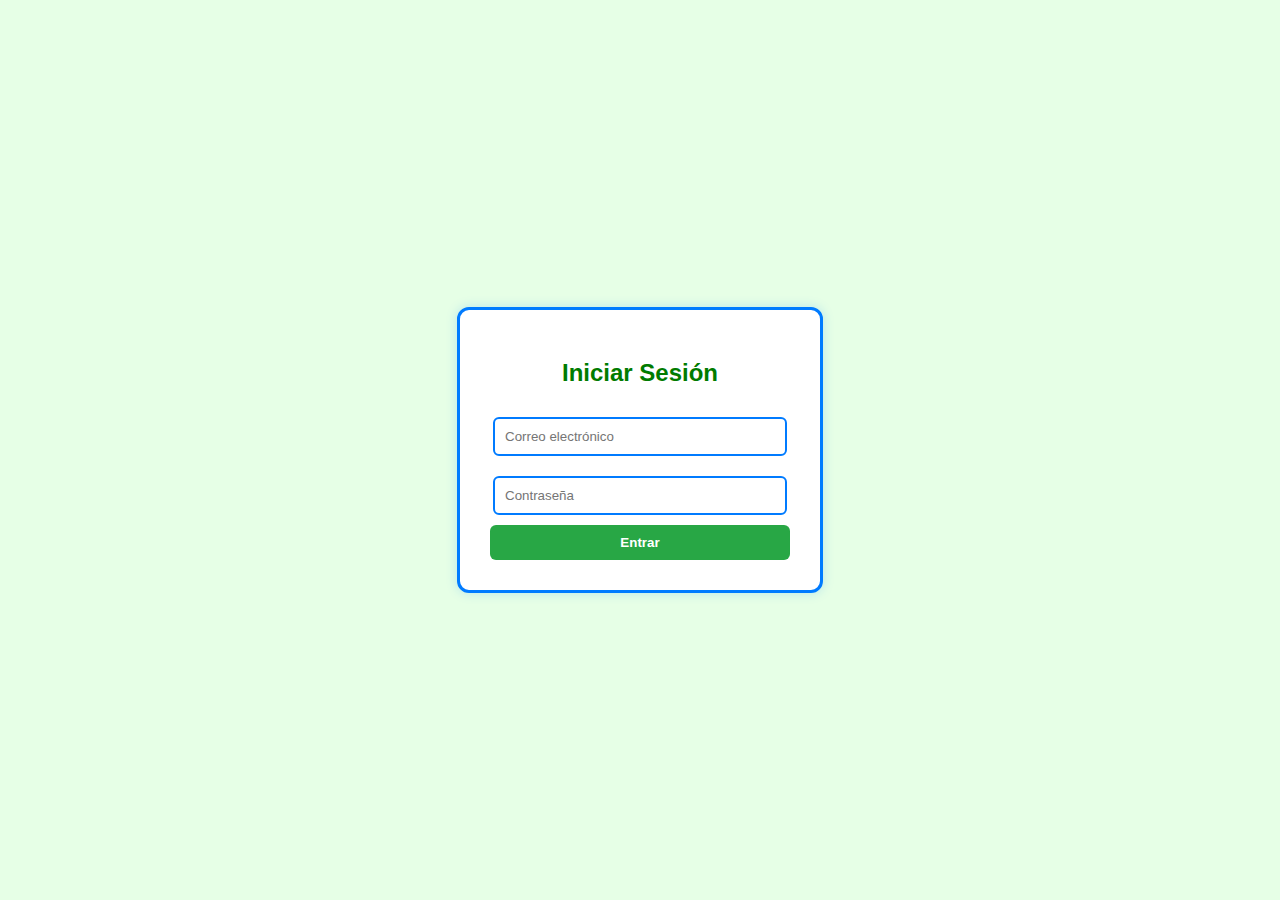
<file: index.html>
<!DOCTYPE html>
<html lang="es">
<head>
    <meta charset="UTF-8">
    <title>Login</title>
    <style>
        body {
            background-color: #e6ffe6;
            font-family: Arial, sans-serif;
            display: flex;
            justify-content: center;
            align-items: center;
            height: 100vh;
            margin: 0;
        }

        .login-container {
            background-color: white;
            border: 3px solid #007bff; /* azul */
            padding: 30px;
            border-radius: 12px;
            box-shadow: 0 0 12px rgba(0, 123, 255, 0.2);
            width: 300px;
            text-align: center;
        }

        .login-container h2 {
            color: #007b00;
            margin-bottom: 20px;
        }

        input {
            width: 90%;
            padding: 10px;
            margin: 10px 0;
            border: 2px solid #007bff;
            border-radius: 6px;
        }

        button {
            width: 100%;
            padding: 10px;
            background-color: #28a745; /* verde */
            color: white;
            border: none;
            border-radius: 6px;
            cursor: pointer;
            font-weight: bold;
        }

        button:hover {
            background-color: #218838;
        }
    </style>
</head>
<body>
    <div class="login-container">
        <h2>Iniciar Sesión</h2>
        <form id="loginForm">
            <input type="email" id="email" placeholder="Correo electrónico" required>
            <input type="password" id="password" placeholder="Contraseña" required>
            <button type="submit">Entrar</button>
        </form>
    </div>

    <script>
        document.getElementById('loginForm').addEventListener('submit', function (e) {
            e.preventDefault();
            // Sin validaciones: permite cualquier correo y contraseña
            window.location.href = 'login.html'; // Redirige a la página de inicio
        });
    </script>
</body>
</html>
</file>
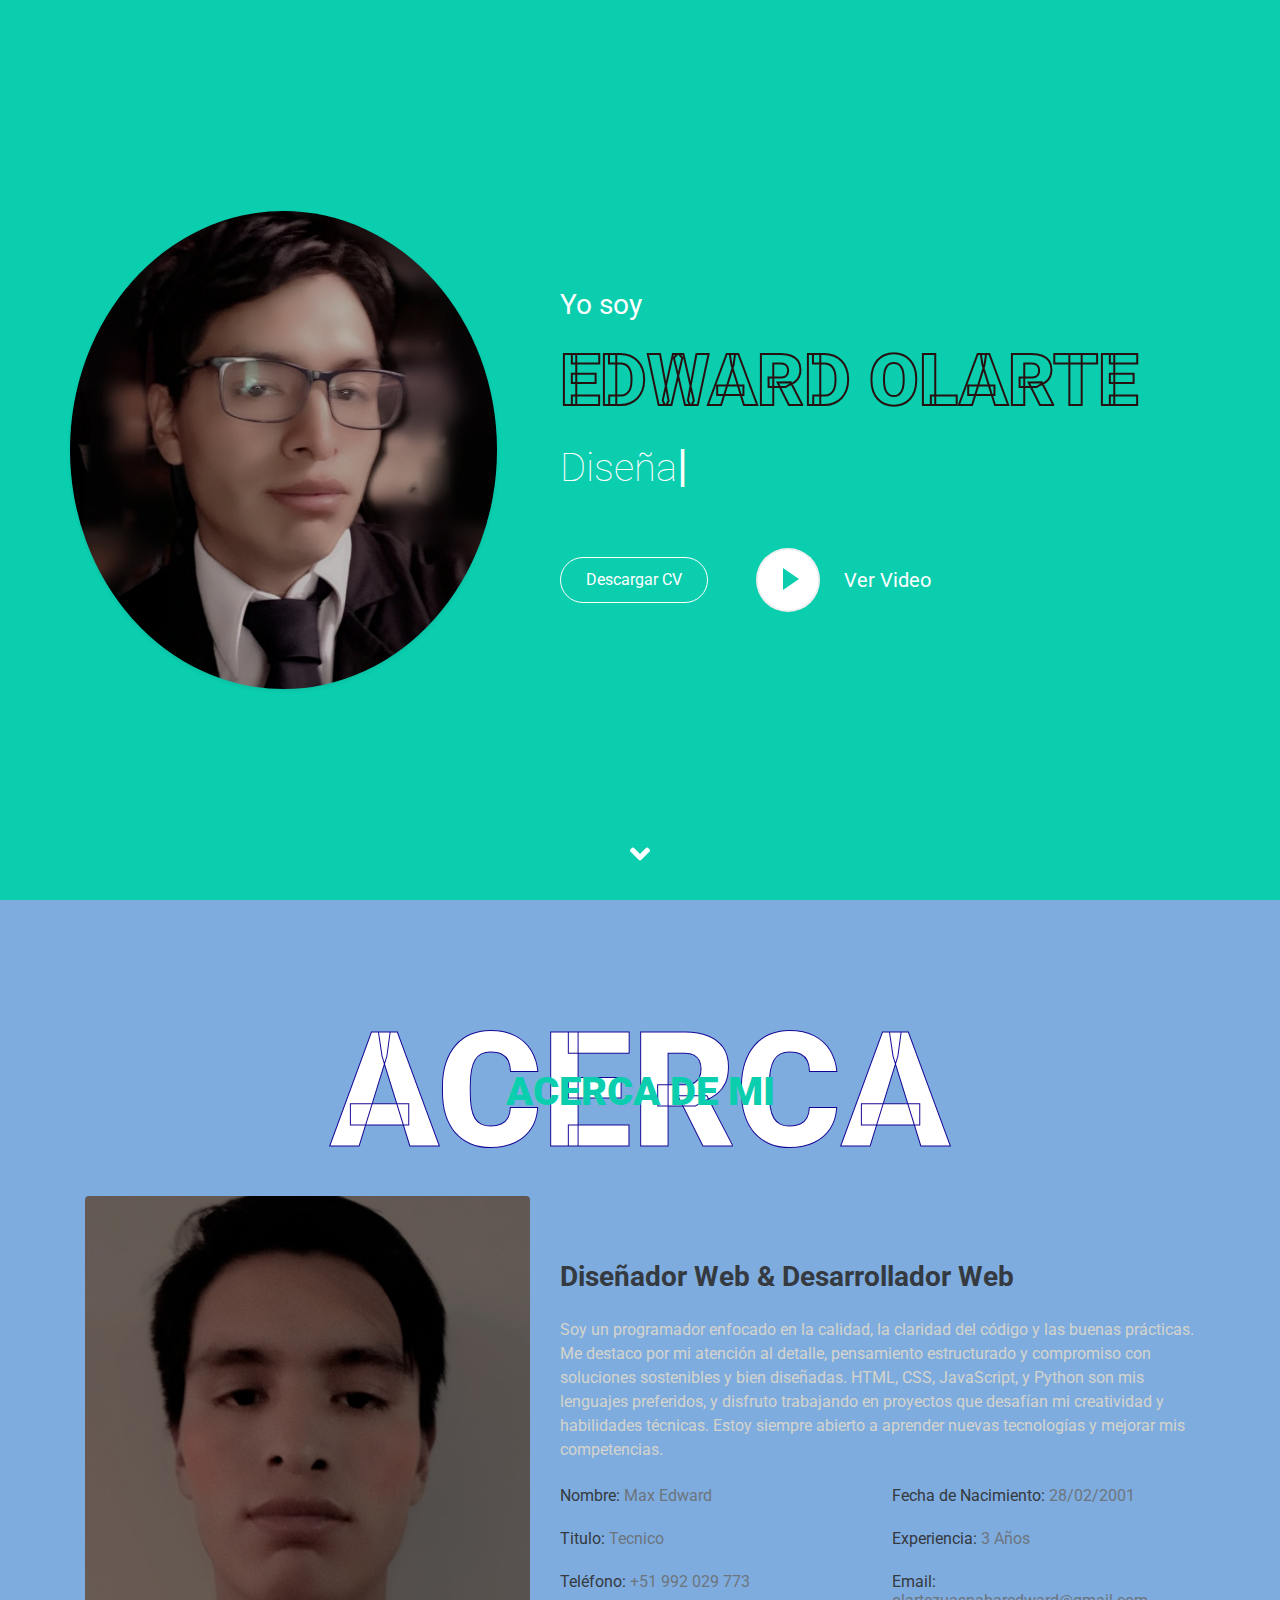
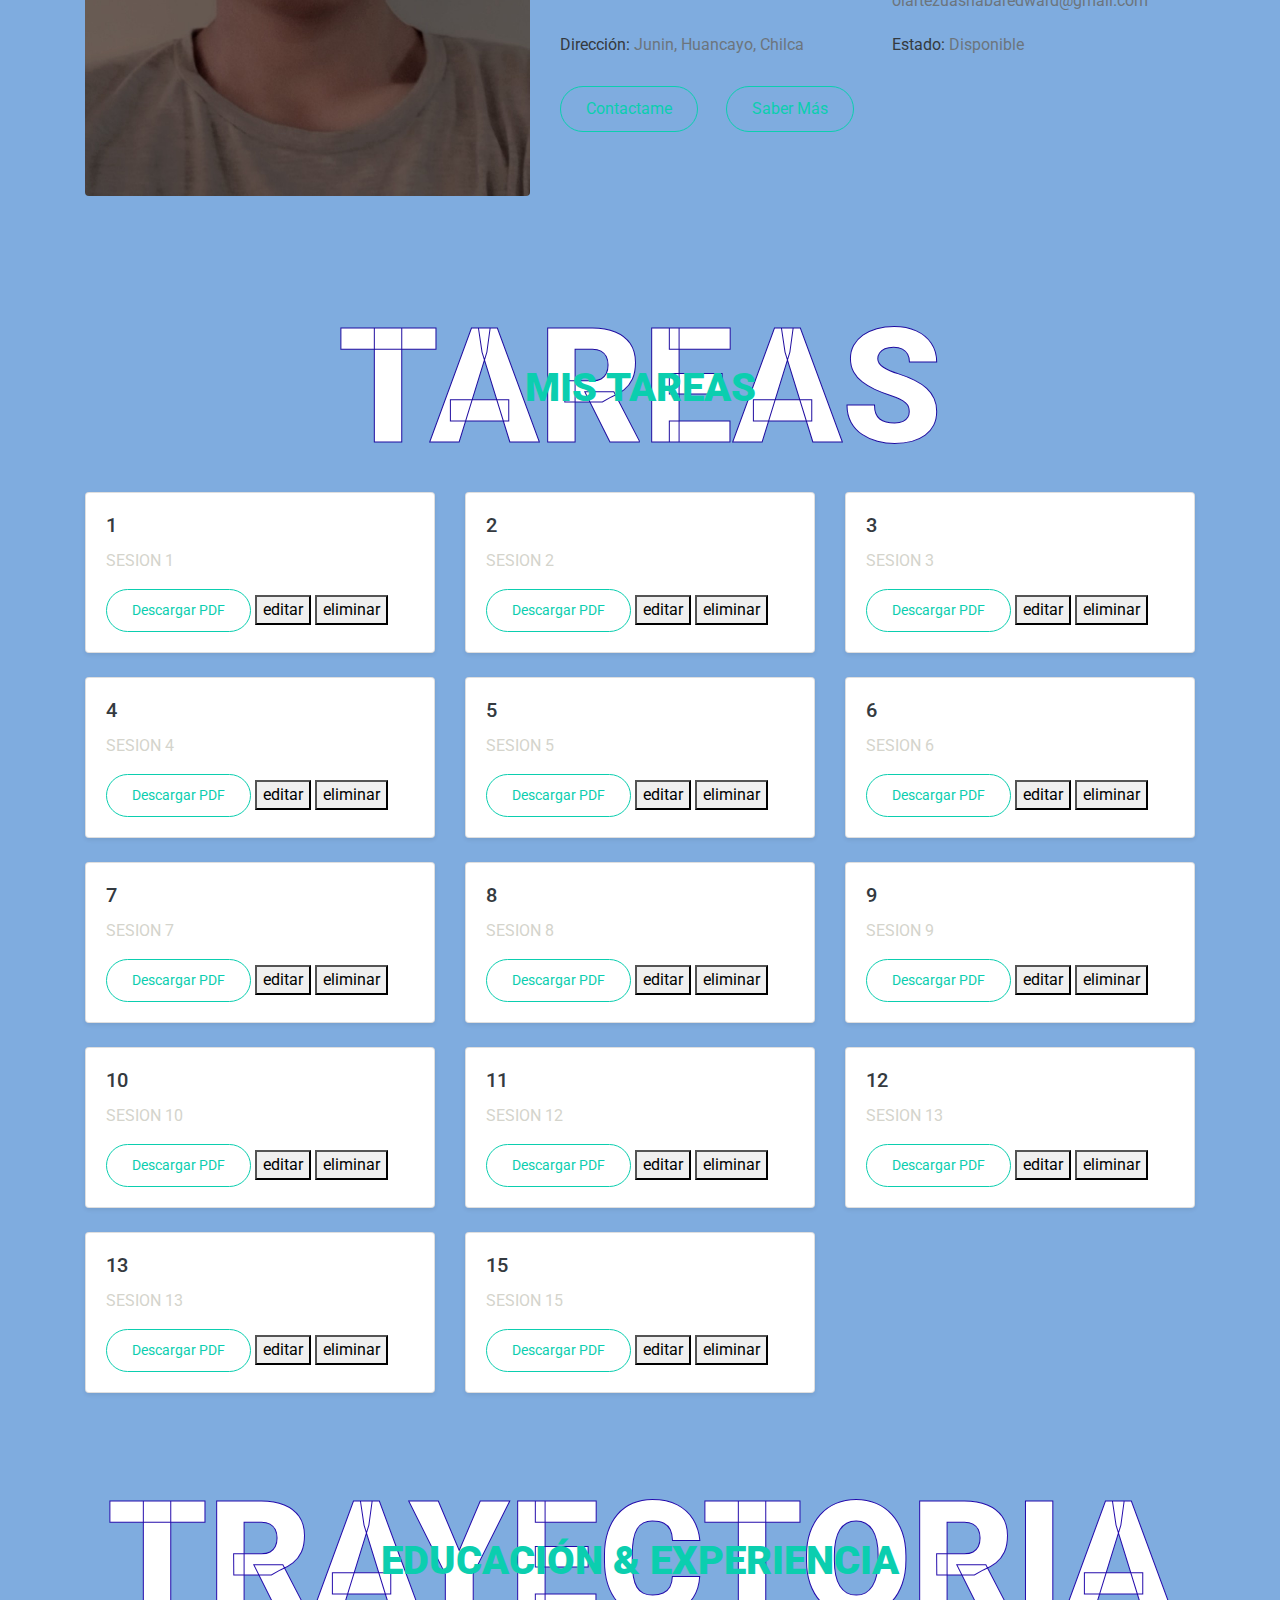
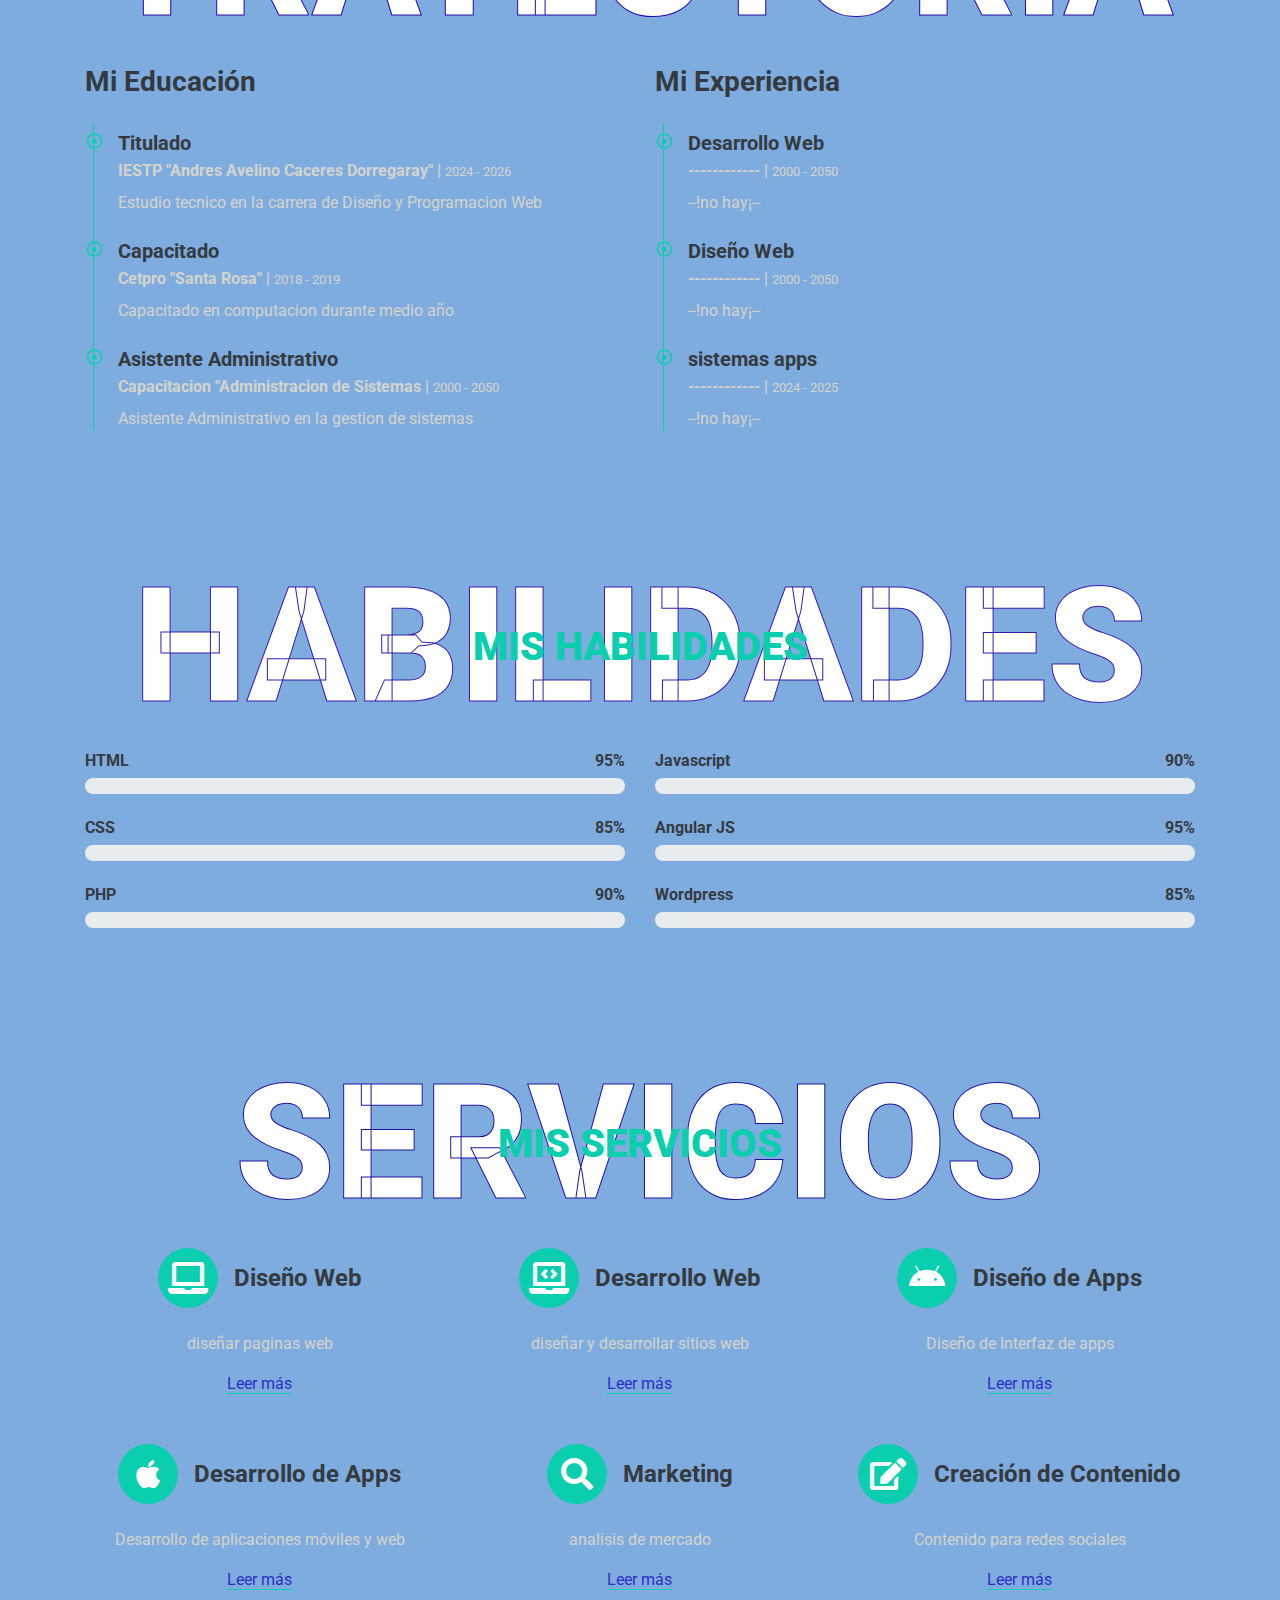
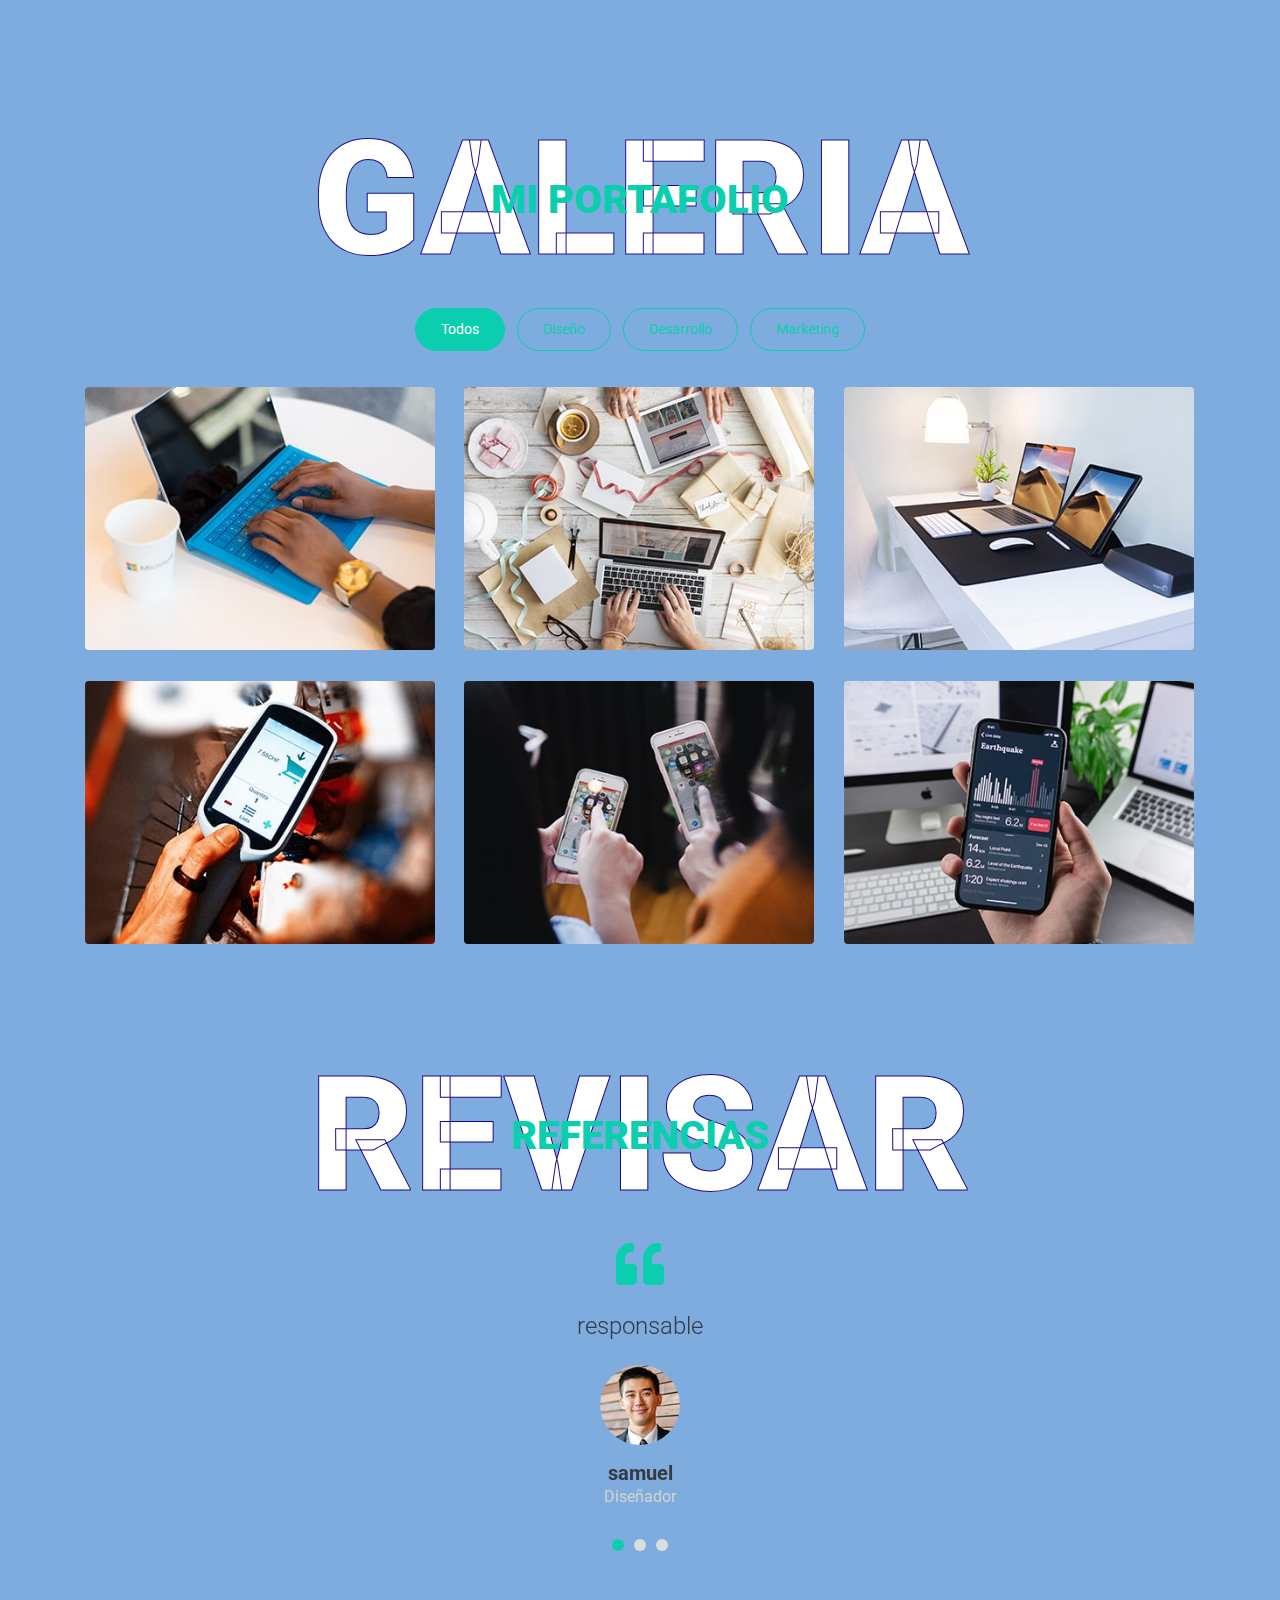
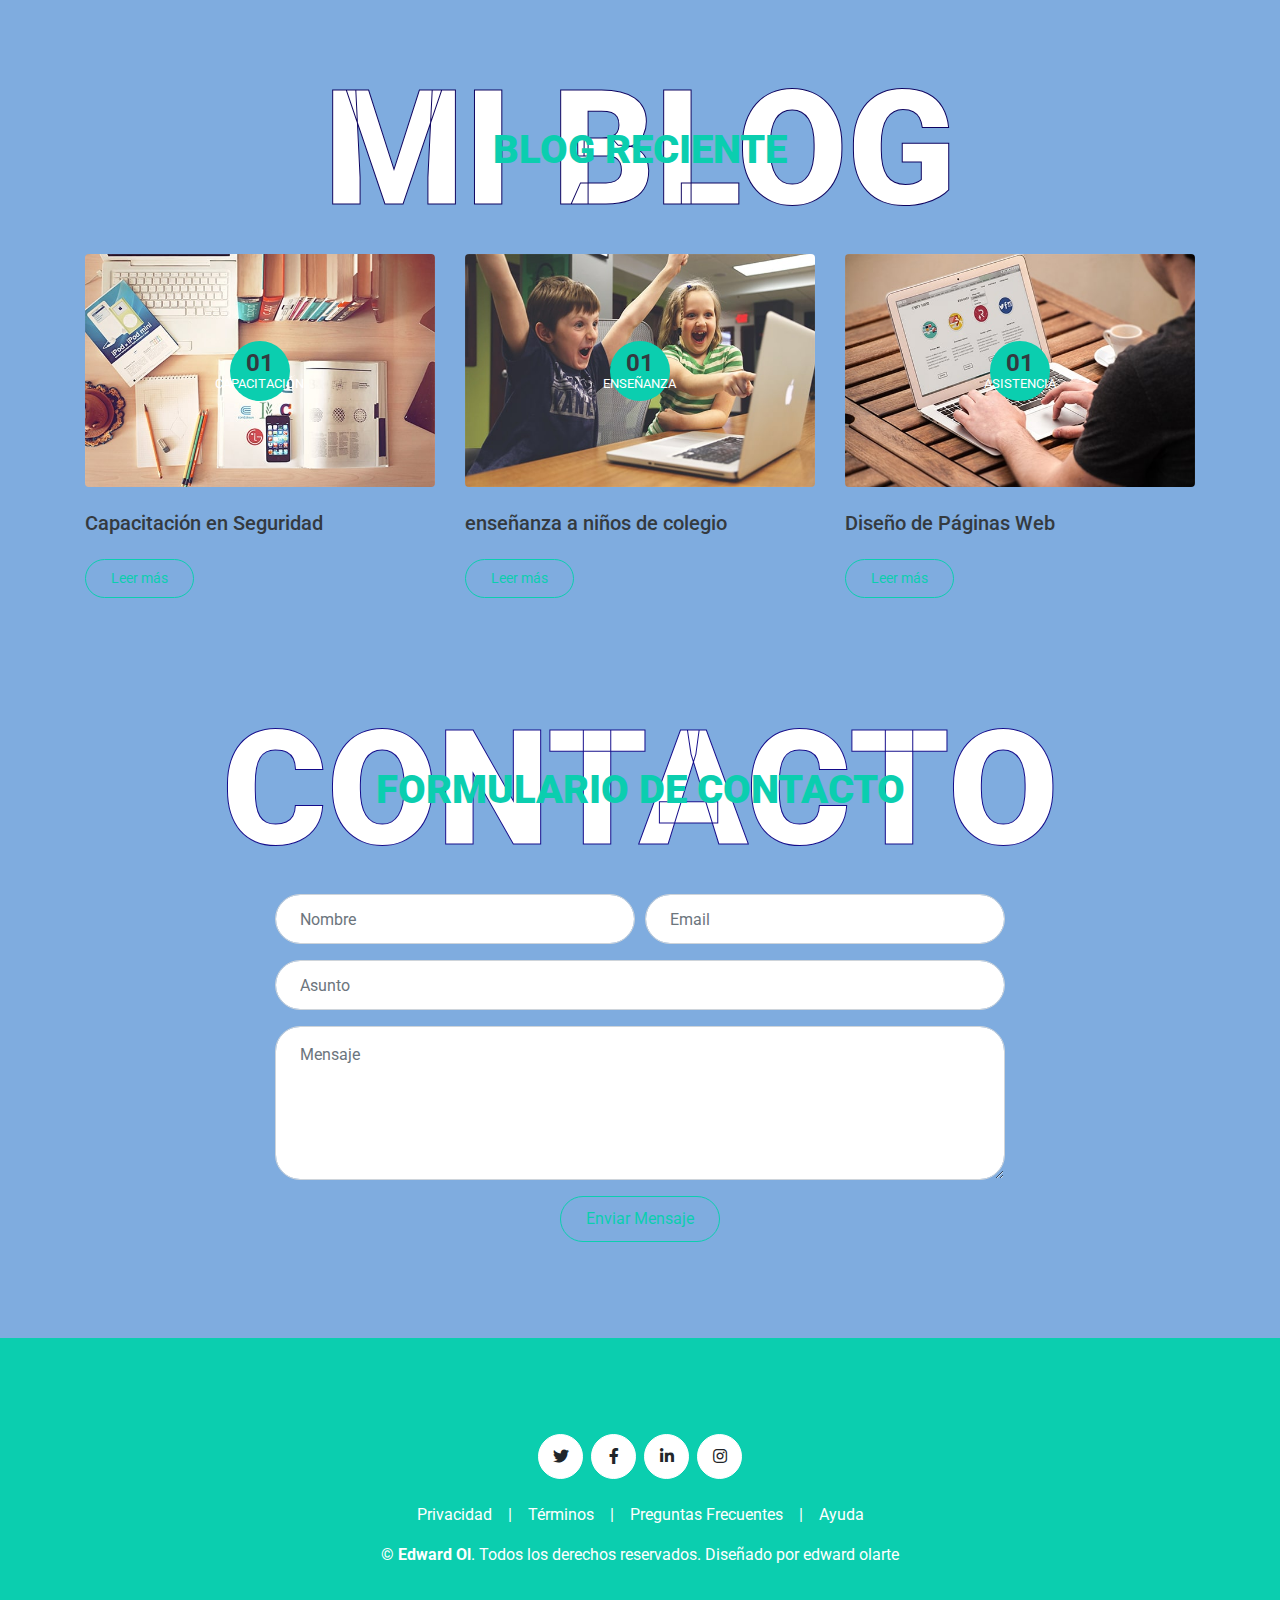
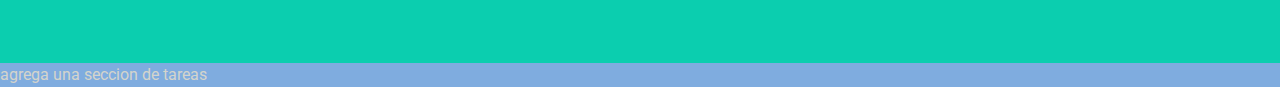
<file: login.html>
<!DOCTYPE html>
<html lang="en">

<head>
    <meta charset="utf-8">
    <title>mi portfolio - new</title>
    <meta content="width=device-width, initial-scale=1.0" name="viewport">
    <meta content="Free HTML Templates" name="keywords">
    <meta content="Free HTML Templates" name="description">

    <!-- Favicon -->
    <link href="img/favicon.ico" rel="icon">

    <!-- Google Web Fonts -->
    <link rel="preconnect" href="https://fonts.gstatic.com">
    <link href="https://fonts.googleapis.com/css2?family=Roboto:wght@300;400;500;700;900&display=swap" rel="stylesheet"> 

    <!-- Font Awesome -->
    <link href="https://cdnjs.cloudflare.com/ajax/libs/font-awesome/5.10.0/css/all.min.css" rel="stylesheet">

    <!-- Libraries Stylesheet -->
    <link href="lib/owlcarousel/assets/owl.carousel.min.css" rel="stylesheet">
    <link href="lib/lightbox/css/lightbox.min.css" rel="stylesheet">

    <!-- Customized Bootstrap Stylesheet -->
    <link href="css/style.css" rel="stylesheet">
</head>

<body data-spy="scroll" data-target=".navbar" data-offset="51">
    <!-- Navbar Start -->
    <nav class="navbar fixed-top shadow-sm navbar-expand-lg bg-light navbar-light py-3 py-lg-0 px-lg-5">
        <a href="index.html" class="navbar-brand ml-lg-3">
            <h1 class="m-0 display-5"><span class="text-primary">E</span>O</h1>
        </a>
        <button type="button" class="navbar-toggler" data-toggle="collapse" data-target="#navbarCollapse">
            <span class="navbar-toggler-icon"></span>
        </button>
        <div class="collapse navbar-collapse px-lg-3" id="navbarCollapse">
            <div class="navbar-nav m-auto py-0">
                <a href="#home" class="nav-item nav-link active">Inicio</a>
                <a href="#about" class="nav-item nav-link">Sobre Mi</a>
                <a href="#qualification" class="nav-item nav-link">Habilidades</a>
                <a href="#skill" class="nav-item nav-link">Cualidades</a>
                <a href="#service" class="nav-item nav-link">Servicios</a>
                <a href="#portfolio" class="nav-item nav-link">Portfolio</a>
                <a href="#testimonial" class="nav-item nav-link">Revisar</a>
                <a href="#blog" class="nav-item nav-link">Blog</a>
                <a href="#contact" class="nav-item nav-link">Contacto</a>
            </div>
            <a href="https://mail.google.com/mail/u/0/?tab=rm&ogbl#inbox" class="btn btn-outline-primary d-none d-lg-block">Contratar</a>
        </div>
    </nav>
    <!-- Navbar End -->


    <!-- Video Modal Start -->
    <div class="modal fade" id="videoModal" tabindex="-1" role="dialog" aria-labelledby="exampleModalLabel" aria-hidden="true">
        <div class="modal-dialog" role="document">
            <div class="modal-content">
                <div class="modal-body">
                    <button type="button" class="close" data-dismiss="modal" aria-label="Close">
                        <span aria-hidden="true">&times;</span>
                    </button>        
                    <!-- 16:9 aspect ratio -->
                    <div class="embed-responsive embed-responsive-16by9">
                        <iframe class="embed-responsive-item" src="" id="video"  allowscriptaccess="always" allow="autoplay"></iframe>
                    </div>
                </div>
            </div>
        </div>
    </div>
    <!-- Video Modal End -->


    <!-- Header Start -->
    <div class="container-fluid bg-primary d-flex align-items-center mb-5 py-5" id="home" style="min-height: 100vh;">
        <div class="container">
            <div class="row align-items-center">
                <div class="col-lg-5 px-5 pl-lg-0 pb-5 pb-lg-0">
                    <img class="img-fluid w-100 rounded-circle shadow-sm" src="img/Imagen de WhatsApp.jpg" alt="">
                </div>
                <div class="col-lg-7 text-center text-lg-left">
                    <h3 class="text-white font-weight-normal mb-3">Yo soy</h3>
                    <h1 class="display-3 text-uppercase text-primary mb-2" style="-webkit-text-stroke: 2px #270f0f;">EDWARD OLARTE</h1>
                    <h1 class="typed-text-output d-inline font-weight-lighter text-white"></h1>
                    <div class="typed-text d-none">Diseñador Web, Desarrollador Web, Front End Desarrollador, Tester, Desarrollador de Apps </div>
                    <div class="d-flex align-items-center justify-content-center justify-content-lg-start pt-5">
                        <a href="pdf/CV.pdf" class="btn btn-outline-light mr-5">Descargar CV</a>
                        <button type="button" class="btn-play" data-toggle="modal"
                            data-src="https://www.youtube.com/watch?v=0sZvTgPn-78" data-target="#videoModal">
                            <span></span>
                        </button>
                        <h5 class="font-weight-normal text-white m-0 ml-4 d-none d-sm-block">Ver Video</h5>
                    </div>
                </div>
            </div>
        </div>
    </div>
    <!-- Header End -->


    <!-- About Start -->
    <div class="container-fluid py-5" id="about">
        <div class="container">
            <div class="position-relative d-flex align-items-center justify-content-center">
                <h1 class="display-1 text-uppercase text-white" style="-webkit-text-stroke: 1px #120494;">ACERCA</h1>
                <h1 class="position-absolute text-uppercase text-primary">ACERCA DE MI</h1>
            </div>
            <div class="row align-items-center">
                <div class="col-lg-5 pb-4 pb-lg-0">
                    <img class="img-fluid rounded w-100" src="img/PERFIL.jpg" alt="">
                </div>
                <div class="col-lg-7">
                    <h3 class="mb-4">Diseñador Web & Desarrollador Web</h3>
                    <p>Soy un programador enfocado en la calidad, la claridad del código y las buenas prácticas. Me destaco por mi
    atención al detalle, pensamiento estructurado y compromiso con soluciones sostenibles y bien diseñadas. HTML, CSS,
    JavaScript, y Python son mis lenguajes preferidos, y disfruto trabajando en proyectos que desafían mi creatividad y
    habilidades técnicas. Estoy siempre abierto a aprender nuevas tecnologías y mejorar mis competencias.</p>
                    <div class="row mb-3">
                        <div class="col-sm-6 py-2"><h6>Nombre: <span class="text-secondary">Max Edward</span></h6></div>
                        <div class="col-sm-6 py-2"><h6>Fecha de Nacimiento: <span class="text-secondary">28/02/2001</span></h6></div>
                        <div class="col-sm-6 py-2"><h6>Titulo: <span class="text-secondary">Tecnico</span></h6></div>
                        <div class="col-sm-6 py-2"><h6>Experiencia: <span class="text-secondary">3 Años</span></h6></div>
                        <div class="col-sm-6 py-2"><h6>Teléfono: <span class="text-secondary">+51 992 029 773</span></h6></div>
                        <div class="col-sm-6 py-2"><h6>Email: <span class="text-secondary">olartezuasnabaredward@gmail.com</span></h6></div>
                        <div class="col-sm-6 py-2"><h6>Dirección: <span class="text-secondary">Junin, Huancayo, Chilca</span></h6></div>
                        <div class="col-sm-6 py-2"><h6>Estado: <span class="text-secondary">Disponible</span></h6></div>
                    </div>
                    <a href="" class="btn btn-outline-primary mr-4">Contactame</a>
                    <a href="" class="btn btn-outline-primary">Saber Más</a>
                </div>
            </div>
        </div>
    </div>
    <!-- About End -->
<div class="container-fluid pt-5" id="tasks">
    <div class="container">
        <div class="position-relative d-flex align-items-center justify-content-center">
            <h1 class="display-1 text-uppercase text-white" style="-webkit-text-stroke: 1px #1b089e;">TAREAS</h1>
            <h1 class="position-absolute text-uppercase text-primary">Mis Tareas</h1>
        </div>
        <div class="row">
            <!-- Tarea 1 -->
            <div class="col-md-4 mb-4">
                <div class="card h-100 shadow-sm">
                    <div class="card-body">
                        <h5 class="card-title">1</h5>
                        <p class="card-text">SESION 1</p>
                        <a href="pdf/semana1.pdf" download class="btn btn-outline-primary btn-sm">Descargar PDF</a>
                        <button class="editar">editar</button>
                        <button class="eliminar">eliminar</button>
                    </div>
                </div>
            </div>
            <!-- Tarea 2 -->
            <div class="col-md-4 mb-4">
                <div class="card h-100 shadow-sm">
                    <div class="card-body">
                        <h5 class="card-title">2</h5>
                        <p class="card-text">SESION 2</p>
                        <a href="pdf/semana2.pdf" download class="btn btn-outline-primary btn-sm">Descargar PDF</a>
                        <button class="editar">editar</button>
                        <button class="eliminar">eliminar</button>
                    </div>
                </div>
            </div>
            <!-- Tarea 3 -->
            <div class="col-md-4 mb-4">
                <div class="card h-100 shadow-sm">
                    <div class="card-body">
                        <h5 class="card-title">3</h5>
                        <p class="card-text">SESION 3</p>
                        <a href="pdf/semana3.pdf" download class="btn btn-outline-primary btn-sm">Descargar PDF</a>
                        <button class="editar">editar</button>
                        <button class="eliminar">eliminar</button>
                    </div>
                </div>
            </div>

            <!-- Tarea 1 -->
            <div class="col-md-4 mb-4">
                <div class="card h-100 shadow-sm">
                    <div class="card-body">
                        <h5 class="card-title">4</h5>
                        <p class="card-text">SESION 4</p>
                        <a href="pdf/SEMANA 4.pdf" download class="btn btn-outline-primary btn-sm">Descargar PDF</a>
                        <button class="editar">editar</button>
                        <button class="eliminar">eliminar</button>
                    </div>
                </div>
            </div>
            <!-- Tarea 2 -->
            <div class="col-md-4 mb-4">
                <div class="card h-100 shadow-sm">
                    <div class="card-body">
                        <h5 class="card-title">5</h5>
                        <p class="card-text">SESION 5</p>
                        <a href="pdf/semana5.pdf" download class="btn btn-outline-primary btn-sm">Descargar PDF</a>
                        <button class="editar">editar</button>
                        <button class="eliminar">eliminar</button>
                    </div>
                </div>
            </div>
            <!-- Tarea 3 -->
            <div class="col-md-4 mb-4">
                <div class="card h-100 shadow-sm">
                    <div class="card-body">
                        <h5 class="card-title">6</h5>
                        <p class="card-text">SESION 6</p>
                        <a href="pdf/semana6.pdf" download class="btn btn-outline-primary btn-sm">Descargar PDF</a>
                        <button class="editar">editar</button>
                        <button class="eliminar">eliminar</button>
                    </div>
                </div>
            </div>
            <!-- Tarea 4 -->
            <div class="col-md-4 mb-4">
                <div class="card h-100 shadow-sm">
                    <div class="card-body">
                        <h5 class="card-title">7</h5>
                        <p class="card-text">SESION 7</p>
                        <a href="pdf/SEMANA7.pdf" download class="btn btn-outline-primary btn-sm">Descargar PDF</a>
                        <button class="editar">editar</button>
                        <button class="eliminar">eliminar</button>
                    </div>
                </div>
            </div>
            <!-- Tarea 5 -->
            <div class="col-md-4 mb-4">
                <div class="card h-100 shadow-sm">
                    <div class="card-body">
                        <h5 class="card-title">8</h5>
                        <p class="card-text">SESION 8</p>
                        <a href="pdf/semana8.pdf" download class="btn btn-outline-primary btn-sm">Descargar PDF</a>
                        <button class="editar">editar</button>
                        <button class="eliminar">eliminar</button>
                    </div>
                </div>
            </div>
            <!-- Tarea 6 -->
            <div class="col-md-4 mb-4">
                <div class="card h-100 shadow-sm">
                    <div class="card-body">
                        <h5 class="card-title">9</h5>
                        <p class="card-text">SESION 9</p>
                        <a href="pdf/manualmysql.pdf" download class="btn btn-outline-primary btn-sm">Descargar PDF</a>
                        <button class="editar">editar</button>
                        <button class="eliminar">eliminar</button>
                    </div>
                </div>
            </div>
            <!-- Tarea 7 -->
            <div class="col-md-4 mb-4">
                <div class="card h-100 shadow-sm">
                    <div class="card-body">
                        <h5 class="card-title">10</h5>
                        <p class="card-text">SESION 10</p>
                        <a href="PDF" download class="btn btn-outline-primary btn-sm">Descargar PDF</a>
                        <button class="editar">editar</button>
                        <button class="eliminar">eliminar</button>
                    </div>
                </div>
            </div>
            <!-- Tarea 8 -->
            <div class="col-md-4 mb-4">
                <div class="card h-100 shadow-sm">
                    <div class="card-body">
                        <h5 class="card-title">11</h5>
                        <p class="card-text">SESION 12</p>
                        <a href="pdf/sesion12.pdf" download class="btn btn-outline-primary btn-sm">Descargar PDF</a>
                        <button class="editar">editar</button>
                        <button class="eliminar">eliminar</button>
                    </div>
                </div>
            </div>
            <!-- Tarea 9 -->
            <div class="col-md-4 mb-4">
                <div class="card h-100 shadow-sm">
                    <div class="card-body">
                        <h5 class="card-title">12</h5>
                        <p class="card-text">SESION 13</p>
                        <a href="pdf/sesion13.pdf" download class="btn btn-outline-primary btn-sm">Descargar PDF</a>
                        <button class="editar">editar</button>
                        <button class="eliminar">eliminar</button>
                    </div>
                </div>
            </div>
            <!-- Tarea 10 -->
            <div class="col-md-4 mb-4">
                <div class="card h-100 shadow-sm">
                    <div class="card-body">
                        <h5 class="card-title">13</h5>
                        <p class="card-text">SESION 13</p>
                        <a href="pdf/Semana13-2.pdf" download class="btn btn-outline-primary btn-sm">Descargar PDF</a>
                        <button class="editar">editar</button>
                        <button class="eliminar">eliminar</button>
                    </div>
                </div>
            </div>
            <div class="col-md-4 mb-4">
                <div class="card h-100 shadow-sm">
                    <div class="card-body">
                        <h5 class="card-title">15</h5>
                        <p class="card-text">SESION 15</p>
                        <a href="pdf/sesion15.pdf" download class="btn btn-outline-primary btn-sm">Descargar PDF</a>
                        <button class="editar">editar</button>
                        <button class="eliminar">eliminar</button>
                    </div>
                </div>
            </div>
        </div>
    </div>
</div>


    <!-- Qualification Start -->
    <div class="container-fluid py-5" id="qualification">
        <div class="container">
            <div class="position-relative d-flex align-items-center justify-content-center">
                <h1 class="display-1 text-uppercase text-white" style="-webkit-text-stroke: 1px #2007aa;">trayectoria</h1>
                <h1 class="position-absolute text-uppercase text-primary">Educación & Experiencia</h1>
            </div>
            <div class="row align-items-center">
                <div class="col-lg-6">
                    <h3 class="mb-4">Mi Educación</h3>
                    <div class="border-left border-primary pt-2 pl-4 ml-2">
                        <div class="position-relative mb-4">
                            <i class="far fa-dot-circle text-primary position-absolute" style="top: 2px; left: -32px;"></i>
                            <h5 class="font-weight-bold mb-1">Titulado</h5>
                            <p class="mb-2"><strong>IESTP "Andres Avelino Caceres Dorregaray"</strong> | <small>2024 - 2026</small></p>
                            <p>Estudio tecnico en la carrera de Diseño y Programacion Web</p>
                        </div>
                        <div class="position-relative mb-4">
                            <i class="far fa-dot-circle text-primary position-absolute" style="top: 2px; left: -32px;"></i>
                            <h5 class="font-weight-bold mb-1">Capacitado</h5>
                            <p class="mb-2"><strong>Cetpro "Santa Rosa"</strong> | <small>2018 - 2019</small></p>
                            <p>Capacitado en computacion durante medio año</p>
                        </div>
                        <div class="position-relative mb-4">
                            <i class="far fa-dot-circle text-primary position-absolute" style="top: 2px; left: -32px;"></i>
                            <h5 class="font-weight-bold mb-1">Asistente Administrativo</h5>
                            <p class="mb-2"><strong>Capacitacion "Administracion de Sistemas</strong> | <small>2000 - 2050</small></p>
                            <p>Asistente Administrativo en la gestion de sistemas</p>
                        </div>
                    </div>
                </div>
                <div class="col-lg-6">
                    <h3 class="mb-4">Mi Experiencia</h3>
                    <div class="border-left border-primary pt-2 pl-4 ml-2">
                        <div class="position-relative mb-4">
                            <i class="far fa-dot-circle text-primary position-absolute" style="top: 2px; left: -32px;"></i>
                            <h5 class="font-weight-bold mb-1">Desarrollo Web</h5>
                            <p class="mb-2"><strong>------------</strong> | <small>2000 - 2050</small></p>
                            <p>--!no hay¡--</p>
                        </div>
                        <div class="position-relative mb-4">
                            <i class="far fa-dot-circle text-primary position-absolute" style="top: 2px; left: -32px;"></i>
                            <h5 class="font-weight-bold mb-1">Diseño Web</h5>
                            <p class="mb-2"><strong>------------</strong> | <small>2000 - 2050</small></p>
                            <p>--!no hay¡--</p>
                        </div>
                        <div class="position-relative mb-4">
                            <i class="far fa-dot-circle text-primary position-absolute" style="top: 2px; left: -32px;"></i>
                            <h5 class="font-weight-bold mb-1">sistemas apps</h5>
                            <p class="mb-2"><strong>------------</strong> | <small>2024 - 2025</small></p>
                            <p>--!no hay¡--</p>
                        </div>
                    </div>
                </div>
            </div>
        </div>
    </div>
    <!-- Qualification End -->


    <!-- Skill Start -->
    <div class="container-fluid py-5" id="Habilidades">
        <div class="container">
            <div class="position-relative d-flex align-items-center justify-content-center">
                <h1 class="display-1 text-uppercase text-white" style="-webkit-text-stroke: 1px #3419ac;">Habilidades</h1>
                <h1 class="position-absolute text-uppercase text-primary">Mis Habilidades</h1>
            </div>
            <div class="row align-items-center">
                <div class="col-md-6">
                    <div class="skill mb-4">
                        <div class="d-flex justify-content-between">
                            <h6 class="font-weight-bold">HTML</h6>
                            <h6 class="font-weight-bold">95%</h6>
                        </div>
                        <div class="progress">
                            <div class="progress-bar bg-primary" role="progressbar" aria-valuenow="95" aria-valuemin="0" aria-valuemax="100"></div>
                        </div>
                    </div>
                    <div class="skill mb-4">
                        <div class="d-flex justify-content-between">
                            <h6 class="font-weight-bold">CSS</h6>
                            <h6 class="font-weight-bold">85%</h6>
                        </div>
                        <div class="progress">
                            <div class="progress-bar bg-warning" role="progressbar" aria-valuenow="85" aria-valuemin="0" aria-valuemax="100"></div>
                        </div>
                    </div>
                    <div class="skill mb-4">
                        <div class="d-flex justify-content-between">
                            <h6 class="font-weight-bold">PHP</h6>
                            <h6 class="font-weight-bold">90%</h6>
                        </div>
                        <div class="progress">
                            <div class="progress-bar bg-danger" role="progressbar" aria-valuenow="90" aria-valuemin="0" aria-valuemax="100"></div>
                        </div>
                    </div>
                </div>
                <div class="col-md-6">
                    <div class="skill mb-4">
                        <div class="d-flex justify-content-between">
                            <h6 class="font-weight-bold">Javascript</h6>
                            <h6 class="font-weight-bold">90%</h6>
                        </div>
                        <div class="progress">
                            <div class="progress-bar bg-danger" role="progressbar" aria-valuenow="90" aria-valuemin="0" aria-valuemax="100"></div>
                        </div>
                    </div>
                    <div class="skill mb-4">
                        <div class="d-flex justify-content-between">
                            <h6 class="font-weight-bold">Angular JS</h6>
                            <h6 class="font-weight-bold">95%</h6>
                        </div>
                        <div class="progress">
                            <div class="progress-bar bg-dark" role="progressbar" aria-valuenow="95" aria-valuemin="0" aria-valuemax="100"></div>
                        </div>
                    </div>
                    <div class="skill mb-4">
                        <div class="d-flex justify-content-between">
                            <h6 class="font-weight-bold">Wordpress</h6>
                            <h6 class="font-weight-bold">85%</h6>
                        </div>
                        <div class="progress">
                            <div class="progress-bar bg-info" role="progressbar" aria-valuenow="85" aria-valuemin="0" aria-valuemax="100"></div>
                        </div>
                    </div>
                </div>
            </div>
        </div>
    </div>
    <!-- Skill End -->


    <!-- Services Start -->
    <div class="container-fluid pt-5" id="service">
        <div class="container">
            <div class="position-relative d-flex align-items-center justify-content-center">
                <h1 class="display-1 text-uppercase text-white" style="-webkit-text-stroke: 1px #1b129b;">Servicios</h1>
                <h1 class="position-absolute text-uppercase text-primary">Mis Servicios</h1>
            </div>
            <div class="row pb-3">
                <div class="col-lg-4 col-md-6 text-center mb-5">
                    <div class="d-flex align-items-center justify-content-center mb-4">
                        <i class="fa fa-2x fa-laptop service-icon bg-primary text-white mr-3"></i>
                        <h4 class="font-weight-bold m-0">Diseño Web</h4>
                    </div>
                    <p>diseñar paginas web</p>
                    <a class="border-bottom border-primary text-decoration-none" href="">Leer más</a>
                </div>
                <div class="col-lg-4 col-md-6 text-center mb-5">
                    <div class="d-flex align-items-center justify-content-center mb-4">
                        <i class="fa fa-2x fa-laptop-code service-icon bg-primary text-white mr-3"></i>
                        <h4 class="font-weight-bold m-0">Desarrollo Web</h4>
                    </div>
                    <p>diseñar y desarrollar sitios web</p>
                    <a class="border-bottom border-primary text-decoration-none" href="">Leer más</a>
                </div>
                <div class="col-lg-4 col-md-6 text-center mb-5">
                    <div class="d-flex align-items-center justify-content-center mb-4">
                        <i class="fab fa-2x fa-android service-icon bg-primary text-white mr-3"></i>
                        <h4 class="font-weight-bold m-0">Diseño de Apps</h4>
                    </div>
                    <p>Diseño de Interfaz de apps</p>
                    <a class="border-bottom border-primary text-decoration-none" href="">Leer más</a>
                </div>
                <div class="col-lg-4 col-md-6 text-center mb-5">
                    <div class="d-flex align-items-center justify-content-center mb-4">
                        <i class="fab fa-2x fa-apple service-icon bg-primary text-white mr-3"></i>
                        <h4 class="font-weight-bold m-0">Desarrollo de Apps</h4>
                    </div>
                    <p>Desarrollo de aplicaciones móviles y web</p>
                    <a class="border-bottom border-primary text-decoration-none" href="">Leer más</a>
                </div>
                <div class="col-lg-4 col-md-6 text-center mb-5">
                    <div class="d-flex align-items-center justify-content-center mb-4">
                        <i class="fa fa-2x fa-search service-icon bg-primary text-white mr-3"></i>
                        <h4 class="font-weight-bold m-0">Marketing</h4>
                    </div>
                    <p>analisis de mercado</p>
                    <a class="border-bottom border-primary text-decoration-none" href="">Leer más</a>
                </div>
                <div class="col-lg-4 col-md-6 text-center mb-5">
                    <div class="d-flex align-items-center justify-content-center mb-4">
                        <i class="fa fa-2x fa-edit service-icon bg-primary text-white mr-3"></i>
                        <h4 class="font-weight-bold m-0">Creación de Contenido</h4>
                    </div>
                    <p>Contenido para redes sociales</p>
                    <a class="border-bottom border-primary text-decoration-none" href="">Leer más</a>
                </div>
            </div>
        </div>
    </div>
    <!-- Services End -->


    <!-- Portfolio Start -->
    <div class="container-fluid pt-5 pb-3" id="portfolio">
        <div class="container">
            <div class="position-relative d-flex align-items-center justify-content-center">
                <h1 class="display-1 text-uppercase text-white" style="-webkit-text-stroke: 1px #200d8b;">Galeria</h1>
                <h1 class="position-absolute text-uppercase text-primary">Mi Portafolio</h1>
            </div>
            <div class="row">
                <div class="col-12 text-center mb-2">
                    <ul class="list-inline mb-4" id="portfolio-flters">
                        <li class="btn btn-sm btn-outline-primary m-1 active"  data-filter="*">Todos</li>
                        <li class="btn btn-sm btn-outline-primary m-1" data-filter=".first">Diseño</li>
                        <li class="btn btn-sm btn-outline-primary m-1" data-filter=".second">Desarrollo</li>
                        <li class="btn btn-sm btn-outline-primary m-1" data-filter=".third">Marketing</li>
                    </ul>
                </div>
            </div>
            <div class="row portfolio-container">
                <div class="col-lg-4 col-md-6 mb-4 portfolio-item first">
                    <div class="position-relative overflow-hidden mb-2">
                        <img class="img-fluid rounded w-100" src="img/portfolio-1.jpg" alt="">
                        <div class="portfolio-btn bg-primary d-flex align-items-center justify-content-center">
                            <a href="img/portfolio-1.jpg" data-lightbox="portfolio">
                                <i class="fa fa-plus text-white" style="font-size: 60px;"></i>
                            </a>
                        </div>
                    </div>
                </div>
                <div class="col-lg-4 col-md-6 mb-4 portfolio-item second">
                    <div class="position-relative overflow-hidden mb-2">
                        <img class="img-fluid rounded w-100" src="img/portfolio-2.jpg" alt="">
                        <div class="portfolio-btn bg-primary d-flex align-items-center justify-content-center">
                            <a href="img/portfolio-2.jpg" data-lightbox="portfolio">
                                <i class="fa fa-plus text-white" style="font-size: 60px;"></i>
                            </a>
                        </div>
                    </div>
                </div>
                <div class="col-lg-4 col-md-6 mb-4 portfolio-item third">
                    <div class="position-relative overflow-hidden mb-2">
                        <img class="img-fluid rounded w-100" src="img/portfolio-3.jpg" alt="">
                        <div class="portfolio-btn bg-primary d-flex align-items-center justify-content-center">
                            <a href="img/portfolio-3.jpg" data-lightbox="portfolio">
                                <i class="fa fa-plus text-white" style="font-size: 60px;"></i>
                            </a>
                        </div>
                    </div>
                </div>
                <div class="col-lg-4 col-md-6 mb-4 portfolio-item first">
                    <div class="position-relative overflow-hidden mb-2">
                        <img class="img-fluid rounded w-100" src="img/portfolio-4.jpg" alt="">
                        <div class="portfolio-btn bg-primary d-flex align-items-center justify-content-center">
                            <a href="img/portfolio-4.jpg" data-lightbox="portfolio">
                                <i class="fa fa-plus text-white" style="font-size: 60px;"></i>
                            </a>
                        </div>
                    </div>
                </div>
                <div class="col-lg-4 col-md-6 mb-4 portfolio-item second">
                    <div class="position-relative overflow-hidden mb-2">
                        <img class="img-fluid rounded w-100" src="img/portfolio-5.jpg" alt="">
                        <div class="portfolio-btn bg-primary d-flex align-items-center justify-content-center">
                            <a href="img/portfolio-5.jpg" data-lightbox="portfolio">
                                <i class="fa fa-plus text-white" style="font-size: 60px;"></i>
                            </a>
                        </div>
                    </div>
                </div>
                <div class="col-lg-4 col-md-6 mb-4 portfolio-item third">
                    <div class="position-relative overflow-hidden mb-2">
                        <img class="img-fluid rounded w-100" src="img/portfolio-6.jpg" alt="">
                        <div class="portfolio-btn bg-primary d-flex align-items-center justify-content-center">
                            <a href="img/portfolio-6.jpg" data-lightbox="portfolio">
                                <i class="fa fa-plus text-white" style="font-size: 60px;"></i>
                            </a>
                        </div>
                    </div>
                </div>
            </div>
        </div>
    </div>
    <!-- Portfolio End -->


    <!-- Testimonial Start -->
    <div class="container-fluid py-5" id="testimonial">
        <div class="container">
            <div class="position-relative d-flex align-items-center justify-content-center">
                <h1 class="display-1 text-uppercase text-white" style="-webkit-text-stroke: 1px #180486;">Revisar</h1>
                <h1 class="position-absolute text-uppercase text-primary">Referencias</h1>
            </div>
            <div class="row justify-content-center">
                <div class="col-lg-8">
                    <div class="owl-carousel testimonial-carousel">
                        <div class="text-center">
                            <i class="fa fa-3x fa-quote-left text-primary mb-4"></i>
                            <h4 class="font-weight-light mb-4">responsable</h4>
                            <img class="img-fluid rounded-circle mx-auto mb-3" src="img/testimonial-1.jpg" style="width: 80px; height: 80px;">
                            <h5 class="font-weight-bold m-0">samuel</h5>
                            <span>Diseñador</span>
                        </div>
                        <div class="text-center">
                            <i class="fa fa-3x fa-quote-left text-primary mb-4"></i>
                            <h4 class="font-weight-light mb-4">perseverante</h4>
                            <img class="img-fluid rounded-circle mx-auto mb-3" src="img/testimonial-2.jpg" style="width: 80px; height: 80px;">
                            <h5 class="font-weight-bold m-0">julio</h5>
                            <span>director de area de seguridad</span>
                        </div>
                        <div class="text-center">
                            <i class="fa fa-3x fa-quote-left text-primary mb-4"></i>
                            <h4 class="font-weight-light mb-4">buena personalidad</h4>
                            <img class="img-fluid rounded-circle mx-auto mb-3" src="img/testimonial-3.jpg" style="width: 80px; height: 80px;">
                            <h5 class="font-weight-bold m-0">marco</h5>
                            <span>Supervisor</span>
                        </div>
                    </div>
                </div>
            </div>
        </div>
    </div>
    <!-- Testimonial End -->


    <!-- Blog Start -->
    <div class="container-fluid pt-5" id="blog">
        <div class="container">
            <div class="position-relative d-flex align-items-center justify-content-center">
                <h1 class="display-1 text-uppercase text-white" style="-webkit-text-stroke: 1px #0c025f;">Mi Blog</h1>
                <h1 class="position-absolute text-uppercase text-primary">Blog Reciente</h1>
            </div>
            <div class="row">
                <div class="col-lg-4 mb-5">
                    <div class="position-relative mb-4">
                        <img class="img-fluid rounded w-100" src="img/blog-1.jpg" alt="">
                        <div class="blog-date">
                            <h4 class="font-weight-bold mb-n1">01</h4>
                            <small class="text-white text-uppercase">Capacitación</small>
                        </div>
                    </div>
                    <h5 class="font-weight-medium mb-4">Capacitación en Seguridad</h5>
                    <a class="btn btn-sm btn-outline-primary py-2" href="">Leer más</a>
                </div>
                <div class="col-lg-4 mb-5">
                    <div class="position-relative mb-4">
                        <img class="img-fluid rounded w-100" src="img/blog-2.jpg" alt="">
                        <div class="blog-date">
                            <h4 class="font-weight-bold mb-n1">01</h4>
                            <small class="text-white text-uppercase">enseñanza</small>
                        </div>
                    </div>
                    <h5 class="font-weight-medium mb-4">enseñanza a niños de colegio</h5>
                    <a class="btn btn-sm btn-outline-primary py-2" href="">Leer más</a>
                </div>
                <div class="col-lg-4 mb-5">
                    <div class="position-relative mb-4">
                        <img class="img-fluid rounded w-100" src="img/blog-3.jpg" alt="">
                        <div class="blog-date">
                            <h4 class="font-weight-bold mb-n1">01</h4>
                            <small class="text-white text-uppercase">Asistencia</small>
                        </div>
                    </div>
                    <h5 class="font-weight-medium mb-4">Diseño de Páginas Web</h5>
                    <a class="btn btn-sm btn-outline-primary py-2" href="">Leer más</a>
                </div>
            </div>
        </div>
    </div>
    <!-- Blog End -->


    <!-- Contact Start -->
    <div class="container-fluid py-5" id="contact">
        <div class="container">
            <div class="position-relative d-flex align-items-center justify-content-center">
                <h1 class="display-1 text-uppercase text-white" style="-webkit-text-stroke: 1px #130b8a;">Contacto</h1>
                <h1 class="position-absolute text-uppercase text-primary">Formulario de Contacto</h1>
            </div>
            <div class="row justify-content-center">
                <div class="col-lg-8">
                    <div class="contact-form text-center">
                        <div id="success"></div>
                        <form name="sentMessage" id="contactForm" novalidate="novalidate">
                            <div class="form-row">
                                <div class="control-group col-sm-6">
                                    <input type="text" class="form-control p-4" id="name" placeholder="Nombre"
                                        required="required" data-validation-required-message="Please enter your name" />
                                    <p class="help-block text-danger"></p>
                                </div>
                                <div class="control-group col-sm-6">
                                    <input type="email" class="form-control p-4" id="email" placeholder="Email"
                                        required="required" data-validation-required-message="Please enter your email" />
                                    <p class="help-block text-danger"></p>
                                </div>
                            </div>
                            <div class="control-group">
                                <input type="text" class="form-control p-4" id="subject" placeholder="Asunto"
                                    required="required" data-validation-required-message="Please enter a subject" />
                                <p class="help-block text-danger"></p>
                            </div>
                            <div class="control-group">
                                <textarea class="form-control py-3 px-4" rows="5" id="message" placeholder="Mensaje"
                                    required="required"
                                    data-validation-required-message="Please enter your message"></textarea>
                                <p class="help-block text-danger"></p>
                            </div>
                            <div>
                                <button class="btn btn-outline-primary" type="submit" id="sendMessageButton">Enviar
                                    Mensaje</button>
                            </div>
                        </form>
                    </div>
                </div>
            </div>
        </div>
    </div>
    <!-- Contact End -->



    <!-- Footer Start -->
    <div class="container-fluid bg-primary text-white mt-5 py-5 px-sm-3 px-md-5">
        <div class="container text-center py-5">
            <div class="d-flex justify-content-center mb-4">
                <a class="btn btn-light btn-social mr-2" href="#"><i class="fab fa-twitter"></i></a>
                <a class="btn btn-light btn-social mr-2" href="https://www.facebook.com/?ref=homescreenpwa"><i class="fab fa-facebook-f"></i></a>
                <a class="btn btn-light btn-social mr-2" href="#"><i class="fab fa-linkedin-in"></i></a>
                <a class="btn btn-light btn-social" href="https://www.instagram.com/"><i class="fab fa-instagram"></i></a>
            </div>
            <div class="d-flex justify-content-center mb-3">
                <a class="text-white" href="#">Privacidad</a>
                <span class="px-3">|</span>
                <a class="text-white" href="#">Términos</a>
                <span class="px-3">|</span>
                <a class="text-white" href="#">Preguntas Frecuentes</a>
                <span class="px-3">|</span>
                <a class="text-white" href="#">Ayuda</a>
            </div>
            <p class="m-0">&copy; <a class="text-white font-weight-bold" href="#">Edward Ol</a>. Todos los derechos reservados. Diseñado por edward olarte <a class="text-white font-weight-bold" href="https://htmlcodex.com"></a>
            </p>
        </div>
    </div>
    <!-- Footer End -->

    <!-- Scroll to Bottom -->
    <i class="fa fa-2x fa-angle-down text-white scroll-to-bottom"></i>

    <!-- Back to Top -->
    <a href="#" class="btn btn-outline-dark px-0 back-to-top"><i class="fa fa-angle-double-up"></i></a>


    <!-- JavaScript Libraries -->
    <script src="https://code.jquery.com/jquery-3.4.1.min.js"></script>
    <script src="https://stackpath.bootstrapcdn.com/bootstrap/4.4.1/js/bootstrap.bundle.min.js"></script>
    <script src="lib/typed/typed.min.js"></script>
    <script src="lib/easing/easing.min.js"></script>
    <script src="lib/waypoints/waypoints.min.js"></script>
    <script src="lib/owlcarousel/owl.carousel.min.js"></script>
    <script src="lib/isotope/isotope.pkgd.min.js"></script>
    <script src="lib/lightbox/js/lightbox.min.js"></script>

    <!-- Contact Javascript File -->
    <script src="mail/jqBootstrapValidation.min.js"></script>
    <script src="mail/contact.js"></script>

    <!-- Template Javascript -->
    <script src="js/main.js"></script>
</body>

</html>

agrega una seccion de tareas
</file>
<file: css/style.css>
/******* Bootstrap Theming ********/
/*!
 * Bootstrap v4.5.3 (https://getbootstrap.com/)
 * Copyright 2011-2020 The Bootstrap Authors
 * Copyright 2011-2020 Twitter, Inc.
 * Licensed under MIT (https://github.com/twbs/bootstrap/blob/main/LICENSE)
 */
:root {
  --blue: #007bff;
  --indigo: #6610f2;
  --purple: #6f42c1;
  --pink: #e83e8c;
  --red: #dc3545;
  --orange: #fd7e14;
  --yellow: #ffc107;
  --green: #28a745;
  --teal: #0e5540;
  --cyan: #17a2b8;
  --white: #fff;
  --gray: #6c757d;
  --gray-dark: #343a40;
  --primary: #0BCEAF;
  --secondary: #6c757d;
  --success: #28a745;
  --info: #17a2b8;
  --warning: #ffc107;
  --danger: #dc3545;
  --light: #ffffff;
  --dark: #343a40;
  --breakpoint-xs: 0;
  --breakpoint-sm: 576px;
  --breakpoint-md: 768px;
  --breakpoint-lg: 992px;
  --breakpoint-xl: 1200px;
  --font-family-sans-serif: "Roboto", sans-serif;
  --font-family-monospace: SFMono-Regular, Menlo, Monaco, Consolas, "Liberation Mono", "Courier New", monospace;
}

*,
*::before,
*::after {
  box-sizing: border-box;
}

html {
  font-family: sans-serif;
  line-height: 1.15;
  -webkit-text-size-adjust: 100%;
  -webkit-tap-highlight-color: rgba(0, 0, 0, 0);
}

article, aside, figcaption, figure, footer, header, hgroup, main, nav, section {
  display: block;
}

body {
  margin: 0;
  font-family: "Roboto", sans-serif;
  font-size: 1rem;
  font-weight: 400;
  line-height: 1.5;
  color: #d4d4cc;
  text-align: left;
  background-color: #7facdf;
}

[tabindex="-1"]:focus:not(:focus-visible) {
  outline: 0 !important;
}

hr {
  box-sizing: content-box;
  height: 0;
  overflow: visible;
}

h1, h2, h3, h4, h5, h6 {
  margin-top: 0;
  margin-bottom: 0.5rem;
}

p {
  margin-top: 0;
  margin-bottom: 1rem;
}

abbr[title],
abbr[data-original-title] {
  text-decoration: underline;
  text-decoration: underline dotted;
  cursor: help;
  border-bottom: 0;
  text-decoration-skip-ink: none;
}

address {
  margin-bottom: 1rem;
  font-style: normal;
  line-height: inherit;
}

ol,
ul,
dl {
  margin-top: 0;
  margin-bottom: 1rem;
}

ol ol,
ul ul,
ol ul,
ul ol {
  margin-bottom: 0;
}

dt {
  font-weight: 700;
}

dd {
  margin-bottom: .5rem;
  margin-left: 0;
}

blockquote {
  margin: 0 0 1rem;
}

b,
strong {
  font-weight: bolder;
}

small {
  font-size: 80%;
}

sub,
sup {
  position: relative;
  font-size: 75%;
  line-height: 0;
  vertical-align: baseline;
}

sub {
  bottom: -.25em;
}

sup {
  top: -.5em;
}

a {
  color: #2d2fc7;
  text-decoration: none;
  background-color: transparent;
}

a:hover {
  color: #078571;
  text-decoration: underline;
}

a:not([href]):not([class]) {
  color: inherit;
  text-decoration: none;
}

a:not([href]):not([class]):hover {
  color: inherit;
  text-decoration: none;
}

pre,
code,
kbd,
samp {
  font-family: SFMono-Regular, Menlo, Monaco, Consolas, "Liberation Mono", "Courier New", monospace;
  font-size: 1em;
}

pre {
  margin-top: 0;
  margin-bottom: 1rem;
  overflow: auto;
  -ms-overflow-style: scrollbar;
}

figure {
  margin: 0 0 1rem;
}

img {
  vertical-align: middle;
  border-style: none;
}

svg {
  overflow: hidden;
  vertical-align: middle;
}

table {
  border-collapse: collapse;
}

caption {
  padding-top: 0.75rem;
  padding-bottom: 0.75rem;
  color: #2774b8;
  text-align: left;
  caption-side: bottom;
}

th {
  text-align: inherit;
  text-align: -webkit-match-parent;
}

label {
  display: inline-block;
  margin-bottom: 0.5rem;
}

button {
  border-radius: 0;
}

button:focus {
  outline: 1px dotted;
  outline: 5px auto -webkit-focus-ring-color;
}

input,
button,
select,
optgroup,
textarea {
  margin: 0;
  font-family: inherit;
  font-size: inherit;
  line-height: inherit;
}

button,
input {
  overflow: visible;
}

button,
select {
  text-transform: none;
}

[role="button"] {
  cursor: pointer;
}

select {
  word-wrap: normal;
}

button,
[type="button"],
[type="reset"],
[type="submit"] {
  -webkit-appearance: button;
}

button:not(:disabled),
[type="button"]:not(:disabled),
[type="reset"]:not(:disabled),
[type="submit"]:not(:disabled) {
  cursor: pointer;
}

button::-moz-focus-inner,
[type="button"]::-moz-focus-inner,
[type="reset"]::-moz-focus-inner,
[type="submit"]::-moz-focus-inner {
  padding: 0;
  border-style: none;
}

input[type="radio"],
input[type="checkbox"] {
  box-sizing: border-box;
  padding: 0;
}

textarea {
  overflow: auto;
  resize: vertical;
}

fieldset {
  min-width: 0;
  padding: 0;
  margin: 0;
  border: 0;
}

legend {
  display: block;
  width: 100%;
  max-width: 100%;
  padding: 0;
  margin-bottom: .5rem;
  font-size: 1.5rem;
  line-height: inherit;
  color: inherit;
  white-space: normal;
}

@media (max-width: 1200px) {
  legend {
    font-size: calc(1.275rem + 0.3vw) ;
  }
}

progress {
  vertical-align: baseline;
}

[type="number"]::-webkit-inner-spin-button,
[type="number"]::-webkit-outer-spin-button {
  height: auto;
}

[type="search"] {
  outline-offset: -2px;
  -webkit-appearance: none;
}

[type="search"]::-webkit-search-decoration {
  -webkit-appearance: none;
}

::-webkit-file-upload-button {
  font: inherit;
  -webkit-appearance: button;
}

output {
  display: inline-block;
}

summary {
  display: list-item;
  cursor: pointer;
}

template {
  display: none;
}

[hidden] {
  display: none !important;
}

h1, h2, h3, h4, h5, h6,
.h1, .h2, .h3, .h4, .h5, .h6 {
  margin-bottom: 0.5rem;
  font-weight: 500;
  line-height: 1.2;
  color: #343a40;
}

h1, .h1 {
  font-size: 2.5rem;
}

@media (max-width: 1200px) {
  h1, .h1 {
    font-size: calc(1.375rem + 1.5vw) ;
  }
}

h2, .h2 {
  font-size: 2rem;
}

@media (max-width: 1200px) {
  h2, .h2 {
    font-size: calc(1.325rem + 0.9vw) ;
  }
}

h3, .h3 {
  font-size: 1.75rem;
}

@media (max-width: 1200px) {
  h3, .h3 {
    font-size: calc(1.3rem + 0.6vw) ;
  }
}

h4, .h4 {
  font-size: 1.5rem;
}

@media (max-width: 1200px) {
  h4, .h4 {
    font-size: calc(1.275rem + 0.3vw) ;
  }
}

h5, .h5 {
  font-size: 1.25rem;
}

h6, .h6 {
  font-size: 1rem;
}

.lead {
  font-size: 1.25rem;
  font-weight: 300;
}

.display-1 {
  font-size: 10rem;
  font-weight: 300;
  line-height: 1.2;
}

@media (max-width: 1200px) {
  .display-1 {
    font-size: calc(2.125rem + 10.5vw) ;
  }
}

.display-2 {
  font-size: 5.5rem;
  font-weight: 300;
  line-height: 1.2;
}

@media (max-width: 1200px) {
  .display-2 {
    font-size: calc(1.675rem + 5.1vw) ;
  }
}

.display-3 {
  font-size: 4.5rem;
  font-weight: 300;
  line-height: 1.2;
}

@media (max-width: 1200px) {
  .display-3 {
    font-size: calc(1.575rem + 3.9vw) ;
  }
}

.display-4 {
  font-size: 3.5rem;
  font-weight: 300;
  line-height: 1.2;
}

@media (max-width: 1200px) {
  .display-4 {
    font-size: calc(1.475rem + 2.7vw) ;
  }
}

hr {
  margin-top: 1rem;
  margin-bottom: 1rem;
  border: 0;
  border-top: 1px solid rgba(0, 0, 0, 0.1);
}

small,
.small {
  font-size: 80%;
  font-weight: 400;
}

mark,
.mark {
  padding: 0.2em;
  background-color: #fcf8e3;
}

.list-unstyled {
  padding-left: 0;
  list-style: none;
}

.list-inline {
  padding-left: 0;
  list-style: none;
}

.list-inline-item {
  display: inline-block;
}

.list-inline-item:not(:last-child) {
  margin-right: 0.5rem;
}

.initialism {
  font-size: 90%;
  text-transform: uppercase;
}

.blockquote {
  margin-bottom: 1rem;
  font-size: 1.25rem;
}

.blockquote-footer {
  display: block;
  font-size: 80%;
  color: #1a3199;
}

.blockquote-footer::before {
  content: "\2014\00A0";
}

.img-fluid {
  max-width: 100%;
  height: auto;
}

.img-thumbnail {
  padding: 0.25rem;
  background-color: #ffffff;
  border: 1px solid #b9a8e2;
  border-radius: 0.25rem;
  max-width: 100%;
  height: auto;
}

.figure {
  display: inline-block;
}

.figure-img {
  margin-bottom: 0.5rem;
  line-height: 1;
}

.figure-caption {
  font-size: 90%;
  color: #6c757d;
}

code {
  font-size: 87.5%;
  color: #e83e8c;
  word-wrap: break-word;
}

a > code {
  color: inherit;
}

kbd {
  padding: 0.2rem 0.4rem;
  font-size: 87.5%;
  color: #fff;
  background-color: #212529;
  border-radius: 0.2rem;
}

kbd kbd {
  padding: 0;
  font-size: 100%;
  font-weight: 700;
}

pre {
  display: block;
  font-size: 87.5%;
  color: #212529;
}

pre code {
  font-size: inherit;
  color: inherit;
  word-break: normal;
}

.pre-scrollable {
  max-height: 340px;
  overflow-y: scroll;
}

.container,
.container-fluid,
.container-sm,
.container-md,
.container-lg,
.container-xl {
  width: 100%;
  padding-right: 15px;
  padding-left: 15px;
  margin-right: auto;
  margin-left: auto;
}

@media (min-width: 576px) {
  .container, .container-sm {
    max-width: 540px;
  }
}

@media (min-width: 768px) {
  .container, .container-sm, .container-md {
    max-width: 720px;
  }
}

@media (min-width: 992px) {
  .container, .container-sm, .container-md, .container-lg {
    max-width: 960px;
  }
}

@media (min-width: 1200px) {
  .container, .container-sm, .container-md, .container-lg, .container-xl {
    max-width: 1140px;
  }
}

.row {
  display: flex;
  flex-wrap: wrap;
  margin-right: -15px;
  margin-left: -15px;
}

.no-gutters {
  margin-right: 0;
  margin-left: 0;
}

.no-gutters > .col,
.no-gutters > [class*="col-"] {
  padding-right: 0;
  padding-left: 0;
}

.col-1, .col-2, .col-3, .col-4, .col-5, .col-6, .col-7, .col-8, .col-9, .col-10, .col-11, .col-12, .col,
.col-auto, .col-sm-1, .col-sm-2, .col-sm-3, .col-sm-4, .col-sm-5, .col-sm-6, .col-sm-7, .col-sm-8, .col-sm-9, .col-sm-10, .col-sm-11, .col-sm-12, .col-sm,
.col-sm-auto, .col-md-1, .col-md-2, .col-md-3, .col-md-4, .col-md-5, .col-md-6, .col-md-7, .col-md-8, .col-md-9, .col-md-10, .col-md-11, .col-md-12, .col-md,
.col-md-auto, .col-lg-1, .col-lg-2, .col-lg-3, .col-lg-4, .col-lg-5, .col-lg-6, .col-lg-7, .col-lg-8, .col-lg-9, .col-lg-10, .col-lg-11, .col-lg-12, .col-lg,
.col-lg-auto, .col-xl-1, .col-xl-2, .col-xl-3, .col-xl-4, .col-xl-5, .col-xl-6, .col-xl-7, .col-xl-8, .col-xl-9, .col-xl-10, .col-xl-11, .col-xl-12, .col-xl,
.col-xl-auto {
  position: relative;
  width: 100%;
  padding-right: 15px;
  padding-left: 15px;
}

.col {
  flex-basis: 0;
  flex-grow: 1;
  max-width: 100%;
}

.row-cols-1 > * {
  flex: 0 0 100%;
  max-width: 100%;
}

.row-cols-2 > * {
  flex: 0 0 50%;
  max-width: 50%;
}

.row-cols-3 > * {
  flex: 0 0 33.33333%;
  max-width: 33.33333%;
}

.row-cols-4 > * {
  flex: 0 0 25%;
  max-width: 25%;
}

.row-cols-5 > * {
  flex: 0 0 20%;
  max-width: 20%;
}

.row-cols-6 > * {
  flex: 0 0 16.66667%;
  max-width: 16.66667%;
}

.col-auto {
  flex: 0 0 auto;
  width: auto;
  max-width: 100%;
}

.col-1 {
  flex: 0 0 8.33333%;
  max-width: 8.33333%;
}

.col-2 {
  flex: 0 0 16.66667%;
  max-width: 16.66667%;
}

.col-3 {
  flex: 0 0 25%;
  max-width: 25%;
}

.col-4 {
  flex: 0 0 33.33333%;
  max-width: 33.33333%;
}

.col-5 {
  flex: 0 0 41.66667%;
  max-width: 41.66667%;
}

.col-6 {
  flex: 0 0 50%;
  max-width: 50%;
}

.col-7 {
  flex: 0 0 58.33333%;
  max-width: 58.33333%;
}

.col-8 {
  flex: 0 0 66.66667%;
  max-width: 66.66667%;
}

.col-9 {
  flex: 0 0 75%;
  max-width: 75%;
}

.col-10 {
  flex: 0 0 83.33333%;
  max-width: 83.33333%;
}

.col-11 {
  flex: 0 0 91.66667%;
  max-width: 91.66667%;
}

.col-12 {
  flex: 0 0 100%;
  max-width: 100%;
}

.order-first {
  order: -1;
}

.order-last {
  order: 13;
}

.order-0 {
  order: 0;
}

.order-1 {
  order: 1;
}

.order-2 {
  order: 2;
}

.order-3 {
  order: 3;
}

.order-4 {
  order: 4;
}

.order-5 {
  order: 5;
}

.order-6 {
  order: 6;
}

.order-7 {
  order: 7;
}

.order-8 {
  order: 8;
}

.order-9 {
  order: 9;
}

.order-10 {
  order: 10;
}

.order-11 {
  order: 11;
}

.order-12 {
  order: 12;
}

.offset-1 {
  margin-left: 8.33333%;
}

.offset-2 {
  margin-left: 16.66667%;
}

.offset-3 {
  margin-left: 25%;
}

.offset-4 {
  margin-left: 33.33333%;
}

.offset-5 {
  margin-left: 41.66667%;
}

.offset-6 {
  margin-left: 50%;
}

.offset-7 {
  margin-left: 58.33333%;
}

.offset-8 {
  margin-left: 66.66667%;
}

.offset-9 {
  margin-left: 75%;
}

.offset-10 {
  margin-left: 83.33333%;
}

.offset-11 {
  margin-left: 91.66667%;
}

@media (min-width: 576px) {
  .col-sm {
    flex-basis: 0;
    flex-grow: 1;
    max-width: 100%;
  }
  .row-cols-sm-1 > * {
    flex: 0 0 100%;
    max-width: 100%;
  }
  .row-cols-sm-2 > * {
    flex: 0 0 50%;
    max-width: 50%;
  }
  .row-cols-sm-3 > * {
    flex: 0 0 33.33333%;
    max-width: 33.33333%;
  }
  .row-cols-sm-4 > * {
    flex: 0 0 25%;
    max-width: 25%;
  }
  .row-cols-sm-5 > * {
    flex: 0 0 20%;
    max-width: 20%;
  }
  .row-cols-sm-6 > * {
    flex: 0 0 16.66667%;
    max-width: 16.66667%;
  }
  .col-sm-auto {
    flex: 0 0 auto;
    width: auto;
    max-width: 100%;
  }
  .col-sm-1 {
    flex: 0 0 8.33333%;
    max-width: 8.33333%;
  }
  .col-sm-2 {
    flex: 0 0 16.66667%;
    max-width: 16.66667%;
  }
  .col-sm-3 {
    flex: 0 0 25%;
    max-width: 25%;
  }
  .col-sm-4 {
    flex: 0 0 33.33333%;
    max-width: 33.33333%;
  }
  .col-sm-5 {
    flex: 0 0 41.66667%;
    max-width: 41.66667%;
  }
  .col-sm-6 {
    flex: 0 0 50%;
    max-width: 50%;
  }
  .col-sm-7 {
    flex: 0 0 58.33333%;
    max-width: 58.33333%;
  }
  .col-sm-8 {
    flex: 0 0 66.66667%;
    max-width: 66.66667%;
  }
  .col-sm-9 {
    flex: 0 0 75%;
    max-width: 75%;
  }
  .col-sm-10 {
    flex: 0 0 83.33333%;
    max-width: 83.33333%;
  }
  .col-sm-11 {
    flex: 0 0 91.66667%;
    max-width: 91.66667%;
  }
  .col-sm-12 {
    flex: 0 0 100%;
    max-width: 100%;
  }
  .order-sm-first {
    order: -1;
  }
  .order-sm-last {
    order: 13;
  }
  .order-sm-0 {
    order: 0;
  }
  .order-sm-1 {
    order: 1;
  }
  .order-sm-2 {
    order: 2;
  }
  .order-sm-3 {
    order: 3;
  }
  .order-sm-4 {
    order: 4;
  }
  .order-sm-5 {
    order: 5;
  }
  .order-sm-6 {
    order: 6;
  }
  .order-sm-7 {
    order: 7;
  }
  .order-sm-8 {
    order: 8;
  }
  .order-sm-9 {
    order: 9;
  }
  .order-sm-10 {
    order: 10;
  }
  .order-sm-11 {
    order: 11;
  }
  .order-sm-12 {
    order: 12;
  }
  .offset-sm-0 {
    margin-left: 0;
  }
  .offset-sm-1 {
    margin-left: 8.33333%;
  }
  .offset-sm-2 {
    margin-left: 16.66667%;
  }
  .offset-sm-3 {
    margin-left: 25%;
  }
  .offset-sm-4 {
    margin-left: 33.33333%;
  }
  .offset-sm-5 {
    margin-left: 41.66667%;
  }
  .offset-sm-6 {
    margin-left: 50%;
  }
  .offset-sm-7 {
    margin-left: 58.33333%;
  }
  .offset-sm-8 {
    margin-left: 66.66667%;
  }
  .offset-sm-9 {
    margin-left: 75%;
  }
  .offset-sm-10 {
    margin-left: 83.33333%;
  }
  .offset-sm-11 {
    margin-left: 91.66667%;
  }
}

@media (min-width: 768px) {
  .col-md {
    flex-basis: 0;
    flex-grow: 1;
    max-width: 100%;
  }
  .row-cols-md-1 > * {
    flex: 0 0 100%;
    max-width: 100%;
  }
  .row-cols-md-2 > * {
    flex: 0 0 50%;
    max-width: 50%;
  }
  .row-cols-md-3 > * {
    flex: 0 0 33.33333%;
    max-width: 33.33333%;
  }
  .row-cols-md-4 > * {
    flex: 0 0 25%;
    max-width: 25%;
  }
  .row-cols-md-5 > * {
    flex: 0 0 20%;
    max-width: 20%;
  }
  .row-cols-md-6 > * {
    flex: 0 0 16.66667%;
    max-width: 16.66667%;
  }
  .col-md-auto {
    flex: 0 0 auto;
    width: auto;
    max-width: 100%;
  }
  .col-md-1 {
    flex: 0 0 8.33333%;
    max-width: 8.33333%;
  }
  .col-md-2 {
    flex: 0 0 16.66667%;
    max-width: 16.66667%;
  }
  .col-md-3 {
    flex: 0 0 25%;
    max-width: 25%;
  }
  .col-md-4 {
    flex: 0 0 33.33333%;
    max-width: 33.33333%;
  }
  .col-md-5 {
    flex: 0 0 41.66667%;
    max-width: 41.66667%;
  }
  .col-md-6 {
    flex: 0 0 50%;
    max-width: 50%;
  }
  .col-md-7 {
    flex: 0 0 58.33333%;
    max-width: 58.33333%;
  }
  .col-md-8 {
    flex: 0 0 66.66667%;
    max-width: 66.66667%;
  }
  .col-md-9 {
    flex: 0 0 75%;
    max-width: 75%;
  }
  .col-md-10 {
    flex: 0 0 83.33333%;
    max-width: 83.33333%;
  }
  .col-md-11 {
    flex: 0 0 91.66667%;
    max-width: 91.66667%;
  }
  .col-md-12 {
    flex: 0 0 100%;
    max-width: 100%;
  }
  .order-md-first {
    order: -1;
  }
  .order-md-last {
    order: 13;
  }
  .order-md-0 {
    order: 0;
  }
  .order-md-1 {
    order: 1;
  }
  .order-md-2 {
    order: 2;
  }
  .order-md-3 {
    order: 3;
  }
  .order-md-4 {
    order: 4;
  }
  .order-md-5 {
    order: 5;
  }
  .order-md-6 {
    order: 6;
  }
  .order-md-7 {
    order: 7;
  }
  .order-md-8 {
    order: 8;
  }
  .order-md-9 {
    order: 9;
  }
  .order-md-10 {
    order: 10;
  }
  .order-md-11 {
    order: 11;
  }
  .order-md-12 {
    order: 12;
  }
  .offset-md-0 {
    margin-left: 0;
  }
  .offset-md-1 {
    margin-left: 8.33333%;
  }
  .offset-md-2 {
    margin-left: 16.66667%;
  }
  .offset-md-3 {
    margin-left: 25%;
  }
  .offset-md-4 {
    margin-left: 33.33333%;
  }
  .offset-md-5 {
    margin-left: 41.66667%;
  }
  .offset-md-6 {
    margin-left: 50%;
  }
  .offset-md-7 {
    margin-left: 58.33333%;
  }
  .offset-md-8 {
    margin-left: 66.66667%;
  }
  .offset-md-9 {
    margin-left: 75%;
  }
  .offset-md-10 {
    margin-left: 83.33333%;
  }
  .offset-md-11 {
    margin-left: 91.66667%;
  }
}

@media (min-width: 992px) {
  .col-lg {
    flex-basis: 0;
    flex-grow: 1;
    max-width: 100%;
  }
  .row-cols-lg-1 > * {
    flex: 0 0 100%;
    max-width: 100%;
  }
  .row-cols-lg-2 > * {
    flex: 0 0 50%;
    max-width: 50%;
  }
  .row-cols-lg-3 > * {
    flex: 0 0 33.33333%;
    max-width: 33.33333%;
  }
  .row-cols-lg-4 > * {
    flex: 0 0 25%;
    max-width: 25%;
  }
  .row-cols-lg-5 > * {
    flex: 0 0 20%;
    max-width: 20%;
  }
  .row-cols-lg-6 > * {
    flex: 0 0 16.66667%;
    max-width: 16.66667%;
  }
  .col-lg-auto {
    flex: 0 0 auto;
    width: auto;
    max-width: 100%;
  }
  .col-lg-1 {
    flex: 0 0 8.33333%;
    max-width: 8.33333%;
  }
  .col-lg-2 {
    flex: 0 0 16.66667%;
    max-width: 16.66667%;
  }
  .col-lg-3 {
    flex: 0 0 25%;
    max-width: 25%;
  }
  .col-lg-4 {
    flex: 0 0 33.33333%;
    max-width: 33.33333%;
  }
  .col-lg-5 {
    flex: 0 0 41.66667%;
    max-width: 41.66667%;
  }
  .col-lg-6 {
    flex: 0 0 50%;
    max-width: 50%;
  }
  .col-lg-7 {
    flex: 0 0 58.33333%;
    max-width: 58.33333%;
  }
  .col-lg-8 {
    flex: 0 0 66.66667%;
    max-width: 66.66667%;
  }
  .col-lg-9 {
    flex: 0 0 75%;
    max-width: 75%;
  }
  .col-lg-10 {
    flex: 0 0 83.33333%;
    max-width: 83.33333%;
  }
  .col-lg-11 {
    flex: 0 0 91.66667%;
    max-width: 91.66667%;
  }
  .col-lg-12 {
    flex: 0 0 100%;
    max-width: 100%;
  }
  .order-lg-first {
    order: -1;
  }
  .order-lg-last {
    order: 13;
  }
  .order-lg-0 {
    order: 0;
  }
  .order-lg-1 {
    order: 1;
  }
  .order-lg-2 {
    order: 2;
  }
  .order-lg-3 {
    order: 3;
  }
  .order-lg-4 {
    order: 4;
  }
  .order-lg-5 {
    order: 5;
  }
  .order-lg-6 {
    order: 6;
  }
  .order-lg-7 {
    order: 7;
  }
  .order-lg-8 {
    order: 8;
  }
  .order-lg-9 {
    order: 9;
  }
  .order-lg-10 {
    order: 10;
  }
  .order-lg-11 {
    order: 11;
  }
  .order-lg-12 {
    order: 12;
  }
  .offset-lg-0 {
    margin-left: 0;
  }
  .offset-lg-1 {
    margin-left: 8.33333%;
  }
  .offset-lg-2 {
    margin-left: 16.66667%;
  }
  .offset-lg-3 {
    margin-left: 25%;
  }
  .offset-lg-4 {
    margin-left: 33.33333%;
  }
  .offset-lg-5 {
    margin-left: 41.66667%;
  }
  .offset-lg-6 {
    margin-left: 50%;
  }
  .offset-lg-7 {
    margin-left: 58.33333%;
  }
  .offset-lg-8 {
    margin-left: 66.66667%;
  }
  .offset-lg-9 {
    margin-left: 75%;
  }
  .offset-lg-10 {
    margin-left: 83.33333%;
  }
  .offset-lg-11 {
    margin-left: 91.66667%;
  }
}

@media (min-width: 1200px) {
  .col-xl {
    flex-basis: 0;
    flex-grow: 1;
    max-width: 100%;
  }
  .row-cols-xl-1 > * {
    flex: 0 0 100%;
    max-width: 100%;
  }
  .row-cols-xl-2 > * {
    flex: 0 0 50%;
    max-width: 50%;
  }
  .row-cols-xl-3 > * {
    flex: 0 0 33.33333%;
    max-width: 33.33333%;
  }
  .row-cols-xl-4 > * {
    flex: 0 0 25%;
    max-width: 25%;
  }
  .row-cols-xl-5 > * {
    flex: 0 0 20%;
    max-width: 20%;
  }
  .row-cols-xl-6 > * {
    flex: 0 0 16.66667%;
    max-width: 16.66667%;
  }
  .col-xl-auto {
    flex: 0 0 auto;
    width: auto;
    max-width: 100%;
  }
  .col-xl-1 {
    flex: 0 0 8.33333%;
    max-width: 8.33333%;
  }
  .col-xl-2 {
    flex: 0 0 16.66667%;
    max-width: 16.66667%;
  }
  .col-xl-3 {
    flex: 0 0 25%;
    max-width: 25%;
  }
  .col-xl-4 {
    flex: 0 0 33.33333%;
    max-width: 33.33333%;
  }
  .col-xl-5 {
    flex: 0 0 41.66667%;
    max-width: 41.66667%;
  }
  .col-xl-6 {
    flex: 0 0 50%;
    max-width: 50%;
  }
  .col-xl-7 {
    flex: 0 0 58.33333%;
    max-width: 58.33333%;
  }
  .col-xl-8 {
    flex: 0 0 66.66667%;
    max-width: 66.66667%;
  }
  .col-xl-9 {
    flex: 0 0 75%;
    max-width: 75%;
  }
  .col-xl-10 {
    flex: 0 0 83.33333%;
    max-width: 83.33333%;
  }
  .col-xl-11 {
    flex: 0 0 91.66667%;
    max-width: 91.66667%;
  }
  .col-xl-12 {
    flex: 0 0 100%;
    max-width: 100%;
  }
  .order-xl-first {
    order: -1;
  }
  .order-xl-last {
    order: 13;
  }
  .order-xl-0 {
    order: 0;
  }
  .order-xl-1 {
    order: 1;
  }
  .order-xl-2 {
    order: 2;
  }
  .order-xl-3 {
    order: 3;
  }
  .order-xl-4 {
    order: 4;
  }
  .order-xl-5 {
    order: 5;
  }
  .order-xl-6 {
    order: 6;
  }
  .order-xl-7 {
    order: 7;
  }
  .order-xl-8 {
    order: 8;
  }
  .order-xl-9 {
    order: 9;
  }
  .order-xl-10 {
    order: 10;
  }
  .order-xl-11 {
    order: 11;
  }
  .order-xl-12 {
    order: 12;
  }
  .offset-xl-0 {
    margin-left: 0;
  }
  .offset-xl-1 {
    margin-left: 8.33333%;
  }
  .offset-xl-2 {
    margin-left: 16.66667%;
  }
  .offset-xl-3 {
    margin-left: 25%;
  }
  .offset-xl-4 {
    margin-left: 33.33333%;
  }
  .offset-xl-5 {
    margin-left: 41.66667%;
  }
  .offset-xl-6 {
    margin-left: 50%;
  }
  .offset-xl-7 {
    margin-left: 58.33333%;
  }
  .offset-xl-8 {
    margin-left: 66.66667%;
  }
  .offset-xl-9 {
    margin-left: 75%;
  }
  .offset-xl-10 {
    margin-left: 83.33333%;
  }
  .offset-xl-11 {
    margin-left: 91.66667%;
  }
}

.table {
  width: 100%;
  margin-bottom: 1rem;
  color: #6c757d;
}

.table th,
.table td {
  padding: 0.75rem;
  vertical-align: top;
  border-top: 1px solid #dee2e6;
}

.table thead th {
  vertical-align: bottom;
  border-bottom: 2px solid #dee2e6;
}

.table tbody + tbody {
  border-top: 2px solid #dee2e6;
}

.table-sm th,
.table-sm td {
  padding: 0.3rem;
}

.table-bordered {
  border: 1px solid #dee2e6;
}

.table-bordered th,
.table-bordered td {
  border: 1px solid #dee2e6;
}

.table-bordered thead th,
.table-bordered thead td {
  border-bottom-width: 2px;
}

.table-borderless th,
.table-borderless td,
.table-borderless thead th,
.table-borderless tbody + tbody {
  border: 0;
}

.table-striped tbody tr:nth-of-type(odd) {
  background-color: rgba(0, 0, 0, 0.05);
}

.table-hover tbody tr:hover {
  color: #6c757d;
  background-color: rgba(0, 0, 0, 0.075);
}

.table-primary,
.table-primary > th,
.table-primary > td {
  background-color: #bbf1e9;
}

.table-primary th,
.table-primary td,
.table-primary thead th,
.table-primary tbody + tbody {
  border-color: #80e6d5;
}

.table-hover .table-primary:hover {
  background-color: #a6ede2;
}

.table-hover .table-primary:hover > td,
.table-hover .table-primary:hover > th {
  background-color: #a6ede2;
}

.table-secondary,
.table-secondary > th,
.table-secondary > td {
  background-color: #d6d8db;
}

.table-secondary th,
.table-secondary td,
.table-secondary thead th,
.table-secondary tbody + tbody {
  border-color: #b3b7bb;
}

.table-hover .table-secondary:hover {
  background-color: #c8cbcf;
}

.table-hover .table-secondary:hover > td,
.table-hover .table-secondary:hover > th {
  background-color: #c8cbcf;
}

.table-success,
.table-success > th,
.table-success > td {
  background-color: #c3e6cb;
}

.table-success th,
.table-success td,
.table-success thead th,
.table-success tbody + tbody {
  border-color: #8fd19e;
}

.table-hover .table-success:hover {
  background-color: #b1dfbb;
}

.table-hover .table-success:hover > td,
.table-hover .table-success:hover > th {
  background-color: #b1dfbb;
}

.table-info,
.table-info > th,
.table-info > td {
  background-color: #bee5eb;
}

.table-info th,
.table-info td,
.table-info thead th,
.table-info tbody + tbody {
  border-color: #86cfda;
}

.table-hover .table-info:hover {
  background-color: #abdde5;
}

.table-hover .table-info:hover > td,
.table-hover .table-info:hover > th {
  background-color: #abdde5;
}

.table-warning,
.table-warning > th,
.table-warning > td {
  background-color: #ffeeba;
}

.table-warning th,
.table-warning td,
.table-warning thead th,
.table-warning tbody + tbody {
  border-color: #ffdf7e;
}

.table-hover .table-warning:hover {
  background-color: #ffe8a1;
}

.table-hover .table-warning:hover > td,
.table-hover .table-warning:hover > th {
  background-color: #ffe8a1;
}

.table-danger,
.table-danger > th,
.table-danger > td {
  background-color: #f5c6cb;
}

.table-danger th,
.table-danger td,
.table-danger thead th,
.table-danger tbody + tbody {
  border-color: #ed969e;
}

.table-hover .table-danger:hover {
  background-color: #f1b0b7;
}

.table-hover .table-danger:hover > td,
.table-hover .table-danger:hover > th {
  background-color: #f1b0b7;
}

.table-light,
.table-light > th,
.table-light > td {
  background-color: white;
}

.table-light th,
.table-light td,
.table-light thead th,
.table-light tbody + tbody {
  border-color: white;
}

.table-hover .table-light:hover {
  background-color: #f2f2f2;
}

.table-hover .table-light:hover > td,
.table-hover .table-light:hover > th {
  background-color: #f2f2f2;
}

.table-dark,
.table-dark > th,
.table-dark > td {
  background-color: #c6c8ca;
}

.table-dark th,
.table-dark td,
.table-dark thead th,
.table-dark tbody + tbody {
  border-color: #95999c;
}

.table-hover .table-dark:hover {
  background-color: #b9bbbe;
}

.table-hover .table-dark:hover > td,
.table-hover .table-dark:hover > th {
  background-color: #b9bbbe;
}

.table-active,
.table-active > th,
.table-active > td {
  background-color: rgba(0, 0, 0, 0.075);
}

.table-hover .table-active:hover {
  background-color: rgba(0, 0, 0, 0.075);
}

.table-hover .table-active:hover > td,
.table-hover .table-active:hover > th {
  background-color: rgba(0, 0, 0, 0.075);
}

.table .thead-dark th {
  color: #fff;
  background-color: #343a40;
  border-color: #454d55;
}

.table .thead-light th {
  color: #495057;
  background-color: #e9ecef;
  border-color: #dee2e6;
}

.table-dark {
  color: #fff;
  background-color: #343a40;
}

.table-dark th,
.table-dark td,
.table-dark thead th {
  border-color: #454d55;
}

.table-dark.table-bordered {
  border: 0;
}

.table-dark.table-striped tbody tr:nth-of-type(odd) {
  background-color: rgba(255, 255, 255, 0.05);
}

.table-dark.table-hover tbody tr:hover {
  color: #fff;
  background-color: rgba(255, 255, 255, 0.075);
}

@media (max-width: 575.98px) {
  .table-responsive-sm {
    display: block;
    width: 100%;
    overflow-x: auto;
    -webkit-overflow-scrolling: touch;
  }
  .table-responsive-sm > .table-bordered {
    border: 0;
  }
}

@media (max-width: 767.98px) {
  .table-responsive-md {
    display: block;
    width: 100%;
    overflow-x: auto;
    -webkit-overflow-scrolling: touch;
  }
  .table-responsive-md > .table-bordered {
    border: 0;
  }
}

@media (max-width: 991.98px) {
  .table-responsive-lg {
    display: block;
    width: 100%;
    overflow-x: auto;
    -webkit-overflow-scrolling: touch;
  }
  .table-responsive-lg > .table-bordered {
    border: 0;
  }
}

@media (max-width: 1199.98px) {
  .table-responsive-xl {
    display: block;
    width: 100%;
    overflow-x: auto;
    -webkit-overflow-scrolling: touch;
  }
  .table-responsive-xl > .table-bordered {
    border: 0;
  }
}

.table-responsive {
  display: block;
  width: 100%;
  overflow-x: auto;
  -webkit-overflow-scrolling: touch;
}

.table-responsive > .table-bordered {
  border: 0;
}

.form-control {
  display: block;
  width: 100%;
  height: calc(1.5em + 0.75rem + 2px);
  padding: 0.375rem 0.75rem;
  font-size: 1rem;
  font-weight: 400;
  line-height: 1.5;
  color: #495057;
  background-color: #fff;
  background-clip: padding-box;
  border: 1px solid #ced4da;
  border-radius: 0.25rem;
  transition: border-color 0.15s ease-in-out, box-shadow 0.15s ease-in-out;
}

@media (prefers-reduced-motion: reduce) {
  .form-control {
    transition: none;
  }
}

.form-control::-ms-expand {
  background-color: transparent;
  border: 0;
}

.form-control:-moz-focusring {
  color: transparent;
  text-shadow: 0 0 0 #495057;
}

.form-control:focus {
  color: #495057;
  background-color: #fff;
  border-color: #62f7df;
  outline: 0;
  box-shadow: 0 0 0 0.2rem rgba(11, 206, 175, 0.25);
}

.form-control::placeholder {
  color: #6c757d;
  opacity: 1;
}

.form-control:disabled, .form-control[readonly] {
  background-color: #e9ecef;
  opacity: 1;
}

input[type="date"].form-control,
input[type="time"].form-control,
input[type="datetime-local"].form-control,
input[type="month"].form-control {
  appearance: none;
}

select.form-control:focus::-ms-value {
  color: #495057;
  background-color: #fff;
}

.form-control-file,
.form-control-range {
  display: block;
  width: 100%;
}

.col-form-label {
  padding-top: calc(0.375rem + 1px);
  padding-bottom: calc(0.375rem + 1px);
  margin-bottom: 0;
  font-size: inherit;
  line-height: 1.5;
}

.col-form-label-lg {
  padding-top: calc(0.5rem + 1px);
  padding-bottom: calc(0.5rem + 1px);
  font-size: 1.25rem;
  line-height: 1.5;
}

.col-form-label-sm {
  padding-top: calc(0.25rem + 1px);
  padding-bottom: calc(0.25rem + 1px);
  font-size: 0.875rem;
  line-height: 1.5;
}

.form-control-plaintext {
  display: block;
  width: 100%;
  padding: 0.375rem 0;
  margin-bottom: 0;
  font-size: 1rem;
  line-height: 1.5;
  color: #6c757d;
  background-color: transparent;
  border: solid transparent;
  border-width: 1px 0;
}

.form-control-plaintext.form-control-sm, .form-control-plaintext.form-control-lg {
  padding-right: 0;
  padding-left: 0;
}

.form-control-sm {
  height: calc(1.5em + 0.5rem + 2px);
  padding: 0.25rem 0.5rem;
  font-size: 0.875rem;
  line-height: 1.5;
  border-radius: 0.2rem;
}

.form-control-lg {
  height: calc(1.5em + 1rem + 2px);
  padding: 0.5rem 1rem;
  font-size: 1.25rem;
  line-height: 1.5;
  border-radius: 0.3rem;
}

select.form-control[size], select.form-control[multiple] {
  height: auto;
}

textarea.form-control {
  height: auto;
}

.form-group {
  margin-bottom: 1rem;
}

.form-text {
  display: block;
  margin-top: 0.25rem;
}

.form-row {
  display: flex;
  flex-wrap: wrap;
  margin-right: -5px;
  margin-left: -5px;
}

.form-row > .col,
.form-row > [class*="col-"] {
  padding-right: 5px;
  padding-left: 5px;
}

.form-check {
  position: relative;
  display: block;
  padding-left: 1.25rem;
}

.form-check-input {
  position: absolute;
  margin-top: 0.3rem;
  margin-left: -1.25rem;
}

.form-check-input[disabled] ~ .form-check-label,
.form-check-input:disabled ~ .form-check-label {
  color: #6c757d;
}

.form-check-label {
  margin-bottom: 0;
}

.form-check-inline {
  display: inline-flex;
  align-items: center;
  padding-left: 0;
  margin-right: 0.75rem;
}

.form-check-inline .form-check-input {
  position: static;
  margin-top: 0;
  margin-right: 0.3125rem;
  margin-left: 0;
}

.valid-feedback {
  display: none;
  width: 100%;
  margin-top: 0.25rem;
  font-size: 80%;
  color: #28a745;
}

.valid-tooltip {
  position: absolute;
  top: 100%;
  left: 0;
  z-index: 5;
  display: none;
  max-width: 100%;
  padding: 0.25rem 0.5rem;
  margin-top: .1rem;
  font-size: 0.875rem;
  line-height: 1.5;
  color: #fff;
  background-color: rgba(40, 167, 69, 0.9);
  border-radius: 0.25rem;
}

.was-validated :valid ~ .valid-feedback,
.was-validated :valid ~ .valid-tooltip,
.is-valid ~ .valid-feedback,
.is-valid ~ .valid-tooltip {
  display: block;
}

.was-validated .form-control:valid, .form-control.is-valid {
  border-color: #28a745;
  padding-right: calc(1.5em + 0.75rem);
  background-image: url("data:image/svg+xml,%3csvg xmlns='http://www.w3.org/2000/svg' width='8' height='8' viewBox='0 0 8 8'%3e%3cpath fill='%2328a745' d='M2.3 6.73L.6 4.53c-.4-1.04.46-1.4 1.1-.8l1.1 1.4 3.4-3.8c.6-.63 1.6-.27 1.2.7l-4 4.6c-.43.5-.8.4-1.1.1z'/%3e%3c/svg%3e");
  background-repeat: no-repeat;
  background-position: right calc(0.375em + 0.1875rem) center;
  background-size: calc(0.75em + 0.375rem) calc(0.75em + 0.375rem);
}

.was-validated .form-control:valid:focus, .form-control.is-valid:focus {
  border-color: #28a745;
  box-shadow: 0 0 0 0.2rem rgba(40, 167, 69, 0.25);
}

.was-validated textarea.form-control:valid, textarea.form-control.is-valid {
  padding-right: calc(1.5em + 0.75rem);
  background-position: top calc(0.375em + 0.1875rem) right calc(0.375em + 0.1875rem);
}

.was-validated .custom-select:valid, .custom-select.is-valid {
  border-color: #28a745;
  padding-right: calc(0.75em + 2.3125rem);
  background: url("data:image/svg+xml,%3csvg xmlns='http://www.w3.org/2000/svg' width='4' height='5' viewBox='0 0 4 5'%3e%3cpath fill='%23343a40' d='M2 0L0 2h4zm0 5L0 3h4z'/%3e%3c/svg%3e") no-repeat right 0.75rem center/8px 10px, url("data:image/svg+xml,%3csvg xmlns='http://www.w3.org/2000/svg' width='8' height='8' viewBox='0 0 8 8'%3e%3cpath fill='%2328a745' d='M2.3 6.73L.6 4.53c-.4-1.04.46-1.4 1.1-.8l1.1 1.4 3.4-3.8c.6-.63 1.6-.27 1.2.7l-4 4.6c-.43.5-.8.4-1.1.1z'/%3e%3c/svg%3e") #fff no-repeat center right 1.75rem/calc(0.75em + 0.375rem) calc(0.75em + 0.375rem);
}

.was-validated .custom-select:valid:focus, .custom-select.is-valid:focus {
  border-color: #28a745;
  box-shadow: 0 0 0 0.2rem rgba(40, 167, 69, 0.25);
}

.was-validated .form-check-input:valid ~ .form-check-label, .form-check-input.is-valid ~ .form-check-label {
  color: #28a745;
}

.was-validated .form-check-input:valid ~ .valid-feedback,
.was-validated .form-check-input:valid ~ .valid-tooltip, .form-check-input.is-valid ~ .valid-feedback,
.form-check-input.is-valid ~ .valid-tooltip {
  display: block;
}

.was-validated .custom-control-input:valid ~ .custom-control-label, .custom-control-input.is-valid ~ .custom-control-label {
  color: #28a745;
}

.was-validated .custom-control-input:valid ~ .custom-control-label::before, .custom-control-input.is-valid ~ .custom-control-label::before {
  border-color: #28a745;
}

.was-validated .custom-control-input:valid:checked ~ .custom-control-label::before, .custom-control-input.is-valid:checked ~ .custom-control-label::before {
  border-color: #34ce57;
  background-color: #34ce57;
}

.was-validated .custom-control-input:valid:focus ~ .custom-control-label::before, .custom-control-input.is-valid:focus ~ .custom-control-label::before {
  box-shadow: 0 0 0 0.2rem rgba(40, 167, 69, 0.25);
}

.was-validated .custom-control-input:valid:focus:not(:checked) ~ .custom-control-label::before, .custom-control-input.is-valid:focus:not(:checked) ~ .custom-control-label::before {
  border-color: #28a745;
}

.was-validated .custom-file-input:valid ~ .custom-file-label, .custom-file-input.is-valid ~ .custom-file-label {
  border-color: #28a745;
}

.was-validated .custom-file-input:valid:focus ~ .custom-file-label, .custom-file-input.is-valid:focus ~ .custom-file-label {
  border-color: #28a745;
  box-shadow: 0 0 0 0.2rem rgba(40, 167, 69, 0.25);
}

.invalid-feedback {
  display: none;
  width: 100%;
  margin-top: 0.25rem;
  font-size: 80%;
  color: #dc3545;
}

.invalid-tooltip {
  position: absolute;
  top: 100%;
  left: 0;
  z-index: 5;
  display: none;
  max-width: 100%;
  padding: 0.25rem 0.5rem;
  margin-top: .1rem;
  font-size: 0.875rem;
  line-height: 1.5;
  color: #fff;
  background-color: rgba(220, 53, 69, 0.9);
  border-radius: 0.25rem;
}

.was-validated :invalid ~ .invalid-feedback,
.was-validated :invalid ~ .invalid-tooltip,
.is-invalid ~ .invalid-feedback,
.is-invalid ~ .invalid-tooltip {
  display: block;
}

.was-validated .form-control:invalid, .form-control.is-invalid {
  border-color: #dc3545;
  padding-right: calc(1.5em + 0.75rem);
  background-image: url("data:image/svg+xml,%3csvg xmlns='http://www.w3.org/2000/svg' width='12' height='12' fill='none' stroke='%23dc3545' viewBox='0 0 12 12'%3e%3ccircle cx='6' cy='6' r='4.5'/%3e%3cpath stroke-linejoin='round' d='M5.8 3.6h.4L6 6.5z'/%3e%3ccircle cx='6' cy='8.2' r='.6' fill='%23dc3545' stroke='none'/%3e%3c/svg%3e");
  background-repeat: no-repeat;
  background-position: right calc(0.375em + 0.1875rem) center;
  background-size: calc(0.75em + 0.375rem) calc(0.75em + 0.375rem);
}

.was-validated .form-control:invalid:focus, .form-control.is-invalid:focus {
  border-color: #dc3545;
  box-shadow: 0 0 0 0.2rem rgba(220, 53, 69, 0.25);
}

.was-validated textarea.form-control:invalid, textarea.form-control.is-invalid {
  padding-right: calc(1.5em + 0.75rem);
  background-position: top calc(0.375em + 0.1875rem) right calc(0.375em + 0.1875rem);
}

.was-validated .custom-select:invalid, .custom-select.is-invalid {
  border-color: #dc3545;
  padding-right: calc(0.75em + 2.3125rem);
  background: url("data:image/svg+xml,%3csvg xmlns='http://www.w3.org/2000/svg' width='4' height='5' viewBox='0 0 4 5'%3e%3cpath fill='%23343a40' d='M2 0L0 2h4zm0 5L0 3h4z'/%3e%3c/svg%3e") no-repeat right 0.75rem center/8px 10px, url("data:image/svg+xml,%3csvg xmlns='http://www.w3.org/2000/svg' width='12' height='12' fill='none' stroke='%23dc3545' viewBox='0 0 12 12'%3e%3ccircle cx='6' cy='6' r='4.5'/%3e%3cpath stroke-linejoin='round' d='M5.8 3.6h.4L6 6.5z'/%3e%3ccircle cx='6' cy='8.2' r='.6' fill='%23dc3545' stroke='none'/%3e%3c/svg%3e") #fff no-repeat center right 1.75rem/calc(0.75em + 0.375rem) calc(0.75em + 0.375rem);
}

.was-validated .custom-select:invalid:focus, .custom-select.is-invalid:focus {
  border-color: #dc3545;
  box-shadow: 0 0 0 0.2rem rgba(220, 53, 69, 0.25);
}

.was-validated .form-check-input:invalid ~ .form-check-label, .form-check-input.is-invalid ~ .form-check-label {
  color: #dc3545;
}

.was-validated .form-check-input:invalid ~ .invalid-feedback,
.was-validated .form-check-input:invalid ~ .invalid-tooltip, .form-check-input.is-invalid ~ .invalid-feedback,
.form-check-input.is-invalid ~ .invalid-tooltip {
  display: block;
}

.was-validated .custom-control-input:invalid ~ .custom-control-label, .custom-control-input.is-invalid ~ .custom-control-label {
  color: #dc3545;
}

.was-validated .custom-control-input:invalid ~ .custom-control-label::before, .custom-control-input.is-invalid ~ .custom-control-label::before {
  border-color: #dc3545;
}

.was-validated .custom-control-input:invalid:checked ~ .custom-control-label::before, .custom-control-input.is-invalid:checked ~ .custom-control-label::before {
  border-color: #e4606d;
  background-color: #e4606d;
}

.was-validated .custom-control-input:invalid:focus ~ .custom-control-label::before, .custom-control-input.is-invalid:focus ~ .custom-control-label::before {
  box-shadow: 0 0 0 0.2rem rgba(220, 53, 69, 0.25);
}

.was-validated .custom-control-input:invalid:focus:not(:checked) ~ .custom-control-label::before, .custom-control-input.is-invalid:focus:not(:checked) ~ .custom-control-label::before {
  border-color: #dc3545;
}

.was-validated .custom-file-input:invalid ~ .custom-file-label, .custom-file-input.is-invalid ~ .custom-file-label {
  border-color: #dc3545;
}

.was-validated .custom-file-input:invalid:focus ~ .custom-file-label, .custom-file-input.is-invalid:focus ~ .custom-file-label {
  border-color: #dc3545;
  box-shadow: 0 0 0 0.2rem rgba(220, 53, 69, 0.25);
}

.form-inline {
  display: flex;
  flex-flow: row wrap;
  align-items: center;
}

.form-inline .form-check {
  width: 100%;
}

@media (min-width: 576px) {
  .form-inline label {
    display: flex;
    align-items: center;
    justify-content: center;
    margin-bottom: 0;
  }
  .form-inline .form-group {
    display: flex;
    flex: 0 0 auto;
    flex-flow: row wrap;
    align-items: center;
    margin-bottom: 0;
  }
  .form-inline .form-control {
    display: inline-block;
    width: auto;
    vertical-align: middle;
  }
  .form-inline .form-control-plaintext {
    display: inline-block;
  }
  .form-inline .input-group,
  .form-inline .custom-select {
    width: auto;
  }
  .form-inline .form-check {
    display: flex;
    align-items: center;
    justify-content: center;
    width: auto;
    padding-left: 0;
  }
  .form-inline .form-check-input {
    position: relative;
    flex-shrink: 0;
    margin-top: 0;
    margin-right: 0.25rem;
    margin-left: 0;
  }
  .form-inline .custom-control {
    align-items: center;
    justify-content: center;
  }
  .form-inline .custom-control-label {
    margin-bottom: 0;
  }
}

.btn {
  display: inline-block;
  font-weight: 400;
  color: #6c757d;
  text-align: center;
  vertical-align: middle;
  user-select: none;
  background-color: transparent;
  border: 1px solid transparent;
  padding: 0.375rem 0.75rem;
  font-size: 1rem;
  line-height: 1.5;
  border-radius: 0.25rem;
  transition: color 0.15s ease-in-out, background-color 0.15s ease-in-out, border-color 0.15s ease-in-out, box-shadow 0.15s ease-in-out;
}

@media (prefers-reduced-motion: reduce) {
  .btn {
    transition: none;
  }
}

.btn:hover {
  color: #6c757d;
  text-decoration: none;
}

.btn:focus, .btn.focus {
  outline: 0;
  box-shadow: 0 0 0 0.2rem rgba(11, 206, 175, 0.25);
}

.btn.disabled, .btn:disabled {
  opacity: 0.65;
}

.btn:not(:disabled):not(.disabled) {
  cursor: pointer;
}

a.btn.disabled,
fieldset:disabled a.btn {
  pointer-events: none;
}

.btn-primary {
  color: #fff;
  background-color: #0BCEAF;
  border-color: #0BCEAF;
}

.btn-primary:hover {
  color: #fff;
  background-color: #09aa90;
  border-color: #089e86;
}

.btn-primary:focus, .btn-primary.focus {
  color: #fff;
  background-color: #09aa90;
  border-color: #089e86;
  box-shadow: 0 0 0 0.2rem rgba(48, 213, 187, 0.5);
}

.btn-primary.disabled, .btn-primary:disabled {
  color: #fff;
  background-color: #0BCEAF;
  border-color: #0BCEAF;
}

.btn-primary:not(:disabled):not(.disabled):active, .btn-primary:not(:disabled):not(.disabled).active,
.show > .btn-primary.dropdown-toggle {
  color: #fff;
  background-color: #089e86;
  border-color: #08917c;
}

.btn-primary:not(:disabled):not(.disabled):active:focus, .btn-primary:not(:disabled):not(.disabled).active:focus,
.show > .btn-primary.dropdown-toggle:focus {
  box-shadow: 0 0 0 0.2rem rgba(48, 213, 187, 0.5);
}

.btn-secondary {
  color: #fff;
  background-color: #6c757d;
  border-color: #6c757d;
}

.btn-secondary:hover {
  color: #fff;
  background-color: #5a6268;
  border-color: #545b62;
}

.btn-secondary:focus, .btn-secondary.focus {
  color: #fff;
  background-color: #5a6268;
  border-color: #545b62;
  box-shadow: 0 0 0 0.2rem rgba(130, 138, 145, 0.5);
}

.btn-secondary.disabled, .btn-secondary:disabled {
  color: #fff;
  background-color: #6c757d;
  border-color: #6c757d;
}

.btn-secondary:not(:disabled):not(.disabled):active, .btn-secondary:not(:disabled):not(.disabled).active,
.show > .btn-secondary.dropdown-toggle {
  color: #fff;
  background-color: #545b62;
  border-color: #4e555b;
}

.btn-secondary:not(:disabled):not(.disabled):active:focus, .btn-secondary:not(:disabled):not(.disabled).active:focus,
.show > .btn-secondary.dropdown-toggle:focus {
  box-shadow: 0 0 0 0.2rem rgba(130, 138, 145, 0.5);
}

.btn-success {
  color: #fff;
  background-color: #28a745;
  border-color: #28a745;
}

.btn-success:hover {
  color: #fff;
  background-color: #218838;
  border-color: #1e7e34;
}

.btn-success:focus, .btn-success.focus {
  color: #fff;
  background-color: #218838;
  border-color: #1e7e34;
  box-shadow: 0 0 0 0.2rem rgba(72, 180, 97, 0.5);
}

.btn-success.disabled, .btn-success:disabled {
  color: #fff;
  background-color: #28a745;
  border-color: #28a745;
}

.btn-success:not(:disabled):not(.disabled):active, .btn-success:not(:disabled):not(.disabled).active,
.show > .btn-success.dropdown-toggle {
  color: #fff;
  background-color: #1e7e34;
  border-color: #1c7430;
}

.btn-success:not(:disabled):not(.disabled):active:focus, .btn-success:not(:disabled):not(.disabled).active:focus,
.show > .btn-success.dropdown-toggle:focus {
  box-shadow: 0 0 0 0.2rem rgba(72, 180, 97, 0.5);
}

.btn-info {
  color: #fff;
  background-color: #17a2b8;
  border-color: #17a2b8;
}

.btn-info:hover {
  color: #fff;
  background-color: #138496;
  border-color: #117a8b;
}

.btn-info:focus, .btn-info.focus {
  color: #fff;
  background-color: #138496;
  border-color: #117a8b;
  box-shadow: 0 0 0 0.2rem rgba(58, 176, 195, 0.5);
}

.btn-info.disabled, .btn-info:disabled {
  color: #fff;
  background-color: #17a2b8;
  border-color: #17a2b8;
}

.btn-info:not(:disabled):not(.disabled):active, .btn-info:not(:disabled):not(.disabled).active,
.show > .btn-info.dropdown-toggle {
  color: #fff;
  background-color: #117a8b;
  border-color: #10707f;
}

.btn-info:not(:disabled):not(.disabled):active:focus, .btn-info:not(:disabled):not(.disabled).active:focus,
.show > .btn-info.dropdown-toggle:focus {
  box-shadow: 0 0 0 0.2rem rgba(58, 176, 195, 0.5);
}

.btn-warning {
  color: #212529;
  background-color: #ffc107;
  border-color: #ffc107;
}

.btn-warning:hover {
  color: #212529;
  background-color: #e0a800;
  border-color: #d39e00;
}

.btn-warning:focus, .btn-warning.focus {
  color: #212529;
  background-color: #e0a800;
  border-color: #d39e00;
  box-shadow: 0 0 0 0.2rem rgba(222, 170, 12, 0.5);
}

.btn-warning.disabled, .btn-warning:disabled {
  color: #212529;
  background-color: #ffc107;
  border-color: #ffc107;
}

.btn-warning:not(:disabled):not(.disabled):active, .btn-warning:not(:disabled):not(.disabled).active,
.show > .btn-warning.dropdown-toggle {
  color: #212529;
  background-color: #d39e00;
  border-color: #c69500;
}

.btn-warning:not(:disabled):not(.disabled):active:focus, .btn-warning:not(:disabled):not(.disabled).active:focus,
.show > .btn-warning.dropdown-toggle:focus {
  box-shadow: 0 0 0 0.2rem rgba(222, 170, 12, 0.5);
}

.btn-danger {
  color: #fff;
  background-color: #dc3545;
  border-color: #dc3545;
}

.btn-danger:hover {
  color: #fff;
  background-color: #c82333;
  border-color: #bd2130;
}

.btn-danger:focus, .btn-danger.focus {
  color: #fff;
  background-color: #c82333;
  border-color: #bd2130;
  box-shadow: 0 0 0 0.2rem rgba(225, 83, 97, 0.5);
}

.btn-danger.disabled, .btn-danger:disabled {
  color: #fff;
  background-color: #dc3545;
  border-color: #dc3545;
}

.btn-danger:not(:disabled):not(.disabled):active, .btn-danger:not(:disabled):not(.disabled).active,
.show > .btn-danger.dropdown-toggle {
  color: #fff;
  background-color: #bd2130;
  border-color: #b21f2d;
}

.btn-danger:not(:disabled):not(.disabled):active:focus, .btn-danger:not(:disabled):not(.disabled).active:focus,
.show > .btn-danger.dropdown-toggle:focus {
  box-shadow: 0 0 0 0.2rem rgba(225, 83, 97, 0.5);
}

.btn-light {
  color: #212529;
  background-color: #ffffff;
  border-color: #ffffff;
}

.btn-light:hover {
  color: #212529;
  background-color: #ececec;
  border-color: #e6e6e6;
}

.btn-light:focus, .btn-light.focus {
  color: #212529;
  background-color: #ececec;
  border-color: #e6e6e6;
  box-shadow: 0 0 0 0.2rem rgba(222, 222, 223, 0.5);
}

.btn-light.disabled, .btn-light:disabled {
  color: #212529;
  background-color: #ffffff;
  border-color: #ffffff;
}

.btn-light:not(:disabled):not(.disabled):active, .btn-light:not(:disabled):not(.disabled).active,
.show > .btn-light.dropdown-toggle {
  color: #212529;
  background-color: #e6e6e6;
  border-color: #dfdfdf;
}

.btn-light:not(:disabled):not(.disabled):active:focus, .btn-light:not(:disabled):not(.disabled).active:focus,
.show > .btn-light.dropdown-toggle:focus {
  box-shadow: 0 0 0 0.2rem rgba(222, 222, 223, 0.5);
}

.btn-dark {
  color: #fff;
  background-color: #343a40;
  border-color: #343a40;
}

.btn-dark:hover {
  color: #fff;
  background-color: #23272b;
  border-color: #1d2124;
}

.btn-dark:focus, .btn-dark.focus {
  color: #fff;
  background-color: #23272b;
  border-color: #1d2124;
  box-shadow: 0 0 0 0.2rem rgba(82, 88, 93, 0.5);
}

.btn-dark.disabled, .btn-dark:disabled {
  color: #fff;
  background-color: #343a40;
  border-color: #343a40;
}

.btn-dark:not(:disabled):not(.disabled):active, .btn-dark:not(:disabled):not(.disabled).active,
.show > .btn-dark.dropdown-toggle {
  color: #fff;
  background-color: #1d2124;
  border-color: #171a1d;
}

.btn-dark:not(:disabled):not(.disabled):active:focus, .btn-dark:not(:disabled):not(.disabled).active:focus,
.show > .btn-dark.dropdown-toggle:focus {
  box-shadow: 0 0 0 0.2rem rgba(82, 88, 93, 0.5);
}

.btn-outline-primary {
  color: #0BCEAF;
  border-color: #0BCEAF;
}

.btn-outline-primary:hover {
  color: #fff;
  background-color: #0BCEAF;
  border-color: #0BCEAF;
}

.btn-outline-primary:focus, .btn-outline-primary.focus {
  box-shadow: 0 0 0 0.2rem rgba(11, 206, 175, 0.5);
}

.btn-outline-primary.disabled, .btn-outline-primary:disabled {
  color: #0BCEAF;
  background-color: transparent;
}

.btn-outline-primary:not(:disabled):not(.disabled):active, .btn-outline-primary:not(:disabled):not(.disabled).active,
.show > .btn-outline-primary.dropdown-toggle {
  color: #fff;
  background-color: #0BCEAF;
  border-color: #0BCEAF;
}

.btn-outline-primary:not(:disabled):not(.disabled):active:focus, .btn-outline-primary:not(:disabled):not(.disabled).active:focus,
.show > .btn-outline-primary.dropdown-toggle:focus {
  box-shadow: 0 0 0 0.2rem rgba(11, 206, 175, 0.5);
}

.btn-outline-secondary {
  color: #6c757d;
  border-color: #6c757d;
}

.btn-outline-secondary:hover {
  color: #fff;
  background-color: #6c757d;
  border-color: #6c757d;
}

.btn-outline-secondary:focus, .btn-outline-secondary.focus {
  box-shadow: 0 0 0 0.2rem rgba(108, 117, 125, 0.5);
}

.btn-outline-secondary.disabled, .btn-outline-secondary:disabled {
  color: #6c757d;
  background-color: transparent;
}

.btn-outline-secondary:not(:disabled):not(.disabled):active, .btn-outline-secondary:not(:disabled):not(.disabled).active,
.show > .btn-outline-secondary.dropdown-toggle {
  color: #fff;
  background-color: #6c757d;
  border-color: #6c757d;
}

.btn-outline-secondary:not(:disabled):not(.disabled):active:focus, .btn-outline-secondary:not(:disabled):not(.disabled).active:focus,
.show > .btn-outline-secondary.dropdown-toggle:focus {
  box-shadow: 0 0 0 0.2rem rgba(108, 117, 125, 0.5);
}

.btn-outline-success {
  color: #28a745;
  border-color: #28a745;
}

.btn-outline-success:hover {
  color: #fff;
  background-color: #28a745;
  border-color: #28a745;
}

.btn-outline-success:focus, .btn-outline-success.focus {
  box-shadow: 0 0 0 0.2rem rgba(40, 167, 69, 0.5);
}

.btn-outline-success.disabled, .btn-outline-success:disabled {
  color: #28a745;
  background-color: transparent;
}

.btn-outline-success:not(:disabled):not(.disabled):active, .btn-outline-success:not(:disabled):not(.disabled).active,
.show > .btn-outline-success.dropdown-toggle {
  color: #fff;
  background-color: #28a745;
  border-color: #28a745;
}

.btn-outline-success:not(:disabled):not(.disabled):active:focus, .btn-outline-success:not(:disabled):not(.disabled).active:focus,
.show > .btn-outline-success.dropdown-toggle:focus {
  box-shadow: 0 0 0 0.2rem rgba(40, 167, 69, 0.5);
}

.btn-outline-info {
  color: #17a2b8;
  border-color: #17a2b8;
}

.btn-outline-info:hover {
  color: #fff;
  background-color: #17a2b8;
  border-color: #17a2b8;
}

.btn-outline-info:focus, .btn-outline-info.focus {
  box-shadow: 0 0 0 0.2rem rgba(23, 162, 184, 0.5);
}

.btn-outline-info.disabled, .btn-outline-info:disabled {
  color: #17a2b8;
  background-color: transparent;
}

.btn-outline-info:not(:disabled):not(.disabled):active, .btn-outline-info:not(:disabled):not(.disabled).active,
.show > .btn-outline-info.dropdown-toggle {
  color: #fff;
  background-color: #17a2b8;
  border-color: #17a2b8;
}

.btn-outline-info:not(:disabled):not(.disabled):active:focus, .btn-outline-info:not(:disabled):not(.disabled).active:focus,
.show > .btn-outline-info.dropdown-toggle:focus {
  box-shadow: 0 0 0 0.2rem rgba(23, 162, 184, 0.5);
}

.btn-outline-warning {
  color: #ffc107;
  border-color: #ffc107;
}

.btn-outline-warning:hover {
  color: #212529;
  background-color: #ffc107;
  border-color: #ffc107;
}

.btn-outline-warning:focus, .btn-outline-warning.focus {
  box-shadow: 0 0 0 0.2rem rgba(255, 193, 7, 0.5);
}

.btn-outline-warning.disabled, .btn-outline-warning:disabled {
  color: #ffc107;
  background-color: transparent;
}

.btn-outline-warning:not(:disabled):not(.disabled):active, .btn-outline-warning:not(:disabled):not(.disabled).active,
.show > .btn-outline-warning.dropdown-toggle {
  color: #212529;
  background-color: #ffc107;
  border-color: #ffc107;
}

.btn-outline-warning:not(:disabled):not(.disabled):active:focus, .btn-outline-warning:not(:disabled):not(.disabled).active:focus,
.show > .btn-outline-warning.dropdown-toggle:focus {
  box-shadow: 0 0 0 0.2rem rgba(255, 193, 7, 0.5);
}

.btn-outline-danger {
  color: #dc3545;
  border-color: #dc3545;
}

.btn-outline-danger:hover {
  color: #fff;
  background-color: #dc3545;
  border-color: #dc3545;
}

.btn-outline-danger:focus, .btn-outline-danger.focus {
  box-shadow: 0 0 0 0.2rem rgba(220, 53, 69, 0.5);
}

.btn-outline-danger.disabled, .btn-outline-danger:disabled {
  color: #dc3545;
  background-color: transparent;
}

.btn-outline-danger:not(:disabled):not(.disabled):active, .btn-outline-danger:not(:disabled):not(.disabled).active,
.show > .btn-outline-danger.dropdown-toggle {
  color: #fff;
  background-color: #dc3545;
  border-color: #dc3545;
}

.btn-outline-danger:not(:disabled):not(.disabled):active:focus, .btn-outline-danger:not(:disabled):not(.disabled).active:focus,
.show > .btn-outline-danger.dropdown-toggle:focus {
  box-shadow: 0 0 0 0.2rem rgba(220, 53, 69, 0.5);
}

.btn-outline-light {
  color: #ffffff;
  border-color: #ffffff;
}

.btn-outline-light:hover {
  color: #212529;
  background-color: #ffffff;
  border-color: #ffffff;
}

.btn-outline-light:focus, .btn-outline-light.focus {
  box-shadow: 0 0 0 0.2rem rgba(255, 255, 255, 0.5);
}

.btn-outline-light.disabled, .btn-outline-light:disabled {
  color: #ffffff;
  background-color: transparent;
}

.btn-outline-light:not(:disabled):not(.disabled):active, .btn-outline-light:not(:disabled):not(.disabled).active,
.show > .btn-outline-light.dropdown-toggle {
  color: #212529;
  background-color: #ffffff;
  border-color: #ffffff;
}

.btn-outline-light:not(:disabled):not(.disabled):active:focus, .btn-outline-light:not(:disabled):not(.disabled).active:focus,
.show > .btn-outline-light.dropdown-toggle:focus {
  box-shadow: 0 0 0 0.2rem rgba(255, 255, 255, 0.5);
}

.btn-outline-dark {
  color: #343a40;
  border-color: #343a40;
}

.btn-outline-dark:hover {
  color: #fff;
  background-color: #343a40;
  border-color: #343a40;
}

.btn-outline-dark:focus, .btn-outline-dark.focus {
  box-shadow: 0 0 0 0.2rem rgba(52, 58, 64, 0.5);
}

.btn-outline-dark.disabled, .btn-outline-dark:disabled {
  color: #343a40;
  background-color: transparent;
}

.btn-outline-dark:not(:disabled):not(.disabled):active, .btn-outline-dark:not(:disabled):not(.disabled).active,
.show > .btn-outline-dark.dropdown-toggle {
  color: #fff;
  background-color: #343a40;
  border-color: #343a40;
}

.btn-outline-dark:not(:disabled):not(.disabled):active:focus, .btn-outline-dark:not(:disabled):not(.disabled).active:focus,
.show > .btn-outline-dark.dropdown-toggle:focus {
  box-shadow: 0 0 0 0.2rem rgba(52, 58, 64, 0.5);
}

.btn-link {
  font-weight: 400;
  color: #0BCEAF;
  text-decoration: none;
}

.btn-link:hover {
  color: #078571;
  text-decoration: underline;
}

.btn-link:focus, .btn-link.focus {
  text-decoration: underline;
}

.btn-link:disabled, .btn-link.disabled {
  color: #6c757d;
  pointer-events: none;
}

.btn-lg, .btn-group-lg > .btn {
  padding: 0.5rem 1rem;
  font-size: 1.25rem;
  line-height: 1.5;
  border-radius: 0.3rem;
}

.btn-sm, .btn-group-sm > .btn {
  padding: 0.25rem 0.5rem;
  font-size: 0.875rem;
  line-height: 1.5;
  border-radius: 0.2rem;
}

.btn-block {
  display: block;
  width: 100%;
}

.btn-block + .btn-block {
  margin-top: 0.5rem;
}

input[type="submit"].btn-block,
input[type="reset"].btn-block,
input[type="button"].btn-block {
  width: 100%;
}

.fade {
  transition: opacity 0.15s linear;
}

@media (prefers-reduced-motion: reduce) {
  .fade {
    transition: none;
  }
}

.fade:not(.show) {
  opacity: 0;
}

.collapse:not(.show) {
  display: none;
}

.collapsing {
  position: relative;
  height: 0;
  overflow: hidden;
  transition: height 0.35s ease;
}

@media (prefers-reduced-motion: reduce) {
  .collapsing {
    transition: none;
  }
}

.dropup,
.dropright,
.dropdown,
.dropleft {
  position: relative;
}

.dropdown-toggle {
  white-space: nowrap;
}

.dropdown-toggle::after {
  display: inline-block;
  margin-left: 0.255em;
  vertical-align: 0.255em;
  content: "";
  border-top: 0.3em solid;
  border-right: 0.3em solid transparent;
  border-bottom: 0;
  border-left: 0.3em solid transparent;
}

.dropdown-toggle:empty::after {
  margin-left: 0;
}

.dropdown-menu {
  position: absolute;
  top: 100%;
  left: 0;
  z-index: 1000;
  display: none;
  float: left;
  min-width: 10rem;
  padding: 0.5rem 0;
  margin: 0.125rem 0 0;
  font-size: 1rem;
  color: #6c757d;
  text-align: left;
  list-style: none;
  background-color: #fff;
  background-clip: padding-box;
  border: 1px solid rgba(0, 0, 0, 0.15);
  border-radius: 0.25rem;
}

.dropdown-menu-left {
  right: auto;
  left: 0;
}

.dropdown-menu-right {
  right: 0;
  left: auto;
}

@media (min-width: 576px) {
  .dropdown-menu-sm-left {
    right: auto;
    left: 0;
  }
  .dropdown-menu-sm-right {
    right: 0;
    left: auto;
  }
}

@media (min-width: 768px) {
  .dropdown-menu-md-left {
    right: auto;
    left: 0;
  }
  .dropdown-menu-md-right {
    right: 0;
    left: auto;
  }
}

@media (min-width: 992px) {
  .dropdown-menu-lg-left {
    right: auto;
    left: 0;
  }
  .dropdown-menu-lg-right {
    right: 0;
    left: auto;
  }
}

@media (min-width: 1200px) {
  .dropdown-menu-xl-left {
    right: auto;
    left: 0;
  }
  .dropdown-menu-xl-right {
    right: 0;
    left: auto;
  }
}

.dropup .dropdown-menu {
  top: auto;
  bottom: 100%;
  margin-top: 0;
  margin-bottom: 0.125rem;
}

.dropup .dropdown-toggle::after {
  display: inline-block;
  margin-left: 0.255em;
  vertical-align: 0.255em;
  content: "";
  border-top: 0;
  border-right: 0.3em solid transparent;
  border-bottom: 0.3em solid;
  border-left: 0.3em solid transparent;
}

.dropup .dropdown-toggle:empty::after {
  margin-left: 0;
}

.dropright .dropdown-menu {
  top: 0;
  right: auto;
  left: 100%;
  margin-top: 0;
  margin-left: 0.125rem;
}

.dropright .dropdown-toggle::after {
  display: inline-block;
  margin-left: 0.255em;
  vertical-align: 0.255em;
  content: "";
  border-top: 0.3em solid transparent;
  border-right: 0;
  border-bottom: 0.3em solid transparent;
  border-left: 0.3em solid;
}

.dropright .dropdown-toggle:empty::after {
  margin-left: 0;
}

.dropright .dropdown-toggle::after {
  vertical-align: 0;
}

.dropleft .dropdown-menu {
  top: 0;
  right: 100%;
  left: auto;
  margin-top: 0;
  margin-right: 0.125rem;
}

.dropleft .dropdown-toggle::after {
  display: inline-block;
  margin-left: 0.255em;
  vertical-align: 0.255em;
  content: "";
}

.dropleft .dropdown-toggle::after {
  display: none;
}

.dropleft .dropdown-toggle::before {
  display: inline-block;
  margin-right: 0.255em;
  vertical-align: 0.255em;
  content: "";
  border-top: 0.3em solid transparent;
  border-right: 0.3em solid;
  border-bottom: 0.3em solid transparent;
}

.dropleft .dropdown-toggle:empty::after {
  margin-left: 0;
}

.dropleft .dropdown-toggle::before {
  vertical-align: 0;
}

.dropdown-menu[x-placement^="top"], .dropdown-menu[x-placement^="right"], .dropdown-menu[x-placement^="bottom"], .dropdown-menu[x-placement^="left"] {
  right: auto;
  bottom: auto;
}

.dropdown-divider {
  height: 0;
  margin: 0.5rem 0;
  overflow: hidden;
  border-top: 1px solid #e9ecef;
}

.dropdown-item {
  display: block;
  width: 100%;
  padding: 0.25rem 1.5rem;
  clear: both;
  font-weight: 400;
  color: #212529;
  text-align: inherit;
  white-space: nowrap;
  background-color: transparent;
  border: 0;
}

.dropdown-item:hover, .dropdown-item:focus {
  color: #16181b;
  text-decoration: none;
  background-color: #f8f9fa;
}

.dropdown-item.active, .dropdown-item:active {
  color: #fff;
  text-decoration: none;
  background-color: #0BCEAF;
}

.dropdown-item.disabled, .dropdown-item:disabled {
  color: #6c757d;
  pointer-events: none;
  background-color: transparent;
}

.dropdown-menu.show {
  display: block;
}

.dropdown-header {
  display: block;
  padding: 0.5rem 1.5rem;
  margin-bottom: 0;
  font-size: 0.875rem;
  color: #6c757d;
  white-space: nowrap;
}

.dropdown-item-text {
  display: block;
  padding: 0.25rem 1.5rem;
  color: #212529;
}

.btn-group,
.btn-group-vertical {
  position: relative;
  display: inline-flex;
  vertical-align: middle;
}

.btn-group > .btn,
.btn-group-vertical > .btn {
  position: relative;
  flex: 1 1 auto;
}

.btn-group > .btn:hover,
.btn-group-vertical > .btn:hover {
  z-index: 1;
}

.btn-group > .btn:focus, .btn-group > .btn:active, .btn-group > .btn.active,
.btn-group-vertical > .btn:focus,
.btn-group-vertical > .btn:active,
.btn-group-vertical > .btn.active {
  z-index: 1;
}

.btn-toolbar {
  display: flex;
  flex-wrap: wrap;
  justify-content: flex-start;
}

.btn-toolbar .input-group {
  width: auto;
}

.btn-group > .btn:not(:first-child),
.btn-group > .btn-group:not(:first-child) {
  margin-left: -1px;
}

.btn-group > .btn:not(:last-child):not(.dropdown-toggle),
.btn-group > .btn-group:not(:last-child) > .btn {
  border-top-right-radius: 0;
  border-bottom-right-radius: 0;
}

.btn-group > .btn:not(:first-child),
.btn-group > .btn-group:not(:first-child) > .btn {
  border-top-left-radius: 0;
  border-bottom-left-radius: 0;
}

.dropdown-toggle-split {
  padding-right: 0.5625rem;
  padding-left: 0.5625rem;
}

.dropdown-toggle-split::after,
.dropup .dropdown-toggle-split::after,
.dropright .dropdown-toggle-split::after {
  margin-left: 0;
}

.dropleft .dropdown-toggle-split::before {
  margin-right: 0;
}

.btn-sm + .dropdown-toggle-split, .btn-group-sm > .btn + .dropdown-toggle-split {
  padding-right: 0.375rem;
  padding-left: 0.375rem;
}

.btn-lg + .dropdown-toggle-split, .btn-group-lg > .btn + .dropdown-toggle-split {
  padding-right: 0.75rem;
  padding-left: 0.75rem;
}

.btn-group-vertical {
  flex-direction: column;
  align-items: flex-start;
  justify-content: center;
}

.btn-group-vertical > .btn,
.btn-group-vertical > .btn-group {
  width: 100%;
}

.btn-group-vertical > .btn:not(:first-child),
.btn-group-vertical > .btn-group:not(:first-child) {
  margin-top: -1px;
}

.btn-group-vertical > .btn:not(:last-child):not(.dropdown-toggle),
.btn-group-vertical > .btn-group:not(:last-child) > .btn {
  border-bottom-right-radius: 0;
  border-bottom-left-radius: 0;
}

.btn-group-vertical > .btn:not(:first-child),
.btn-group-vertical > .btn-group:not(:first-child) > .btn {
  border-top-left-radius: 0;
  border-top-right-radius: 0;
}

.btn-group-toggle > .btn,
.btn-group-toggle > .btn-group > .btn {
  margin-bottom: 0;
}

.btn-group-toggle > .btn input[type="radio"],
.btn-group-toggle > .btn input[type="checkbox"],
.btn-group-toggle > .btn-group > .btn input[type="radio"],
.btn-group-toggle > .btn-group > .btn input[type="checkbox"] {
  position: absolute;
  clip: rect(0, 0, 0, 0);
  pointer-events: none;
}

.input-group {
  position: relative;
  display: flex;
  flex-wrap: wrap;
  align-items: stretch;
  width: 100%;
}

.input-group > .form-control,
.input-group > .form-control-plaintext,
.input-group > .custom-select,
.input-group > .custom-file {
  position: relative;
  flex: 1 1 auto;
  width: 1%;
  min-width: 0;
  margin-bottom: 0;
}

.input-group > .form-control + .form-control,
.input-group > .form-control + .custom-select,
.input-group > .form-control + .custom-file,
.input-group > .form-control-plaintext + .form-control,
.input-group > .form-control-plaintext + .custom-select,
.input-group > .form-control-plaintext + .custom-file,
.input-group > .custom-select + .form-control,
.input-group > .custom-select + .custom-select,
.input-group > .custom-select + .custom-file,
.input-group > .custom-file + .form-control,
.input-group > .custom-file + .custom-select,
.input-group > .custom-file + .custom-file {
  margin-left: -1px;
}

.input-group > .form-control:focus,
.input-group > .custom-select:focus,
.input-group > .custom-file .custom-file-input:focus ~ .custom-file-label {
  z-index: 3;
}

.input-group > .custom-file .custom-file-input:focus {
  z-index: 4;
}

.input-group > .form-control:not(:last-child),
.input-group > .custom-select:not(:last-child) {
  border-top-right-radius: 0;
  border-bottom-right-radius: 0;
}

.input-group > .form-control:not(:first-child),
.input-group > .custom-select:not(:first-child) {
  border-top-left-radius: 0;
  border-bottom-left-radius: 0;
}

.input-group > .custom-file {
  display: flex;
  align-items: center;
}

.input-group > .custom-file:not(:last-child) .custom-file-label,
.input-group > .custom-file:not(:last-child) .custom-file-label::after {
  border-top-right-radius: 0;
  border-bottom-right-radius: 0;
}

.input-group > .custom-file:not(:first-child) .custom-file-label {
  border-top-left-radius: 0;
  border-bottom-left-radius: 0;
}

.input-group-prepend,
.input-group-append {
  display: flex;
}

.input-group-prepend .btn,
.input-group-append .btn {
  position: relative;
  z-index: 2;
}

.input-group-prepend .btn:focus,
.input-group-append .btn:focus {
  z-index: 3;
}

.input-group-prepend .btn + .btn,
.input-group-prepend .btn + .input-group-text,
.input-group-prepend .input-group-text + .input-group-text,
.input-group-prepend .input-group-text + .btn,
.input-group-append .btn + .btn,
.input-group-append .btn + .input-group-text,
.input-group-append .input-group-text + .input-group-text,
.input-group-append .input-group-text + .btn {
  margin-left: -1px;
}

.input-group-prepend {
  margin-right: -1px;
}

.input-group-append {
  margin-left: -1px;
}

.input-group-text {
  display: flex;
  align-items: center;
  padding: 0.375rem 0.75rem;
  margin-bottom: 0;
  font-size: 1rem;
  font-weight: 400;
  line-height: 1.5;
  color: #495057;
  text-align: center;
  white-space: nowrap;
  background-color: #e9ecef;
  border: 1px solid #ced4da;
  border-radius: 0.25rem;
}

.input-group-text input[type="radio"],
.input-group-text input[type="checkbox"] {
  margin-top: 0;
}

.input-group-lg > .form-control:not(textarea),
.input-group-lg > .custom-select {
  height: calc(1.5em + 1rem + 2px);
}

.input-group-lg > .form-control,
.input-group-lg > .custom-select,
.input-group-lg > .input-group-prepend > .input-group-text,
.input-group-lg > .input-group-append > .input-group-text,
.input-group-lg > .input-group-prepend > .btn,
.input-group-lg > .input-group-append > .btn {
  padding: 0.5rem 1rem;
  font-size: 1.25rem;
  line-height: 1.5;
  border-radius: 0.3rem;
}

.input-group-sm > .form-control:not(textarea),
.input-group-sm > .custom-select {
  height: calc(1.5em + 0.5rem + 2px);
}

.input-group-sm > .form-control,
.input-group-sm > .custom-select,
.input-group-sm > .input-group-prepend > .input-group-text,
.input-group-sm > .input-group-append > .input-group-text,
.input-group-sm > .input-group-prepend > .btn,
.input-group-sm > .input-group-append > .btn {
  padding: 0.25rem 0.5rem;
  font-size: 0.875rem;
  line-height: 1.5;
  border-radius: 0.2rem;
}

.input-group-lg > .custom-select,
.input-group-sm > .custom-select {
  padding-right: 1.75rem;
}

.input-group > .input-group-prepend > .btn,
.input-group > .input-group-prepend > .input-group-text,
.input-group > .input-group-append:not(:last-child) > .btn,
.input-group > .input-group-append:not(:last-child) > .input-group-text,
.input-group > .input-group-append:last-child > .btn:not(:last-child):not(.dropdown-toggle),
.input-group > .input-group-append:last-child > .input-group-text:not(:last-child) {
  border-top-right-radius: 0;
  border-bottom-right-radius: 0;
}

.input-group > .input-group-append > .btn,
.input-group > .input-group-append > .input-group-text,
.input-group > .input-group-prepend:not(:first-child) > .btn,
.input-group > .input-group-prepend:not(:first-child) > .input-group-text,
.input-group > .input-group-prepend:first-child > .btn:not(:first-child),
.input-group > .input-group-prepend:first-child > .input-group-text:not(:first-child) {
  border-top-left-radius: 0;
  border-bottom-left-radius: 0;
}

.custom-control {
  position: relative;
  z-index: 1;
  display: block;
  min-height: 1.5rem;
  padding-left: 1.5rem;
  color-adjust: exact;
}

.custom-control-inline {
  display: inline-flex;
  margin-right: 1rem;
}

.custom-control-input {
  position: absolute;
  left: 0;
  z-index: -1;
  width: 1rem;
  height: 1.25rem;
  opacity: 0;
}

.custom-control-input:checked ~ .custom-control-label::before {
  color: #fff;
  border-color: #0BCEAF;
  background-color: #0BCEAF;
}

.custom-control-input:focus ~ .custom-control-label::before {
  box-shadow: 0 0 0 0.2rem rgba(11, 206, 175, 0.25);
}

.custom-control-input:focus:not(:checked) ~ .custom-control-label::before {
  border-color: #62f7df;
}

.custom-control-input:not(:disabled):active ~ .custom-control-label::before {
  color: #fff;
  background-color: #92f9e9;
  border-color: #92f9e9;
}

.custom-control-input[disabled] ~ .custom-control-label, .custom-control-input:disabled ~ .custom-control-label {
  color: #6c757d;
}

.custom-control-input[disabled] ~ .custom-control-label::before, .custom-control-input:disabled ~ .custom-control-label::before {
  background-color: #e9ecef;
}

.custom-control-label {
  position: relative;
  margin-bottom: 0;
  vertical-align: top;
}

.custom-control-label::before {
  position: absolute;
  top: 0.25rem;
  left: -1.5rem;
  display: block;
  width: 1rem;
  height: 1rem;
  pointer-events: none;
  content: "";
  background-color: #fff;
  border: #adb5bd solid 1px;
}

.custom-control-label::after {
  position: absolute;
  top: 0.25rem;
  left: -1.5rem;
  display: block;
  width: 1rem;
  height: 1rem;
  content: "";
  background: no-repeat 50% / 50% 50%;
}

.custom-checkbox .custom-control-label::before {
  border-radius: 0.25rem;
}

.custom-checkbox .custom-control-input:checked ~ .custom-control-label::after {
  background-image: url("data:image/svg+xml,%3csvg xmlns='http://www.w3.org/2000/svg' width='8' height='8' viewBox='0 0 8 8'%3e%3cpath fill='%23fff' d='M6.564.75l-3.59 3.612-1.538-1.55L0 4.26l2.974 2.99L8 2.193z'/%3e%3c/svg%3e");
}

.custom-checkbox .custom-control-input:indeterminate ~ .custom-control-label::before {
  border-color: #0BCEAF;
  background-color: #0BCEAF;
}

.custom-checkbox .custom-control-input:indeterminate ~ .custom-control-label::after {
  background-image: url("data:image/svg+xml,%3csvg xmlns='http://www.w3.org/2000/svg' width='4' height='4' viewBox='0 0 4 4'%3e%3cpath stroke='%23fff' d='M0 2h4'/%3e%3c/svg%3e");
}

.custom-checkbox .custom-control-input:disabled:checked ~ .custom-control-label::before {
  background-color: rgba(11, 206, 175, 0.5);
}

.custom-checkbox .custom-control-input:disabled:indeterminate ~ .custom-control-label::before {
  background-color: rgba(11, 206, 175, 0.5);
}

.custom-radio .custom-control-label::before {
  border-radius: 50%;
}

.custom-radio .custom-control-input:checked ~ .custom-control-label::after {
  background-image: url("data:image/svg+xml,%3csvg xmlns='http://www.w3.org/2000/svg' width='12' height='12' viewBox='-4 -4 8 8'%3e%3ccircle r='3' fill='%23fff'/%3e%3c/svg%3e");
}

.custom-radio .custom-control-input:disabled:checked ~ .custom-control-label::before {
  background-color: rgba(11, 206, 175, 0.5);
}

.custom-switch {
  padding-left: 2.25rem;
}

.custom-switch .custom-control-label::before {
  left: -2.25rem;
  width: 1.75rem;
  pointer-events: all;
  border-radius: 0.5rem;
}

.custom-switch .custom-control-label::after {
  top: calc(0.25rem + 2px);
  left: calc(-2.25rem + 2px);
  width: calc(1rem - 4px);
  height: calc(1rem - 4px);
  background-color: #adb5bd;
  border-radius: 0.5rem;
  transition: transform 0.15s ease-in-out, background-color 0.15s ease-in-out, border-color 0.15s ease-in-out, box-shadow 0.15s ease-in-out;
}

@media (prefers-reduced-motion: reduce) {
  .custom-switch .custom-control-label::after {
    transition: none;
  }
}

.custom-switch .custom-control-input:checked ~ .custom-control-label::after {
  background-color: #fff;
  transform: translateX(0.75rem);
}

.custom-switch .custom-control-input:disabled:checked ~ .custom-control-label::before {
  background-color: rgba(11, 206, 175, 0.5);
}

.custom-select {
  display: inline-block;
  width: 100%;
  height: calc(1.5em + 0.75rem + 2px);
  padding: 0.375rem 1.75rem 0.375rem 0.75rem;
  font-size: 1rem;
  font-weight: 400;
  line-height: 1.5;
  color: #495057;
  vertical-align: middle;
  background: #fff url("data:image/svg+xml,%3csvg xmlns='http://www.w3.org/2000/svg' width='4' height='5' viewBox='0 0 4 5'%3e%3cpath fill='%23343a40' d='M2 0L0 2h4zm0 5L0 3h4z'/%3e%3c/svg%3e") no-repeat right 0.75rem center/8px 10px;
  border: 1px solid #ced4da;
  border-radius: 0.25rem;
  appearance: none;
}

.custom-select:focus {
  border-color: #62f7df;
  outline: 0;
  box-shadow: 0 0 0 0.2rem rgba(11, 206, 175, 0.25);
}

.custom-select:focus::-ms-value {
  color: #495057;
  background-color: #fff;
}

.custom-select[multiple], .custom-select[size]:not([size="1"]) {
  height: auto;
  padding-right: 0.75rem;
  background-image: none;
}

.custom-select:disabled {
  color: #6c757d;
  background-color: #e9ecef;
}

.custom-select::-ms-expand {
  display: none;
}

.custom-select:-moz-focusring {
  color: transparent;
  text-shadow: 0 0 0 #495057;
}

.custom-select-sm {
  height: calc(1.5em + 0.5rem + 2px);
  padding-top: 0.25rem;
  padding-bottom: 0.25rem;
  padding-left: 0.5rem;
  font-size: 0.875rem;
}

.custom-select-lg {
  height: calc(1.5em + 1rem + 2px);
  padding-top: 0.5rem;
  padding-bottom: 0.5rem;
  padding-left: 1rem;
  font-size: 1.25rem;
}

.custom-file {
  position: relative;
  display: inline-block;
  width: 100%;
  height: calc(1.5em + 0.75rem + 2px);
  margin-bottom: 0;
}

.custom-file-input {
  position: relative;
  z-index: 2;
  width: 100%;
  height: calc(1.5em + 0.75rem + 2px);
  margin: 0;
  opacity: 0;
}

.custom-file-input:focus ~ .custom-file-label {
  border-color: #62f7df;
  box-shadow: 0 0 0 0.2rem rgba(11, 206, 175, 0.25);
}

.custom-file-input[disabled] ~ .custom-file-label,
.custom-file-input:disabled ~ .custom-file-label {
  background-color: #e9ecef;
}

.custom-file-input:lang(en) ~ .custom-file-label::after {
  content: "Browse";
}

.custom-file-input ~ .custom-file-label[data-browse]::after {
  content: attr(data-browse);
}

.custom-file-label {
  position: absolute;
  top: 0;
  right: 0;
  left: 0;
  z-index: 1;
  height: calc(1.5em + 0.75rem + 2px);
  padding: 0.375rem 0.75rem;
  font-weight: 400;
  line-height: 1.5;
  color: #495057;
  background-color: #fff;
  border: 1px solid #ced4da;
  border-radius: 0.25rem;
}

.custom-file-label::after {
  position: absolute;
  top: 0;
  right: 0;
  bottom: 0;
  z-index: 3;
  display: block;
  height: calc(1.5em + 0.75rem);
  padding: 0.375rem 0.75rem;
  line-height: 1.5;
  color: #495057;
  content: "Browse";
  background-color: #e9ecef;
  border-left: inherit;
  border-radius: 0 0.25rem 0.25rem 0;
}

.custom-range {
  width: 100%;
  height: 1.4rem;
  padding: 0;
  background-color: transparent;
  appearance: none;
}

.custom-range:focus {
  outline: none;
}

.custom-range:focus::-webkit-slider-thumb {
  box-shadow: 0 0 0 1px #ffffff, 0 0 0 0.2rem rgba(11, 206, 175, 0.25);
}

.custom-range:focus::-moz-range-thumb {
  box-shadow: 0 0 0 1px #ffffff, 0 0 0 0.2rem rgba(11, 206, 175, 0.25);
}

.custom-range:focus::-ms-thumb {
  box-shadow: 0 0 0 1px #ffffff, 0 0 0 0.2rem rgba(11, 206, 175, 0.25);
}

.custom-range::-moz-focus-outer {
  border: 0;
}

.custom-range::-webkit-slider-thumb {
  width: 1rem;
  height: 1rem;
  margin-top: -0.25rem;
  background-color: #0BCEAF;
  border: 0;
  border-radius: 1rem;
  transition: background-color 0.15s ease-in-out, border-color 0.15s ease-in-out, box-shadow 0.15s ease-in-out;
  appearance: none;
}

@media (prefers-reduced-motion: reduce) {
  .custom-range::-webkit-slider-thumb {
    transition: none;
  }
}

.custom-range::-webkit-slider-thumb:active {
  background-color: #92f9e9;
}

.custom-range::-webkit-slider-runnable-track {
  width: 100%;
  height: 0.5rem;
  color: transparent;
  cursor: pointer;
  background-color: #dee2e6;
  border-color: transparent;
  border-radius: 1rem;
}

.custom-range::-moz-range-thumb {
  width: 1rem;
  height: 1rem;
  background-color: #0BCEAF;
  border: 0;
  border-radius: 1rem;
  transition: background-color 0.15s ease-in-out, border-color 0.15s ease-in-out, box-shadow 0.15s ease-in-out;
  appearance: none;
}

@media (prefers-reduced-motion: reduce) {
  .custom-range::-moz-range-thumb {
    transition: none;
  }
}

.custom-range::-moz-range-thumb:active {
  background-color: #92f9e9;
}

.custom-range::-moz-range-track {
  width: 100%;
  height: 0.5rem;
  color: transparent;
  cursor: pointer;
  background-color: #dee2e6;
  border-color: transparent;
  border-radius: 1rem;
}

.custom-range::-ms-thumb {
  width: 1rem;
  height: 1rem;
  margin-top: 0;
  margin-right: 0.2rem;
  margin-left: 0.2rem;
  background-color: #0BCEAF;
  border: 0;
  border-radius: 1rem;
  transition: background-color 0.15s ease-in-out, border-color 0.15s ease-in-out, box-shadow 0.15s ease-in-out;
  appearance: none;
}

@media (prefers-reduced-motion: reduce) {
  .custom-range::-ms-thumb {
    transition: none;
  }
}

.custom-range::-ms-thumb:active {
  background-color: #92f9e9;
}

.custom-range::-ms-track {
  width: 100%;
  height: 0.5rem;
  color: transparent;
  cursor: pointer;
  background-color: transparent;
  border-color: transparent;
  border-width: 0.5rem;
}

.custom-range::-ms-fill-lower {
  background-color: #dee2e6;
  border-radius: 1rem;
}

.custom-range::-ms-fill-upper {
  margin-right: 15px;
  background-color: #dee2e6;
  border-radius: 1rem;
}

.custom-range:disabled::-webkit-slider-thumb {
  background-color: #adb5bd;
}

.custom-range:disabled::-webkit-slider-runnable-track {
  cursor: default;
}

.custom-range:disabled::-moz-range-thumb {
  background-color: #adb5bd;
}

.custom-range:disabled::-moz-range-track {
  cursor: default;
}

.custom-range:disabled::-ms-thumb {
  background-color: #adb5bd;
}

.custom-control-label::before,
.custom-file-label,
.custom-select {
  transition: background-color 0.15s ease-in-out, border-color 0.15s ease-in-out, box-shadow 0.15s ease-in-out;
}

@media (prefers-reduced-motion: reduce) {
  .custom-control-label::before,
  .custom-file-label,
  .custom-select {
    transition: none;
  }
}

.nav {
  display: flex;
  flex-wrap: wrap;
  padding-left: 0;
  margin-bottom: 0;
  list-style: none;
}

.nav-link {
  display: block;
  padding: 0.5rem 1rem;
}

.nav-link:hover, .nav-link:focus {
  text-decoration: none;
}

.nav-link.disabled {
  color: #6c757d;
  pointer-events: none;
  cursor: default;
}

.nav-tabs {
  border-bottom: 1px solid #dee2e6;
}

.nav-tabs .nav-item {
  margin-bottom: -1px;
}

.nav-tabs .nav-link {
  border: 1px solid transparent;
  border-top-left-radius: 0.25rem;
  border-top-right-radius: 0.25rem;
}

.nav-tabs .nav-link:hover, .nav-tabs .nav-link:focus {
  border-color: #e9ecef #e9ecef #dee2e6;
}

.nav-tabs .nav-link.disabled {
  color: #6c757d;
  background-color: transparent;
  border-color: transparent;
}

.nav-tabs .nav-link.active,
.nav-tabs .nav-item.show .nav-link {
  color: #495057;
  background-color: #ffffff;
  border-color: #dee2e6 #dee2e6 #ffffff;
}

.nav-tabs .dropdown-menu {
  margin-top: -1px;
  border-top-left-radius: 0;
  border-top-right-radius: 0;
}

.nav-pills .nav-link {
  border-radius: 0.25rem;
}

.nav-pills .nav-link.active,
.nav-pills .show > .nav-link {
  color: #fff;
  background-color: #0BCEAF;
}

.nav-fill > .nav-link,
.nav-fill .nav-item {
  flex: 1 1 auto;
  text-align: center;
}

.nav-justified > .nav-link,
.nav-justified .nav-item {
  flex-basis: 0;
  flex-grow: 1;
  text-align: center;
}

.tab-content > .tab-pane {
  display: none;
}

.tab-content > .active {
  display: block;
}

.navbar {
  position: relative;
  display: flex;
  flex-wrap: wrap;
  align-items: center;
  justify-content: space-between;
  padding: 0.5rem 1rem;
}

.navbar .container,
.navbar .container-fluid, .navbar .container-sm, .navbar .container-md, .navbar .container-lg, .navbar .container-xl {
  display: flex;
  flex-wrap: wrap;
  align-items: center;
  justify-content: space-between;
}

.navbar-brand {
  display: inline-block;
  padding-top: 0.3125rem;
  padding-bottom: 0.3125rem;
  margin-right: 1rem;
  font-size: 1.25rem;
  line-height: inherit;
  white-space: nowrap;
}

.navbar-brand:hover, .navbar-brand:focus {
  text-decoration: none;
}

.navbar-nav {
  display: flex;
  flex-direction: column;
  padding-left: 0;
  margin-bottom: 0;
  list-style: none;
}

.navbar-nav .nav-link {
  padding-right: 0;
  padding-left: 0;
}

.navbar-nav .dropdown-menu {
  position: static;
  float: none;
}

.navbar-text {
  display: inline-block;
  padding-top: 0.5rem;
  padding-bottom: 0.5rem;
}

.navbar-collapse {
  flex-basis: 100%;
  flex-grow: 1;
  align-items: center;
}

.navbar-toggler {
  padding: 0.25rem 0.75rem;
  font-size: 1.25rem;
  line-height: 1;
  background-color: transparent;
  border: 1px solid transparent;
  border-radius: 0.25rem;
}

.navbar-toggler:hover, .navbar-toggler:focus {
  text-decoration: none;
}

.navbar-toggler-icon {
  display: inline-block;
  width: 1.5em;
  height: 1.5em;
  vertical-align: middle;
  content: "";
  background: no-repeat center center;
  background-size: 100% 100%;
}

@media (max-width: 575.98px) {
  .navbar-expand-sm > .container,
  .navbar-expand-sm > .container-fluid, .navbar-expand-sm > .container-sm, .navbar-expand-sm > .container-md, .navbar-expand-sm > .container-lg, .navbar-expand-sm > .container-xl {
    padding-right: 0;
    padding-left: 0;
  }
}

@media (min-width: 576px) {
  .navbar-expand-sm {
    flex-flow: row nowrap;
    justify-content: flex-start;
  }
  .navbar-expand-sm .navbar-nav {
    flex-direction: row;
  }
  .navbar-expand-sm .navbar-nav .dropdown-menu {
    position: absolute;
  }
  .navbar-expand-sm .navbar-nav .nav-link {
    padding-right: 0.5rem;
    padding-left: 0.5rem;
  }
  .navbar-expand-sm > .container,
  .navbar-expand-sm > .container-fluid, .navbar-expand-sm > .container-sm, .navbar-expand-sm > .container-md, .navbar-expand-sm > .container-lg, .navbar-expand-sm > .container-xl {
    flex-wrap: nowrap;
  }
  .navbar-expand-sm .navbar-collapse {
    display: flex !important;
    flex-basis: auto;
  }
  .navbar-expand-sm .navbar-toggler {
    display: none;
  }
}

@media (max-width: 767.98px) {
  .navbar-expand-md > .container,
  .navbar-expand-md > .container-fluid, .navbar-expand-md > .container-sm, .navbar-expand-md > .container-md, .navbar-expand-md > .container-lg, .navbar-expand-md > .container-xl {
    padding-right: 0;
    padding-left: 0;
  }
}

@media (min-width: 768px) {
  .navbar-expand-md {
    flex-flow: row nowrap;
    justify-content: flex-start;
  }
  .navbar-expand-md .navbar-nav {
    flex-direction: row;
  }
  .navbar-expand-md .navbar-nav .dropdown-menu {
    position: absolute;
  }
  .navbar-expand-md .navbar-nav .nav-link {
    padding-right: 0.5rem;
    padding-left: 0.5rem;
  }
  .navbar-expand-md > .container,
  .navbar-expand-md > .container-fluid, .navbar-expand-md > .container-sm, .navbar-expand-md > .container-md, .navbar-expand-md > .container-lg, .navbar-expand-md > .container-xl {
    flex-wrap: nowrap;
  }
  .navbar-expand-md .navbar-collapse {
    display: flex !important;
    flex-basis: auto;
  }
  .navbar-expand-md .navbar-toggler {
    display: none;
  }
}

@media (max-width: 991.98px) {
  .navbar-expand-lg > .container,
  .navbar-expand-lg > .container-fluid, .navbar-expand-lg > .container-sm, .navbar-expand-lg > .container-md, .navbar-expand-lg > .container-lg, .navbar-expand-lg > .container-xl {
    padding-right: 0;
    padding-left: 0;
  }
}

@media (min-width: 992px) {
  .navbar-expand-lg {
    flex-flow: row nowrap;
    justify-content: flex-start;
  }
  .navbar-expand-lg .navbar-nav {
    flex-direction: row;
  }
  .navbar-expand-lg .navbar-nav .dropdown-menu {
    position: absolute;
  }
  .navbar-expand-lg .navbar-nav .nav-link {
    padding-right: 0.5rem;
    padding-left: 0.5rem;
  }
  .navbar-expand-lg > .container,
  .navbar-expand-lg > .container-fluid, .navbar-expand-lg > .container-sm, .navbar-expand-lg > .container-md, .navbar-expand-lg > .container-lg, .navbar-expand-lg > .container-xl {
    flex-wrap: nowrap;
  }
  .navbar-expand-lg .navbar-collapse {
    display: flex !important;
    flex-basis: auto;
  }
  .navbar-expand-lg .navbar-toggler {
    display: none;
  }
}

@media (max-width: 1199.98px) {
  .navbar-expand-xl > .container,
  .navbar-expand-xl > .container-fluid, .navbar-expand-xl > .container-sm, .navbar-expand-xl > .container-md, .navbar-expand-xl > .container-lg, .navbar-expand-xl > .container-xl {
    padding-right: 0;
    padding-left: 0;
  }
}

@media (min-width: 1200px) {
  .navbar-expand-xl {
    flex-flow: row nowrap;
    justify-content: flex-start;
  }
  .navbar-expand-xl .navbar-nav {
    flex-direction: row;
  }
  .navbar-expand-xl .navbar-nav .dropdown-menu {
    position: absolute;
  }
  .navbar-expand-xl .navbar-nav .nav-link {
    padding-right: 0.5rem;
    padding-left: 0.5rem;
  }
  .navbar-expand-xl > .container,
  .navbar-expand-xl > .container-fluid, .navbar-expand-xl > .container-sm, .navbar-expand-xl > .container-md, .navbar-expand-xl > .container-lg, .navbar-expand-xl > .container-xl {
    flex-wrap: nowrap;
  }
  .navbar-expand-xl .navbar-collapse {
    display: flex !important;
    flex-basis: auto;
  }
  .navbar-expand-xl .navbar-toggler {
    display: none;
  }
}

.navbar-expand {
  flex-flow: row nowrap;
  justify-content: flex-start;
}

.navbar-expand > .container,
.navbar-expand > .container-fluid, .navbar-expand > .container-sm, .navbar-expand > .container-md, .navbar-expand > .container-lg, .navbar-expand > .container-xl {
  padding-right: 0;
  padding-left: 0;
}

.navbar-expand .navbar-nav {
  flex-direction: row;
}

.navbar-expand .navbar-nav .dropdown-menu {
  position: absolute;
}

.navbar-expand .navbar-nav .nav-link {
  padding-right: 0.5rem;
  padding-left: 0.5rem;
}

.navbar-expand > .container,
.navbar-expand > .container-fluid, .navbar-expand > .container-sm, .navbar-expand > .container-md, .navbar-expand > .container-lg, .navbar-expand > .container-xl {
  flex-wrap: nowrap;
}

.navbar-expand .navbar-collapse {
  display: flex !important;
  flex-basis: auto;
}

.navbar-expand .navbar-toggler {
  display: none;
}

.navbar-light .navbar-brand {
  color: rgba(0, 0, 0, 0.9);
}

.navbar-light .navbar-brand:hover, .navbar-light .navbar-brand:focus {
  color: rgba(0, 0, 0, 0.9);
}

.navbar-light .navbar-nav .nav-link {
  color: rgba(0, 0, 0, 0.5);
}

.navbar-light .navbar-nav .nav-link:hover, .navbar-light .navbar-nav .nav-link:focus {
  color: rgba(0, 0, 0, 0.7);
}

.navbar-light .navbar-nav .nav-link.disabled {
  color: rgba(0, 0, 0, 0.3);
}

.navbar-light .navbar-nav .show > .nav-link,
.navbar-light .navbar-nav .active > .nav-link,
.navbar-light .navbar-nav .nav-link.show,
.navbar-light .navbar-nav .nav-link.active {
  color: rgba(0, 0, 0, 0.9);
}

.navbar-light .navbar-toggler {
  color: rgba(0, 0, 0, 0.5);
  border-color: rgba(0, 0, 0, 0.1);
}

.navbar-light .navbar-toggler-icon {
  background-image: url("data:image/svg+xml,%3csvg xmlns='http://www.w3.org/2000/svg' width='30' height='30' viewBox='0 0 30 30'%3e%3cpath stroke='rgba%280, 0, 0, 0.5%29' stroke-linecap='round' stroke-miterlimit='10' stroke-width='2' d='M4 7h22M4 15h22M4 23h22'/%3e%3c/svg%3e");
}

.navbar-light .navbar-text {
  color: rgba(0, 0, 0, 0.5);
}

.navbar-light .navbar-text a {
  color: rgba(0, 0, 0, 0.9);
}

.navbar-light .navbar-text a:hover, .navbar-light .navbar-text a:focus {
  color: rgba(0, 0, 0, 0.9);
}

.navbar-dark .navbar-brand {
  color: #fff;
}

.navbar-dark .navbar-brand:hover, .navbar-dark .navbar-brand:focus {
  color: #fff;
}

.navbar-dark .navbar-nav .nav-link {
  color: rgba(255, 255, 255, 0.5);
}

.navbar-dark .navbar-nav .nav-link:hover, .navbar-dark .navbar-nav .nav-link:focus {
  color: rgba(255, 255, 255, 0.75);
}

.navbar-dark .navbar-nav .nav-link.disabled {
  color: rgba(255, 255, 255, 0.25);
}

.navbar-dark .navbar-nav .show > .nav-link,
.navbar-dark .navbar-nav .active > .nav-link,
.navbar-dark .navbar-nav .nav-link.show,
.navbar-dark .navbar-nav .nav-link.active {
  color: #fff;
}

.navbar-dark .navbar-toggler {
  color: rgba(255, 255, 255, 0.5);
  border-color: rgba(255, 255, 255, 0.1);
}

.navbar-dark .navbar-toggler-icon {
  background-image: url("data:image/svg+xml,%3csvg xmlns='http://www.w3.org/2000/svg' width='30' height='30' viewBox='0 0 30 30'%3e%3cpath stroke='rgba%28255, 255, 255, 0.5%29' stroke-linecap='round' stroke-miterlimit='10' stroke-width='2' d='M4 7h22M4 15h22M4 23h22'/%3e%3c/svg%3e");
}

.navbar-dark .navbar-text {
  color: rgba(255, 255, 255, 0.5);
}

.navbar-dark .navbar-text a {
  color: #fff;
}

.navbar-dark .navbar-text a:hover, .navbar-dark .navbar-text a:focus {
  color: #fff;
}

.card {
  position: relative;
  display: flex;
  flex-direction: column;
  min-width: 0;
  word-wrap: break-word;
  background-color: #fff;
  background-clip: border-box;
  border: 1px solid rgba(0, 0, 0, 0.125);
  border-radius: 0.25rem;
}

.card > hr {
  margin-right: 0;
  margin-left: 0;
}

.card > .list-group {
  border-top: inherit;
  border-bottom: inherit;
}

.card > .list-group:first-child {
  border-top-width: 0;
  border-top-left-radius: calc(0.25rem - 1px);
  border-top-right-radius: calc(0.25rem - 1px);
}

.card > .list-group:last-child {
  border-bottom-width: 0;
  border-bottom-right-radius: calc(0.25rem - 1px);
  border-bottom-left-radius: calc(0.25rem - 1px);
}

.card > .card-header + .list-group,
.card > .list-group + .card-footer {
  border-top: 0;
}

.card-body {
  flex: 1 1 auto;
  min-height: 1px;
  padding: 1.25rem;
}

.card-title {
  margin-bottom: 0.75rem;
}

.card-subtitle {
  margin-top: -0.375rem;
  margin-bottom: 0;
}

.card-text:last-child {
  margin-bottom: 0;
}

.card-link:hover {
  text-decoration: none;
}

.card-link + .card-link {
  margin-left: 1.25rem;
}

.card-header {
  padding: 0.75rem 1.25rem;
  margin-bottom: 0;
  background-color: rgba(0, 0, 0, 0.03);
  border-bottom: 1px solid rgba(0, 0, 0, 0.125);
}

.card-header:first-child {
  border-radius: calc(0.25rem - 1px) calc(0.25rem - 1px) 0 0;
}

.card-footer {
  padding: 0.75rem 1.25rem;
  background-color: rgba(0, 0, 0, 0.03);
  border-top: 1px solid rgba(0, 0, 0, 0.125);
}

.card-footer:last-child {
  border-radius: 0 0 calc(0.25rem - 1px) calc(0.25rem - 1px);
}

.card-header-tabs {
  margin-right: -0.625rem;
  margin-bottom: -0.75rem;
  margin-left: -0.625rem;
  border-bottom: 0;
}

.card-header-pills {
  margin-right: -0.625rem;
  margin-left: -0.625rem;
}

.card-img-overlay {
  position: absolute;
  top: 0;
  right: 0;
  bottom: 0;
  left: 0;
  padding: 1.25rem;
  border-radius: calc(0.25rem - 1px);
}

.card-img,
.card-img-top,
.card-img-bottom {
  flex-shrink: 0;
  width: 100%;
}

.card-img,
.card-img-top {
  border-top-left-radius: calc(0.25rem - 1px);
  border-top-right-radius: calc(0.25rem - 1px);
}

.card-img,
.card-img-bottom {
  border-bottom-right-radius: calc(0.25rem - 1px);
  border-bottom-left-radius: calc(0.25rem - 1px);
}

.card-deck .card {
  margin-bottom: 15px;
}

@media (min-width: 576px) {
  .card-deck {
    display: flex;
    flex-flow: row wrap;
    margin-right: -15px;
    margin-left: -15px;
  }
  .card-deck .card {
    flex: 1 0 0%;
    margin-right: 15px;
    margin-bottom: 0;
    margin-left: 15px;
  }
}

.card-group > .card {
  margin-bottom: 15px;
}

@media (min-width: 576px) {
  .card-group {
    display: flex;
    flex-flow: row wrap;
  }
  .card-group > .card {
    flex: 1 0 0%;
    margin-bottom: 0;
  }
  .card-group > .card + .card {
    margin-left: 0;
    border-left: 0;
  }
  .card-group > .card:not(:last-child) {
    border-top-right-radius: 0;
    border-bottom-right-radius: 0;
  }
  .card-group > .card:not(:last-child) .card-img-top,
  .card-group > .card:not(:last-child) .card-header {
    border-top-right-radius: 0;
  }
  .card-group > .card:not(:last-child) .card-img-bottom,
  .card-group > .card:not(:last-child) .card-footer {
    border-bottom-right-radius: 0;
  }
  .card-group > .card:not(:first-child) {
    border-top-left-radius: 0;
    border-bottom-left-radius: 0;
  }
  .card-group > .card:not(:first-child) .card-img-top,
  .card-group > .card:not(:first-child) .card-header {
    border-top-left-radius: 0;
  }
  .card-group > .card:not(:first-child) .card-img-bottom,
  .card-group > .card:not(:first-child) .card-footer {
    border-bottom-left-radius: 0;
  }
}

.card-columns .card {
  margin-bottom: 0.75rem;
}

@media (min-width: 576px) {
  .card-columns {
    column-count: 3;
    column-gap: 1.25rem;
    orphans: 1;
    widows: 1;
  }
  .card-columns .card {
    display: inline-block;
    width: 100%;
  }
}

.accordion {
  overflow-anchor: none;
}

.accordion > .card {
  overflow: hidden;
}

.accordion > .card:not(:last-of-type) {
  border-bottom: 0;
  border-bottom-right-radius: 0;
  border-bottom-left-radius: 0;
}

.accordion > .card:not(:first-of-type) {
  border-top-left-radius: 0;
  border-top-right-radius: 0;
}

.accordion > .card > .card-header {
  border-radius: 0;
  margin-bottom: -1px;
}

.breadcrumb {
  display: flex;
  flex-wrap: wrap;
  padding: 0.75rem 1rem;
  margin-bottom: 1rem;
  list-style: none;
  background-color: #e9ecef;
  border-radius: 0.25rem;
}

.breadcrumb-item {
  display: flex;
}

.breadcrumb-item + .breadcrumb-item {
  padding-left: 0.5rem;
}

.breadcrumb-item + .breadcrumb-item::before {
  display: inline-block;
  padding-right: 0.5rem;
  color: #6c757d;
  content: "/";
}

.breadcrumb-item + .breadcrumb-item:hover::before {
  text-decoration: underline;
}

.breadcrumb-item + .breadcrumb-item:hover::before {
  text-decoration: none;
}

.breadcrumb-item.active {
  color: #6c757d;
}

.pagination {
  display: flex;
  padding-left: 0;
  list-style: none;
  border-radius: 0.25rem;
}

.page-link {
  position: relative;
  display: block;
  padding: 0.5rem 0.75rem;
  margin-left: -1px;
  line-height: 1.25;
  color: #0BCEAF;
  background-color: #fff;
  border: 1px solid #dee2e6;
}

.page-link:hover {
  z-index: 2;
  color: #078571;
  text-decoration: none;
  background-color: #e9ecef;
  border-color: #dee2e6;
}

.page-link:focus {
  z-index: 3;
  outline: 0;
  box-shadow: 0 0 0 0.2rem rgba(11, 206, 175, 0.25);
}

.page-item:first-child .page-link {
  margin-left: 0;
  border-top-left-radius: 0.25rem;
  border-bottom-left-radius: 0.25rem;
}

.page-item:last-child .page-link {
  border-top-right-radius: 0.25rem;
  border-bottom-right-radius: 0.25rem;
}

.page-item.active .page-link {
  z-index: 3;
  color: #fff;
  background-color: #0BCEAF;
  border-color: #0BCEAF;
}

.page-item.disabled .page-link {
  color: #6c757d;
  pointer-events: none;
  cursor: auto;
  background-color: #fff;
  border-color: #dee2e6;
}

.pagination-lg .page-link {
  padding: 0.75rem 1.5rem;
  font-size: 1.25rem;
  line-height: 1.5;
}

.pagination-lg .page-item:first-child .page-link {
  border-top-left-radius: 0.3rem;
  border-bottom-left-radius: 0.3rem;
}

.pagination-lg .page-item:last-child .page-link {
  border-top-right-radius: 0.3rem;
  border-bottom-right-radius: 0.3rem;
}

.pagination-sm .page-link {
  padding: 0.25rem 0.5rem;
  font-size: 0.875rem;
  line-height: 1.5;
}

.pagination-sm .page-item:first-child .page-link {
  border-top-left-radius: 0.2rem;
  border-bottom-left-radius: 0.2rem;
}

.pagination-sm .page-item:last-child .page-link {
  border-top-right-radius: 0.2rem;
  border-bottom-right-radius: 0.2rem;
}

.badge {
  display: inline-block;
  padding: 0.25em 0.4em;
  font-size: 75%;
  font-weight: 700;
  line-height: 1;
  text-align: center;
  white-space: nowrap;
  vertical-align: baseline;
  border-radius: 0.25rem;
  transition: color 0.15s ease-in-out, background-color 0.15s ease-in-out, border-color 0.15s ease-in-out, box-shadow 0.15s ease-in-out;
}

@media (prefers-reduced-motion: reduce) {
  .badge {
    transition: none;
  }
}

a.badge:hover, a.badge:focus {
  text-decoration: none;
}

.badge:empty {
  display: none;
}

.btn .badge {
  position: relative;
  top: -1px;
}

.badge-pill {
  padding-right: 0.6em;
  padding-left: 0.6em;
  border-radius: 10rem;
}

.badge-primary {
  color: #fff;
  background-color: #0BCEAF;
}

a.badge-primary:hover, a.badge-primary:focus {
  color: #fff;
  background-color: #089e86;
}

a.badge-primary:focus, a.badge-primary.focus {
  outline: 0;
  box-shadow: 0 0 0 0.2rem rgba(11, 206, 175, 0.5);
}

.badge-secondary {
  color: #fff;
  background-color: #6c757d;
}

a.badge-secondary:hover, a.badge-secondary:focus {
  color: #fff;
  background-color: #545b62;
}

a.badge-secondary:focus, a.badge-secondary.focus {
  outline: 0;
  box-shadow: 0 0 0 0.2rem rgba(108, 117, 125, 0.5);
}

.badge-success {
  color: #fff;
  background-color: #28a745;
}

a.badge-success:hover, a.badge-success:focus {
  color: #fff;
  background-color: #1e7e34;
}

a.badge-success:focus, a.badge-success.focus {
  outline: 0;
  box-shadow: 0 0 0 0.2rem rgba(40, 167, 69, 0.5);
}

.badge-info {
  color: #fff;
  background-color: #17a2b8;
}

a.badge-info:hover, a.badge-info:focus {
  color: #fff;
  background-color: #117a8b;
}

a.badge-info:focus, a.badge-info.focus {
  outline: 0;
  box-shadow: 0 0 0 0.2rem rgba(23, 162, 184, 0.5);
}

.badge-warning {
  color: #212529;
  background-color: #ffc107;
}

a.badge-warning:hover, a.badge-warning:focus {
  color: #212529;
  background-color: #d39e00;
}

a.badge-warning:focus, a.badge-warning.focus {
  outline: 0;
  box-shadow: 0 0 0 0.2rem rgba(255, 193, 7, 0.5);
}

.badge-danger {
  color: #fff;
  background-color: #dc3545;
}

a.badge-danger:hover, a.badge-danger:focus {
  color: #fff;
  background-color: #bd2130;
}

a.badge-danger:focus, a.badge-danger.focus {
  outline: 0;
  box-shadow: 0 0 0 0.2rem rgba(220, 53, 69, 0.5);
}

.badge-light {
  color: #212529;
  background-color: #ffffff;
}

a.badge-light:hover, a.badge-light:focus {
  color: #212529;
  background-color: #e6e6e6;
}

a.badge-light:focus, a.badge-light.focus {
  outline: 0;
  box-shadow: 0 0 0 0.2rem rgba(255, 255, 255, 0.5);
}

.badge-dark {
  color: #fff;
  background-color: #343a40;
}

a.badge-dark:hover, a.badge-dark:focus {
  color: #fff;
  background-color: #1d2124;
}

a.badge-dark:focus, a.badge-dark.focus {
  outline: 0;
  box-shadow: 0 0 0 0.2rem rgba(52, 58, 64, 0.5);
}

.jumbotron {
  padding: 2rem 1rem;
  margin-bottom: 2rem;
  background-color: #e9ecef;
  border-radius: 0.3rem;
}

@media (min-width: 576px) {
  .jumbotron {
    padding: 4rem 2rem;
  }
}

.jumbotron-fluid {
  padding-right: 0;
  padding-left: 0;
  border-radius: 0;
}

.alert {
  position: relative;
  padding: 0.75rem 1.25rem;
  margin-bottom: 1rem;
  border: 1px solid transparent;
  border-radius: 0.25rem;
}

.alert-heading {
  color: inherit;
}

.alert-link {
  font-weight: 700;
}

.alert-dismissible {
  padding-right: 4rem;
}

.alert-dismissible .close {
  position: absolute;
  top: 0;
  right: 0;
  z-index: 2;
  padding: 0.75rem 1.25rem;
  color: inherit;
}

.alert-primary {
  color: #066b5b;
  background-color: #cef5ef;
  border-color: #bbf1e9;
}

.alert-primary hr {
  border-top-color: #a6ede2;
}

.alert-primary .alert-link {
  color: #033b32;
}

.alert-secondary {
  color: #383d41;
  background-color: #e2e3e5;
  border-color: #d6d8db;
}

.alert-secondary hr {
  border-top-color: #c8cbcf;
}

.alert-secondary .alert-link {
  color: #202326;
}

.alert-success {
  color: #155724;
  background-color: #d4edda;
  border-color: #c3e6cb;
}

.alert-success hr {
  border-top-color: #b1dfbb;
}

.alert-success .alert-link {
  color: #0b2e13;
}

.alert-info {
  color: #0c5460;
  background-color: #d1ecf1;
  border-color: #bee5eb;
}

.alert-info hr {
  border-top-color: #abdde5;
}

.alert-info .alert-link {
  color: #062c33;
}

.alert-warning {
  color: #856404;
  background-color: #fff3cd;
  border-color: #ffeeba;
}

.alert-warning hr {
  border-top-color: #ffe8a1;
}

.alert-warning .alert-link {
  color: #533f03;
}

.alert-danger {
  color: #721c24;
  background-color: #f8d7da;
  border-color: #f5c6cb;
}

.alert-danger hr {
  border-top-color: #f1b0b7;
}

.alert-danger .alert-link {
  color: #491217;
}

.alert-light {
  color: #858585;
  background-color: white;
  border-color: white;
}

.alert-light hr {
  border-top-color: #f2f2f2;
}

.alert-light .alert-link {
  color: #6c6c6c;
}

.alert-dark {
  color: #1b1e21;
  background-color: #d6d8d9;
  border-color: #c6c8ca;
}

.alert-dark hr {
  border-top-color: #b9bbbe;
}

.alert-dark .alert-link {
  color: #040505;
}

@keyframes progress-bar-stripes {
  from {
    background-position: 1rem 0;
  }
  to {
    background-position: 0 0;
  }
}

.progress {
  display: flex;
  height: 1rem;
  overflow: hidden;
  line-height: 0;
  font-size: 0.75rem;
  background-color: #e9ecef;
  border-radius: 0.25rem;
}

.progress-bar {
  display: flex;
  flex-direction: column;
  justify-content: center;
  overflow: hidden;
  color: #fff;
  text-align: center;
  white-space: nowrap;
  background-color: #0BCEAF;
  transition: width 0.6s ease;
}

@media (prefers-reduced-motion: reduce) {
  .progress-bar {
    transition: none;
  }
}

.progress-bar-striped {
  background-image: linear-gradient(45deg, rgba(255, 255, 255, 0.15) 25%, transparent 25%, transparent 50%, rgba(255, 255, 255, 0.15) 50%, rgba(255, 255, 255, 0.15) 75%, transparent 75%, transparent);
  background-size: 1rem 1rem;
}

.progress-bar-animated {
  animation: progress-bar-stripes 1s linear infinite;
}

@media (prefers-reduced-motion: reduce) {
  .progress-bar-animated {
    animation: none;
  }
}

.media {
  display: flex;
  align-items: flex-start;
}

.media-body {
  flex: 1;
}

.list-group {
  display: flex;
  flex-direction: column;
  padding-left: 0;
  margin-bottom: 0;
  border-radius: 0.25rem;
}

.list-group-item-action {
  width: 100%;
  color: #495057;
  text-align: inherit;
}

.list-group-item-action:hover, .list-group-item-action:focus {
  z-index: 1;
  color: #495057;
  text-decoration: none;
  background-color: #f8f9fa;
}

.list-group-item-action:active {
  color: #6c757d;
  background-color: #e9ecef;
}

.list-group-item {
  position: relative;
  display: block;
  padding: 0.75rem 1.25rem;
  background-color: #fff;
  border: 1px solid rgba(0, 0, 0, 0.125);
}

.list-group-item:first-child {
  border-top-left-radius: inherit;
  border-top-right-radius: inherit;
}

.list-group-item:last-child {
  border-bottom-right-radius: inherit;
  border-bottom-left-radius: inherit;
}

.list-group-item.disabled, .list-group-item:disabled {
  color: #6c757d;
  pointer-events: none;
  background-color: #fff;
}

.list-group-item.active {
  z-index: 2;
  color: #fff;
  background-color: #0BCEAF;
  border-color: #0BCEAF;
}

.list-group-item + .list-group-item {
  border-top-width: 0;
}

.list-group-item + .list-group-item.active {
  margin-top: -1px;
  border-top-width: 1px;
}

.list-group-horizontal {
  flex-direction: row;
}

.list-group-horizontal > .list-group-item:first-child {
  border-bottom-left-radius: 0.25rem;
  border-top-right-radius: 0;
}

.list-group-horizontal > .list-group-item:last-child {
  border-top-right-radius: 0.25rem;
  border-bottom-left-radius: 0;
}

.list-group-horizontal > .list-group-item.active {
  margin-top: 0;
}

.list-group-horizontal > .list-group-item + .list-group-item {
  border-top-width: 1px;
  border-left-width: 0;
}

.list-group-horizontal > .list-group-item + .list-group-item.active {
  margin-left: -1px;
  border-left-width: 1px;
}

@media (min-width: 576px) {
  .list-group-horizontal-sm {
    flex-direction: row;
  }
  .list-group-horizontal-sm > .list-group-item:first-child {
    border-bottom-left-radius: 0.25rem;
    border-top-right-radius: 0;
  }
  .list-group-horizontal-sm > .list-group-item:last-child {
    border-top-right-radius: 0.25rem;
    border-bottom-left-radius: 0;
  }
  .list-group-horizontal-sm > .list-group-item.active {
    margin-top: 0;
  }
  .list-group-horizontal-sm > .list-group-item + .list-group-item {
    border-top-width: 1px;
    border-left-width: 0;
  }
  .list-group-horizontal-sm > .list-group-item + .list-group-item.active {
    margin-left: -1px;
    border-left-width: 1px;
  }
}

@media (min-width: 768px) {
  .list-group-horizontal-md {
    flex-direction: row;
  }
  .list-group-horizontal-md > .list-group-item:first-child {
    border-bottom-left-radius: 0.25rem;
    border-top-right-radius: 0;
  }
  .list-group-horizontal-md > .list-group-item:last-child {
    border-top-right-radius: 0.25rem;
    border-bottom-left-radius: 0;
  }
  .list-group-horizontal-md > .list-group-item.active {
    margin-top: 0;
  }
  .list-group-horizontal-md > .list-group-item + .list-group-item {
    border-top-width: 1px;
    border-left-width: 0;
  }
  .list-group-horizontal-md > .list-group-item + .list-group-item.active {
    margin-left: -1px;
    border-left-width: 1px;
  }
}

@media (min-width: 992px) {
  .list-group-horizontal-lg {
    flex-direction: row;
  }
  .list-group-horizontal-lg > .list-group-item:first-child {
    border-bottom-left-radius: 0.25rem;
    border-top-right-radius: 0;
  }
  .list-group-horizontal-lg > .list-group-item:last-child {
    border-top-right-radius: 0.25rem;
    border-bottom-left-radius: 0;
  }
  .list-group-horizontal-lg > .list-group-item.active {
    margin-top: 0;
  }
  .list-group-horizontal-lg > .list-group-item + .list-group-item {
    border-top-width: 1px;
    border-left-width: 0;
  }
  .list-group-horizontal-lg > .list-group-item + .list-group-item.active {
    margin-left: -1px;
    border-left-width: 1px;
  }
}

@media (min-width: 1200px) {
  .list-group-horizontal-xl {
    flex-direction: row;
  }
  .list-group-horizontal-xl > .list-group-item:first-child {
    border-bottom-left-radius: 0.25rem;
    border-top-right-radius: 0;
  }
  .list-group-horizontal-xl > .list-group-item:last-child {
    border-top-right-radius: 0.25rem;
    border-bottom-left-radius: 0;
  }
  .list-group-horizontal-xl > .list-group-item.active {
    margin-top: 0;
  }
  .list-group-horizontal-xl > .list-group-item + .list-group-item {
    border-top-width: 1px;
    border-left-width: 0;
  }
  .list-group-horizontal-xl > .list-group-item + .list-group-item.active {
    margin-left: -1px;
    border-left-width: 1px;
  }
}

.list-group-flush {
  border-radius: 0;
}

.list-group-flush > .list-group-item {
  border-width: 0 0 1px;
}

.list-group-flush > .list-group-item:last-child {
  border-bottom-width: 0;
}

.list-group-item-primary {
  color: #066b5b;
  background-color: #bbf1e9;
}

.list-group-item-primary.list-group-item-action:hover, .list-group-item-primary.list-group-item-action:focus {
  color: #066b5b;
  background-color: #a6ede2;
}

.list-group-item-primary.list-group-item-action.active {
  color: #fff;
  background-color: #066b5b;
  border-color: #066b5b;
}

.list-group-item-secondary {
  color: #383d41;
  background-color: #d6d8db;
}

.list-group-item-secondary.list-group-item-action:hover, .list-group-item-secondary.list-group-item-action:focus {
  color: #383d41;
  background-color: #c8cbcf;
}

.list-group-item-secondary.list-group-item-action.active {
  color: #fff;
  background-color: #383d41;
  border-color: #383d41;
}

.list-group-item-success {
  color: #155724;
  background-color: #c3e6cb;
}

.list-group-item-success.list-group-item-action:hover, .list-group-item-success.list-group-item-action:focus {
  color: #155724;
  background-color: #b1dfbb;
}

.list-group-item-success.list-group-item-action.active {
  color: #fff;
  background-color: #155724;
  border-color: #155724;
}

.list-group-item-info {
  color: #0c5460;
  background-color: #bee5eb;
}

.list-group-item-info.list-group-item-action:hover, .list-group-item-info.list-group-item-action:focus {
  color: #0c5460;
  background-color: #abdde5;
}

.list-group-item-info.list-group-item-action.active {
  color: #fff;
  background-color: #0c5460;
  border-color: #0c5460;
}

.list-group-item-warning {
  color: #856404;
  background-color: #ffeeba;
}

.list-group-item-warning.list-group-item-action:hover, .list-group-item-warning.list-group-item-action:focus {
  color: #856404;
  background-color: #ffe8a1;
}

.list-group-item-warning.list-group-item-action.active {
  color: #fff;
  background-color: #856404;
  border-color: #856404;
}

.list-group-item-danger {
  color: #721c24;
  background-color: #f5c6cb;
}

.list-group-item-danger.list-group-item-action:hover, .list-group-item-danger.list-group-item-action:focus {
  color: #721c24;
  background-color: #f1b0b7;
}

.list-group-item-danger.list-group-item-action.active {
  color: #fff;
  background-color: #721c24;
  border-color: #721c24;
}

.list-group-item-light {
  color: #858585;
  background-color: white;
}

.list-group-item-light.list-group-item-action:hover, .list-group-item-light.list-group-item-action:focus {
  color: #858585;
  background-color: #f2f2f2;
}

.list-group-item-light.list-group-item-action.active {
  color: #fff;
  background-color: #858585;
  border-color: #858585;
}

.list-group-item-dark {
  color: #1b1e21;
  background-color: #c6c8ca;
}

.list-group-item-dark.list-group-item-action:hover, .list-group-item-dark.list-group-item-action:focus {
  color: #1b1e21;
  background-color: #b9bbbe;
}

.list-group-item-dark.list-group-item-action.active {
  color: #fff;
  background-color: #1b1e21;
  border-color: #1b1e21;
}

.close {
  float: right;
  font-size: 1.5rem;
  font-weight: 700;
  line-height: 1;
  color: #000;
  text-shadow: 0 1px 0 #fff;
  opacity: .5;
}

@media (max-width: 1200px) {
  .close {
    font-size: calc(1.275rem + 0.3vw) ;
  }
}

.close:hover {
  color: #000;
  text-decoration: none;
}

.close:not(:disabled):not(.disabled):hover, .close:not(:disabled):not(.disabled):focus {
  opacity: .75;
}

button.close {
  padding: 0;
  background-color: transparent;
  border: 0;
}

a.close.disabled {
  pointer-events: none;
}

.toast {
  flex-basis: 350px;
  max-width: 350px;
  font-size: 0.875rem;
  background-color: rgba(255, 255, 255, 0.85);
  background-clip: padding-box;
  border: 1px solid rgba(0, 0, 0, 0.1);
  box-shadow: 0 0.25rem 0.75rem rgba(0, 0, 0, 0.1);
  opacity: 0;
  border-radius: 0.25rem;
}

.toast:not(:last-child) {
  margin-bottom: 0.75rem;
}

.toast.showing {
  opacity: 1;
}

.toast.show {
  display: block;
  opacity: 1;
}

.toast.hide {
  display: none;
}

.toast-header {
  display: flex;
  align-items: center;
  padding: 0.25rem 0.75rem;
  color: #6c757d;
  background-color: rgba(255, 255, 255, 0.85);
  background-clip: padding-box;
  border-bottom: 1px solid rgba(0, 0, 0, 0.05);
  border-top-left-radius: calc(0.25rem - 1px);
  border-top-right-radius: calc(0.25rem - 1px);
}

.toast-body {
  padding: 0.75rem;
}

.modal-open {
  overflow: hidden;
}

.modal-open .modal {
  overflow-x: hidden;
  overflow-y: auto;
}

.modal {
  position: fixed;
  top: 0;
  left: 0;
  z-index: 1050;
  display: none;
  width: 100%;
  height: 100%;
  overflow: hidden;
  outline: 0;
}

.modal-dialog {
  position: relative;
  width: auto;
  margin: 0.5rem;
  pointer-events: none;
}

.modal.fade .modal-dialog {
  transition: transform 0.3s ease-out;
  transform: translate(0, -50px);
}

@media (prefers-reduced-motion: reduce) {
  .modal.fade .modal-dialog {
    transition: none;
  }
}

.modal.show .modal-dialog {
  transform: none;
}

.modal.modal-static .modal-dialog {
  transform: scale(1.02);
}

.modal-dialog-scrollable {
  display: flex;
  max-height: calc(100% - 1rem);
}

.modal-dialog-scrollable .modal-content {
  max-height: calc(100vh - 1rem);
  overflow: hidden;
}

.modal-dialog-scrollable .modal-header,
.modal-dialog-scrollable .modal-footer {
  flex-shrink: 0;
}

.modal-dialog-scrollable .modal-body {
  overflow-y: auto;
}

.modal-dialog-centered {
  display: flex;
  align-items: center;
  min-height: calc(100% - 1rem);
}

.modal-dialog-centered::before {
  display: block;
  height: calc(100vh - 1rem);
  height: min-content;
  content: "";
}

.modal-dialog-centered.modal-dialog-scrollable {
  flex-direction: column;
  justify-content: center;
  height: 100%;
}

.modal-dialog-centered.modal-dialog-scrollable .modal-content {
  max-height: none;
}

.modal-dialog-centered.modal-dialog-scrollable::before {
  content: none;
}

.modal-content {
  position: relative;
  display: flex;
  flex-direction: column;
  width: 100%;
  pointer-events: auto;
  background-color: #fff;
  background-clip: padding-box;
  border: 1px solid rgba(0, 0, 0, 0.2);
  border-radius: 0.3rem;
  outline: 0;
}

.modal-backdrop {
  position: fixed;
  top: 0;
  left: 0;
  z-index: 1040;
  width: 100vw;
  height: 100vh;
  background-color: #000;
}

.modal-backdrop.fade {
  opacity: 0;
}

.modal-backdrop.show {
  opacity: 0.5;
}

.modal-header {
  display: flex;
  align-items: flex-start;
  justify-content: space-between;
  padding: 1rem 1rem;
  border-bottom: 1px solid #dee2e6;
  border-top-left-radius: calc(0.3rem - 1px);
  border-top-right-radius: calc(0.3rem - 1px);
}

.modal-header .close {
  padding: 1rem 1rem;
  margin: -1rem -1rem -1rem auto;
}

.modal-title {
  margin-bottom: 0;
  line-height: 1.5;
}

.modal-body {
  position: relative;
  flex: 1 1 auto;
  padding: 1rem;
}

.modal-footer {
  display: flex;
  flex-wrap: wrap;
  align-items: center;
  justify-content: flex-end;
  padding: 0.75rem;
  border-top: 1px solid #dee2e6;
  border-bottom-right-radius: calc(0.3rem - 1px);
  border-bottom-left-radius: calc(0.3rem - 1px);
}

.modal-footer > * {
  margin: 0.25rem;
}

.modal-scrollbar-measure {
  position: absolute;
  top: -9999px;
  width: 50px;
  height: 50px;
  overflow: scroll;
}

@media (min-width: 576px) {
  .modal-dialog {
    max-width: 500px;
    margin: 1.75rem auto;
  }
  .modal-dialog-scrollable {
    max-height: calc(100% - 3.5rem);
  }
  .modal-dialog-scrollable .modal-content {
    max-height: calc(100vh - 3.5rem);
  }
  .modal-dialog-centered {
    min-height: calc(100% - 3.5rem);
  }
  .modal-dialog-centered::before {
    height: calc(100vh - 3.5rem);
    height: min-content;
  }
  .modal-sm {
    max-width: 300px;
  }
}

@media (min-width: 992px) {
  .modal-lg,
  .modal-xl {
    max-width: 800px;
  }
}

@media (min-width: 1200px) {
  .modal-xl {
    max-width: 1140px;
  }
}

.tooltip {
  position: absolute;
  z-index: 1070;
  display: block;
  margin: 0;
  font-family: "Roboto", sans-serif;
  font-style: normal;
  font-weight: 400;
  line-height: 1.5;
  text-align: left;
  text-align: start;
  text-decoration: none;
  text-shadow: none;
  text-transform: none;
  letter-spacing: normal;
  word-break: normal;
  word-spacing: normal;
  white-space: normal;
  line-break: auto;
  font-size: 0.875rem;
  word-wrap: break-word;
  opacity: 0;
}

.tooltip.show {
  opacity: 0.9;
}

.tooltip .arrow {
  position: absolute;
  display: block;
  width: 0.8rem;
  height: 0.4rem;
}

.tooltip .arrow::before {
  position: absolute;
  content: "";
  border-color: transparent;
  border-style: solid;
}

.bs-tooltip-top, .bs-tooltip-auto[x-placement^="top"] {
  padding: 0.4rem 0;
}

.bs-tooltip-top .arrow, .bs-tooltip-auto[x-placement^="top"] .arrow {
  bottom: 0;
}

.bs-tooltip-top .arrow::before, .bs-tooltip-auto[x-placement^="top"] .arrow::before {
  top: 0;
  border-width: 0.4rem 0.4rem 0;
  border-top-color: #000;
}

.bs-tooltip-right, .bs-tooltip-auto[x-placement^="right"] {
  padding: 0 0.4rem;
}

.bs-tooltip-right .arrow, .bs-tooltip-auto[x-placement^="right"] .arrow {
  left: 0;
  width: 0.4rem;
  height: 0.8rem;
}

.bs-tooltip-right .arrow::before, .bs-tooltip-auto[x-placement^="right"] .arrow::before {
  right: 0;
  border-width: 0.4rem 0.4rem 0.4rem 0;
  border-right-color: #000;
}

.bs-tooltip-bottom, .bs-tooltip-auto[x-placement^="bottom"] {
  padding: 0.4rem 0;
}

.bs-tooltip-bottom .arrow, .bs-tooltip-auto[x-placement^="bottom"] .arrow {
  top: 0;
}

.bs-tooltip-bottom .arrow::before, .bs-tooltip-auto[x-placement^="bottom"] .arrow::before {
  bottom: 0;
  border-width: 0 0.4rem 0.4rem;
  border-bottom-color: #000;
}

.bs-tooltip-left, .bs-tooltip-auto[x-placement^="left"] {
  padding: 0 0.4rem;
}

.bs-tooltip-left .arrow, .bs-tooltip-auto[x-placement^="left"] .arrow {
  right: 0;
  width: 0.4rem;
  height: 0.8rem;
}

.bs-tooltip-left .arrow::before, .bs-tooltip-auto[x-placement^="left"] .arrow::before {
  left: 0;
  border-width: 0.4rem 0 0.4rem 0.4rem;
  border-left-color: #000;
}

.tooltip-inner {
  max-width: 200px;
  padding: 0.25rem 0.5rem;
  color: #fff;
  text-align: center;
  background-color: #000;
  border-radius: 0.25rem;
}

.popover {
  position: absolute;
  top: 0;
  left: 0;
  z-index: 1060;
  display: block;
  max-width: 276px;
  font-family: "Roboto", sans-serif;
  font-style: normal;
  font-weight: 400;
  line-height: 1.5;
  text-align: left;
  text-align: start;
  text-decoration: none;
  text-shadow: none;
  text-transform: none;
  letter-spacing: normal;
  word-break: normal;
  word-spacing: normal;
  white-space: normal;
  line-break: auto;
  font-size: 0.875rem;
  word-wrap: break-word;
  background-color: #fff;
  background-clip: padding-box;
  border: 1px solid rgba(0, 0, 0, 0.2);
  border-radius: 0.3rem;
}

.popover .arrow {
  position: absolute;
  display: block;
  width: 1rem;
  height: 0.5rem;
  margin: 0 0.3rem;
}

.popover .arrow::before, .popover .arrow::after {
  position: absolute;
  display: block;
  content: "";
  border-color: transparent;
  border-style: solid;
}

.bs-popover-top, .bs-popover-auto[x-placement^="top"] {
  margin-bottom: 0.5rem;
}

.bs-popover-top > .arrow, .bs-popover-auto[x-placement^="top"] > .arrow {
  bottom: calc(-0.5rem - 1px);
}

.bs-popover-top > .arrow::before, .bs-popover-auto[x-placement^="top"] > .arrow::before {
  bottom: 0;
  border-width: 0.5rem 0.5rem 0;
  border-top-color: rgba(0, 0, 0, 0.25);
}

.bs-popover-top > .arrow::after, .bs-popover-auto[x-placement^="top"] > .arrow::after {
  bottom: 1px;
  border-width: 0.5rem 0.5rem 0;
  border-top-color: #fff;
}

.bs-popover-right, .bs-popover-auto[x-placement^="right"] {
  margin-left: 0.5rem;
}

.bs-popover-right > .arrow, .bs-popover-auto[x-placement^="right"] > .arrow {
  left: calc(-0.5rem - 1px);
  width: 0.5rem;
  height: 1rem;
  margin: 0.3rem 0;
}

.bs-popover-right > .arrow::before, .bs-popover-auto[x-placement^="right"] > .arrow::before {
  left: 0;
  border-width: 0.5rem 0.5rem 0.5rem 0;
  border-right-color: rgba(0, 0, 0, 0.25);
}

.bs-popover-right > .arrow::after, .bs-popover-auto[x-placement^="right"] > .arrow::after {
  left: 1px;
  border-width: 0.5rem 0.5rem 0.5rem 0;
  border-right-color: #fff;
}

.bs-popover-bottom, .bs-popover-auto[x-placement^="bottom"] {
  margin-top: 0.5rem;
}

.bs-popover-bottom > .arrow, .bs-popover-auto[x-placement^="bottom"] > .arrow {
  top: calc(-0.5rem - 1px);
}

.bs-popover-bottom > .arrow::before, .bs-popover-auto[x-placement^="bottom"] > .arrow::before {
  top: 0;
  border-width: 0 0.5rem 0.5rem 0.5rem;
  border-bottom-color: rgba(0, 0, 0, 0.25);
}

.bs-popover-bottom > .arrow::after, .bs-popover-auto[x-placement^="bottom"] > .arrow::after {
  top: 1px;
  border-width: 0 0.5rem 0.5rem 0.5rem;
  border-bottom-color: #fff;
}

.bs-popover-bottom .popover-header::before, .bs-popover-auto[x-placement^="bottom"] .popover-header::before {
  position: absolute;
  top: 0;
  left: 50%;
  display: block;
  width: 1rem;
  margin-left: -0.5rem;
  content: "";
  border-bottom: 1px solid #f7f7f7;
}

.bs-popover-left, .bs-popover-auto[x-placement^="left"] {
  margin-right: 0.5rem;
}

.bs-popover-left > .arrow, .bs-popover-auto[x-placement^="left"] > .arrow {
  right: calc(-0.5rem - 1px);
  width: 0.5rem;
  height: 1rem;
  margin: 0.3rem 0;
}

.bs-popover-left > .arrow::before, .bs-popover-auto[x-placement^="left"] > .arrow::before {
  right: 0;
  border-width: 0.5rem 0 0.5rem 0.5rem;
  border-left-color: rgba(0, 0, 0, 0.25);
}

.bs-popover-left > .arrow::after, .bs-popover-auto[x-placement^="left"] > .arrow::after {
  right: 1px;
  border-width: 0.5rem 0 0.5rem 0.5rem;
  border-left-color: #fff;
}

.popover-header {
  padding: 0.5rem 0.75rem;
  margin-bottom: 0;
  font-size: 1rem;
  color: #343a40;
  background-color: #f7f7f7;
  border-bottom: 1px solid #ebebeb;
  border-top-left-radius: calc(0.3rem - 1px);
  border-top-right-radius: calc(0.3rem - 1px);
}

.popover-header:empty {
  display: none;
}

.popover-body {
  padding: 0.5rem 0.75rem;
  color: #6c757d;
}

.carousel {
  position: relative;
}

.carousel.pointer-event {
  touch-action: pan-y;
}

.carousel-inner {
  position: relative;
  width: 100%;
  overflow: hidden;
}

.carousel-inner::after {
  display: block;
  clear: both;
  content: "";
}

.carousel-item {
  position: relative;
  display: none;
  float: left;
  width: 100%;
  margin-right: -100%;
  backface-visibility: hidden;
  transition: transform 0.6s ease-in-out;
}

@media (prefers-reduced-motion: reduce) {
  .carousel-item {
    transition: none;
  }
}

.carousel-item.active,
.carousel-item-next,
.carousel-item-prev {
  display: block;
}

.carousel-item-next:not(.carousel-item-left),
.active.carousel-item-right {
  transform: translateX(100%);
}

.carousel-item-prev:not(.carousel-item-right),
.active.carousel-item-left {
  transform: translateX(-100%);
}

.carousel-fade .carousel-item {
  opacity: 0;
  transition-property: opacity;
  transform: none;
}

.carousel-fade .carousel-item.active,
.carousel-fade .carousel-item-next.carousel-item-left,
.carousel-fade .carousel-item-prev.carousel-item-right {
  z-index: 1;
  opacity: 1;
}

.carousel-fade .active.carousel-item-left,
.carousel-fade .active.carousel-item-right {
  z-index: 0;
  opacity: 0;
  transition: opacity 0s 0.6s;
}

@media (prefers-reduced-motion: reduce) {
  .carousel-fade .active.carousel-item-left,
  .carousel-fade .active.carousel-item-right {
    transition: none;
  }
}

.carousel-control-prev,
.carousel-control-next {
  position: absolute;
  top: 0;
  bottom: 0;
  z-index: 1;
  display: flex;
  align-items: center;
  justify-content: center;
  width: 15%;
  color: #fff;
  text-align: center;
  opacity: 0.5;
  transition: opacity 0.15s ease;
}

@media (prefers-reduced-motion: reduce) {
  .carousel-control-prev,
  .carousel-control-next {
    transition: none;
  }
}

.carousel-control-prev:hover, .carousel-control-prev:focus,
.carousel-control-next:hover,
.carousel-control-next:focus {
  color: #fff;
  text-decoration: none;
  outline: 0;
  opacity: 0.9;
}

.carousel-control-prev {
  left: 0;
}

.carousel-control-next {
  right: 0;
}

.carousel-control-prev-icon,
.carousel-control-next-icon {
  display: inline-block;
  width: 20px;
  height: 20px;
  background: no-repeat 50% / 100% 100%;
}

.carousel-control-prev-icon {
  background-image: url("data:image/svg+xml,%3csvg xmlns='http://www.w3.org/2000/svg' fill='%23fff' width='8' height='8' viewBox='0 0 8 8'%3e%3cpath d='M5.25 0l-4 4 4 4 1.5-1.5L4.25 4l2.5-2.5L5.25 0z'/%3e%3c/svg%3e");
}

.carousel-control-next-icon {
  background-image: url("data:image/svg+xml,%3csvg xmlns='http://www.w3.org/2000/svg' fill='%23fff' width='8' height='8' viewBox='0 0 8 8'%3e%3cpath d='M2.75 0l-1.5 1.5L3.75 4l-2.5 2.5L2.75 8l4-4-4-4z'/%3e%3c/svg%3e");
}

.carousel-indicators {
  position: absolute;
  right: 0;
  bottom: 0;
  left: 0;
  z-index: 15;
  display: flex;
  justify-content: center;
  padding-left: 0;
  margin-right: 15%;
  margin-left: 15%;
  list-style: none;
}

.carousel-indicators li {
  box-sizing: content-box;
  flex: 0 1 auto;
  width: 30px;
  height: 3px;
  margin-right: 3px;
  margin-left: 3px;
  text-indent: -999px;
  cursor: pointer;
  background-color: #fff;
  background-clip: padding-box;
  border-top: 10px solid transparent;
  border-bottom: 10px solid transparent;
  opacity: .5;
  transition: opacity 0.6s ease;
}

@media (prefers-reduced-motion: reduce) {
  .carousel-indicators li {
    transition: none;
  }
}

.carousel-indicators .active {
  opacity: 1;
}

.carousel-caption {
  position: absolute;
  right: 15%;
  bottom: 20px;
  left: 15%;
  z-index: 10;
  padding-top: 20px;
  padding-bottom: 20px;
  color: #fff;
  text-align: center;
}

@keyframes spinner-border {
  to {
    transform: rotate(360deg);
  }
}

.spinner-border {
  display: inline-block;
  width: 2rem;
  height: 2rem;
  vertical-align: text-bottom;
  border: 0.25em solid currentColor;
  border-right-color: transparent;
  border-radius: 50%;
  animation: spinner-border .75s linear infinite;
}

.spinner-border-sm {
  width: 1rem;
  height: 1rem;
  border-width: 0.2em;
}

@keyframes spinner-grow {
  0% {
    transform: scale(0);
  }
  50% {
    opacity: 1;
    transform: none;
  }
}

.spinner-grow {
  display: inline-block;
  width: 2rem;
  height: 2rem;
  vertical-align: text-bottom;
  background-color: currentColor;
  border-radius: 50%;
  opacity: 0;
  animation: spinner-grow .75s linear infinite;
}

.spinner-grow-sm {
  width: 1rem;
  height: 1rem;
}

.align-baseline {
  vertical-align: baseline !important;
}

.align-top {
  vertical-align: top !important;
}

.align-middle {
  vertical-align: middle !important;
}

.align-bottom {
  vertical-align: bottom !important;
}

.align-text-bottom {
  vertical-align: text-bottom !important;
}

.align-text-top {
  vertical-align: text-top !important;
}

.bg-primary {
  background-color: #0BCEAF !important;
}

a.bg-primary:hover, a.bg-primary:focus,
button.bg-primary:hover,
button.bg-primary:focus {
  background-color: #089e86 !important;
}

.bg-secondary {
  background-color: #6c757d !important;
}

a.bg-secondary:hover, a.bg-secondary:focus,
button.bg-secondary:hover,
button.bg-secondary:focus {
  background-color: #545b62 !important;
}

.bg-success {
  background-color: #28a745 !important;
}

a.bg-success:hover, a.bg-success:focus,
button.bg-success:hover,
button.bg-success:focus {
  background-color: #1e7e34 !important;
}

.bg-info {
  background-color: #17a2b8 !important;
}

a.bg-info:hover, a.bg-info:focus,
button.bg-info:hover,
button.bg-info:focus {
  background-color: #117a8b !important;
}

.bg-warning {
  background-color: #ffc107 !important;
}

a.bg-warning:hover, a.bg-warning:focus,
button.bg-warning:hover,
button.bg-warning:focus {
  background-color: #d39e00 !important;
}

.bg-danger {
  background-color: #dc3545 !important;
}

a.bg-danger:hover, a.bg-danger:focus,
button.bg-danger:hover,
button.bg-danger:focus {
  background-color: #bd2130 !important;
}

.bg-light {
  background-color: #ffffff !important;
}

a.bg-light:hover, a.bg-light:focus,
button.bg-light:hover,
button.bg-light:focus {
  background-color: #e6e6e6 !important;
}

.bg-dark {
  background-color: #343a40 !important;
}

a.bg-dark:hover, a.bg-dark:focus,
button.bg-dark:hover,
button.bg-dark:focus {
  background-color: #1d2124 !important;
}

.bg-white {
  background-color: #fff !important;
}

.bg-transparent {
  background-color: transparent !important;
}

.border {
  border: 1px solid #dee2e6 !important;
}

.border-top {
  border-top: 1px solid #dee2e6 !important;
}

.border-right {
  border-right: 1px solid #dee2e6 !important;
}

.border-bottom {
  border-bottom: 1px solid #dee2e6 !important;
}

.border-left {
  border-left: 1px solid #dee2e6 !important;
}

.border-0 {
  border: 0 !important;
}

.border-top-0 {
  border-top: 0 !important;
}

.border-right-0 {
  border-right: 0 !important;
}

.border-bottom-0 {
  border-bottom: 0 !important;
}

.border-left-0 {
  border-left: 0 !important;
}

.border-primary {
  border-color: #0BCEAF !important;
}

.border-secondary {
  border-color: #6c757d !important;
}

.border-success {
  border-color: #28a745 !important;
}

.border-info {
  border-color: #17a2b8 !important;
}

.border-warning {
  border-color: #ffc107 !important;
}

.border-danger {
  border-color: #dc3545 !important;
}

.border-light {
  border-color: #ffffff !important;
}

.border-dark {
  border-color: #343a40 !important;
}

.border-white {
  border-color: #fff !important;
}

.rounded-sm {
  border-radius: 0.2rem !important;
}

.rounded {
  border-radius: 0.25rem !important;
}

.rounded-top {
  border-top-left-radius: 0.25rem !important;
  border-top-right-radius: 0.25rem !important;
}

.rounded-right {
  border-top-right-radius: 0.25rem !important;
  border-bottom-right-radius: 0.25rem !important;
}

.rounded-bottom {
  border-bottom-right-radius: 0.25rem !important;
  border-bottom-left-radius: 0.25rem !important;
}

.rounded-left {
  border-top-left-radius: 0.25rem !important;
  border-bottom-left-radius: 0.25rem !important;
}

.rounded-lg {
  border-radius: 0.3rem !important;
}

.rounded-circle {
  border-radius: 50% !important;
}

.rounded-pill {
  border-radius: 50rem !important;
}

.rounded-0 {
  border-radius: 0 !important;
}

.clearfix::after {
  display: block;
  clear: both;
  content: "";
}

.d-none {
  display: none !important;
}

.d-inline {
  display: inline !important;
}

.d-inline-block {
  display: inline-block !important;
}

.d-block {
  display: block !important;
}

.d-table {
  display: table !important;
}

.d-table-row {
  display: table-row !important;
}

.d-table-cell {
  display: table-cell !important;
}

.d-flex {
  display: flex !important;
}

.d-inline-flex {
  display: inline-flex !important;
}

@media (min-width: 576px) {
  .d-sm-none {
    display: none !important;
  }
  .d-sm-inline {
    display: inline !important;
  }
  .d-sm-inline-block {
    display: inline-block !important;
  }
  .d-sm-block {
    display: block !important;
  }
  .d-sm-table {
    display: table !important;
  }
  .d-sm-table-row {
    display: table-row !important;
  }
  .d-sm-table-cell {
    display: table-cell !important;
  }
  .d-sm-flex {
    display: flex !important;
  }
  .d-sm-inline-flex {
    display: inline-flex !important;
  }
}

@media (min-width: 768px) {
  .d-md-none {
    display: none !important;
  }
  .d-md-inline {
    display: inline !important;
  }
  .d-md-inline-block {
    display: inline-block !important;
  }
  .d-md-block {
    display: block !important;
  }
  .d-md-table {
    display: table !important;
  }
  .d-md-table-row {
    display: table-row !important;
  }
  .d-md-table-cell {
    display: table-cell !important;
  }
  .d-md-flex {
    display: flex !important;
  }
  .d-md-inline-flex {
    display: inline-flex !important;
  }
}

@media (min-width: 992px) {
  .d-lg-none {
    display: none !important;
  }
  .d-lg-inline {
    display: inline !important;
  }
  .d-lg-inline-block {
    display: inline-block !important;
  }
  .d-lg-block {
    display: block !important;
  }
  .d-lg-table {
    display: table !important;
  }
  .d-lg-table-row {
    display: table-row !important;
  }
  .d-lg-table-cell {
    display: table-cell !important;
  }
  .d-lg-flex {
    display: flex !important;
  }
  .d-lg-inline-flex {
    display: inline-flex !important;
  }
}

@media (min-width: 1200px) {
  .d-xl-none {
    display: none !important;
  }
  .d-xl-inline {
    display: inline !important;
  }
  .d-xl-inline-block {
    display: inline-block !important;
  }
  .d-xl-block {
    display: block !important;
  }
  .d-xl-table {
    display: table !important;
  }
  .d-xl-table-row {
    display: table-row !important;
  }
  .d-xl-table-cell {
    display: table-cell !important;
  }
  .d-xl-flex {
    display: flex !important;
  }
  .d-xl-inline-flex {
    display: inline-flex !important;
  }
}

@media print {
  .d-print-none {
    display: none !important;
  }
  .d-print-inline {
    display: inline !important;
  }
  .d-print-inline-block {
    display: inline-block !important;
  }
  .d-print-block {
    display: block !important;
  }
  .d-print-table {
    display: table !important;
  }
  .d-print-table-row {
    display: table-row !important;
  }
  .d-print-table-cell {
    display: table-cell !important;
  }
  .d-print-flex {
    display: flex !important;
  }
  .d-print-inline-flex {
    display: inline-flex !important;
  }
}

.embed-responsive {
  position: relative;
  display: block;
  width: 100%;
  padding: 0;
  overflow: hidden;
}

.embed-responsive::before {
  display: block;
  content: "";
}

.embed-responsive .embed-responsive-item,
.embed-responsive iframe,
.embed-responsive embed,
.embed-responsive object,
.embed-responsive video {
  position: absolute;
  top: 0;
  bottom: 0;
  left: 0;
  width: 100%;
  height: 100%;
  border: 0;
}

.embed-responsive-21by9::before {
  padding-top: 42.85714%;
}

.embed-responsive-16by9::before {
  padding-top: 56.25%;
}

.embed-responsive-4by3::before {
  padding-top: 75%;
}

.embed-responsive-1by1::before {
  padding-top: 100%;
}

.flex-row {
  flex-direction: row !important;
}

.flex-column {
  flex-direction: column !important;
}

.flex-row-reverse {
  flex-direction: row-reverse !important;
}

.flex-column-reverse {
  flex-direction: column-reverse !important;
}

.flex-wrap {
  flex-wrap: wrap !important;
}

.flex-nowrap {
  flex-wrap: nowrap !important;
}

.flex-wrap-reverse {
  flex-wrap: wrap-reverse !important;
}

.flex-fill {
  flex: 1 1 auto !important;
}

.flex-grow-0 {
  flex-grow: 0 !important;
}

.flex-grow-1 {
  flex-grow: 1 !important;
}

.flex-shrink-0 {
  flex-shrink: 0 !important;
}

.flex-shrink-1 {
  flex-shrink: 1 !important;
}

.justify-content-start {
  justify-content: flex-start !important;
}

.justify-content-end {
  justify-content: flex-end !important;
}

.justify-content-center {
  justify-content: center !important;
}

.justify-content-between {
  justify-content: space-between !important;
}

.justify-content-around {
  justify-content: space-around !important;
}

.align-items-start {
  align-items: flex-start !important;
}

.align-items-end {
  align-items: flex-end !important;
}

.align-items-center {
  align-items: center !important;
}

.align-items-baseline {
  align-items: baseline !important;
}

.align-items-stretch {
  align-items: stretch !important;
}

.align-content-start {
  align-content: flex-start !important;
}

.align-content-end {
  align-content: flex-end !important;
}

.align-content-center {
  align-content: center !important;
}

.align-content-between {
  align-content: space-between !important;
}

.align-content-around {
  align-content: space-around !important;
}

.align-content-stretch {
  align-content: stretch !important;
}

.align-self-auto {
  align-self: auto !important;
}

.align-self-start {
  align-self: flex-start !important;
}

.align-self-end {
  align-self: flex-end !important;
}

.align-self-center {
  align-self: center !important;
}

.align-self-baseline {
  align-self: baseline !important;
}

.align-self-stretch {
  align-self: stretch !important;
}

@media (min-width: 576px) {
  .flex-sm-row {
    flex-direction: row !important;
  }
  .flex-sm-column {
    flex-direction: column !important;
  }
  .flex-sm-row-reverse {
    flex-direction: row-reverse !important;
  }
  .flex-sm-column-reverse {
    flex-direction: column-reverse !important;
  }
  .flex-sm-wrap {
    flex-wrap: wrap !important;
  }
  .flex-sm-nowrap {
    flex-wrap: nowrap !important;
  }
  .flex-sm-wrap-reverse {
    flex-wrap: wrap-reverse !important;
  }
  .flex-sm-fill {
    flex: 1 1 auto !important;
  }
  .flex-sm-grow-0 {
    flex-grow: 0 !important;
  }
  .flex-sm-grow-1 {
    flex-grow: 1 !important;
  }
  .flex-sm-shrink-0 {
    flex-shrink: 0 !important;
  }
  .flex-sm-shrink-1 {
    flex-shrink: 1 !important;
  }
  .justify-content-sm-start {
    justify-content: flex-start !important;
  }
  .justify-content-sm-end {
    justify-content: flex-end !important;
  }
  .justify-content-sm-center {
    justify-content: center !important;
  }
  .justify-content-sm-between {
    justify-content: space-between !important;
  }
  .justify-content-sm-around {
    justify-content: space-around !important;
  }
  .align-items-sm-start {
    align-items: flex-start !important;
  }
  .align-items-sm-end {
    align-items: flex-end !important;
  }
  .align-items-sm-center {
    align-items: center !important;
  }
  .align-items-sm-baseline {
    align-items: baseline !important;
  }
  .align-items-sm-stretch {
    align-items: stretch !important;
  }
  .align-content-sm-start {
    align-content: flex-start !important;
  }
  .align-content-sm-end {
    align-content: flex-end !important;
  }
  .align-content-sm-center {
    align-content: center !important;
  }
  .align-content-sm-between {
    align-content: space-between !important;
  }
  .align-content-sm-around {
    align-content: space-around !important;
  }
  .align-content-sm-stretch {
    align-content: stretch !important;
  }
  .align-self-sm-auto {
    align-self: auto !important;
  }
  .align-self-sm-start {
    align-self: flex-start !important;
  }
  .align-self-sm-end {
    align-self: flex-end !important;
  }
  .align-self-sm-center {
    align-self: center !important;
  }
  .align-self-sm-baseline {
    align-self: baseline !important;
  }
  .align-self-sm-stretch {
    align-self: stretch !important;
  }
}

@media (min-width: 768px) {
  .flex-md-row {
    flex-direction: row !important;
  }
  .flex-md-column {
    flex-direction: column !important;
  }
  .flex-md-row-reverse {
    flex-direction: row-reverse !important;
  }
  .flex-md-column-reverse {
    flex-direction: column-reverse !important;
  }
  .flex-md-wrap {
    flex-wrap: wrap !important;
  }
  .flex-md-nowrap {
    flex-wrap: nowrap !important;
  }
  .flex-md-wrap-reverse {
    flex-wrap: wrap-reverse !important;
  }
  .flex-md-fill {
    flex: 1 1 auto !important;
  }
  .flex-md-grow-0 {
    flex-grow: 0 !important;
  }
  .flex-md-grow-1 {
    flex-grow: 1 !important;
  }
  .flex-md-shrink-0 {
    flex-shrink: 0 !important;
  }
  .flex-md-shrink-1 {
    flex-shrink: 1 !important;
  }
  .justify-content-md-start {
    justify-content: flex-start !important;
  }
  .justify-content-md-end {
    justify-content: flex-end !important;
  }
  .justify-content-md-center {
    justify-content: center !important;
  }
  .justify-content-md-between {
    justify-content: space-between !important;
  }
  .justify-content-md-around {
    justify-content: space-around !important;
  }
  .align-items-md-start {
    align-items: flex-start !important;
  }
  .align-items-md-end {
    align-items: flex-end !important;
  }
  .align-items-md-center {
    align-items: center !important;
  }
  .align-items-md-baseline {
    align-items: baseline !important;
  }
  .align-items-md-stretch {
    align-items: stretch !important;
  }
  .align-content-md-start {
    align-content: flex-start !important;
  }
  .align-content-md-end {
    align-content: flex-end !important;
  }
  .align-content-md-center {
    align-content: center !important;
  }
  .align-content-md-between {
    align-content: space-between !important;
  }
  .align-content-md-around {
    align-content: space-around !important;
  }
  .align-content-md-stretch {
    align-content: stretch !important;
  }
  .align-self-md-auto {
    align-self: auto !important;
  }
  .align-self-md-start {
    align-self: flex-start !important;
  }
  .align-self-md-end {
    align-self: flex-end !important;
  }
  .align-self-md-center {
    align-self: center !important;
  }
  .align-self-md-baseline {
    align-self: baseline !important;
  }
  .align-self-md-stretch {
    align-self: stretch !important;
  }
}

@media (min-width: 992px) {
  .flex-lg-row {
    flex-direction: row !important;
  }
  .flex-lg-column {
    flex-direction: column !important;
  }
  .flex-lg-row-reverse {
    flex-direction: row-reverse !important;
  }
  .flex-lg-column-reverse {
    flex-direction: column-reverse !important;
  }
  .flex-lg-wrap {
    flex-wrap: wrap !important;
  }
  .flex-lg-nowrap {
    flex-wrap: nowrap !important;
  }
  .flex-lg-wrap-reverse {
    flex-wrap: wrap-reverse !important;
  }
  .flex-lg-fill {
    flex: 1 1 auto !important;
  }
  .flex-lg-grow-0 {
    flex-grow: 0 !important;
  }
  .flex-lg-grow-1 {
    flex-grow: 1 !important;
  }
  .flex-lg-shrink-0 {
    flex-shrink: 0 !important;
  }
  .flex-lg-shrink-1 {
    flex-shrink: 1 !important;
  }
  .justify-content-lg-start {
    justify-content: flex-start !important;
  }
  .justify-content-lg-end {
    justify-content: flex-end !important;
  }
  .justify-content-lg-center {
    justify-content: center !important;
  }
  .justify-content-lg-between {
    justify-content: space-between !important;
  }
  .justify-content-lg-around {
    justify-content: space-around !important;
  }
  .align-items-lg-start {
    align-items: flex-start !important;
  }
  .align-items-lg-end {
    align-items: flex-end !important;
  }
  .align-items-lg-center {
    align-items: center !important;
  }
  .align-items-lg-baseline {
    align-items: baseline !important;
  }
  .align-items-lg-stretch {
    align-items: stretch !important;
  }
  .align-content-lg-start {
    align-content: flex-start !important;
  }
  .align-content-lg-end {
    align-content: flex-end !important;
  }
  .align-content-lg-center {
    align-content: center !important;
  }
  .align-content-lg-between {
    align-content: space-between !important;
  }
  .align-content-lg-around {
    align-content: space-around !important;
  }
  .align-content-lg-stretch {
    align-content: stretch !important;
  }
  .align-self-lg-auto {
    align-self: auto !important;
  }
  .align-self-lg-start {
    align-self: flex-start !important;
  }
  .align-self-lg-end {
    align-self: flex-end !important;
  }
  .align-self-lg-center {
    align-self: center !important;
  }
  .align-self-lg-baseline {
    align-self: baseline !important;
  }
  .align-self-lg-stretch {
    align-self: stretch !important;
  }
}

@media (min-width: 1200px) {
  .flex-xl-row {
    flex-direction: row !important;
  }
  .flex-xl-column {
    flex-direction: column !important;
  }
  .flex-xl-row-reverse {
    flex-direction: row-reverse !important;
  }
  .flex-xl-column-reverse {
    flex-direction: column-reverse !important;
  }
  .flex-xl-wrap {
    flex-wrap: wrap !important;
  }
  .flex-xl-nowrap {
    flex-wrap: nowrap !important;
  }
  .flex-xl-wrap-reverse {
    flex-wrap: wrap-reverse !important;
  }
  .flex-xl-fill {
    flex: 1 1 auto !important;
  }
  .flex-xl-grow-0 {
    flex-grow: 0 !important;
  }
  .flex-xl-grow-1 {
    flex-grow: 1 !important;
  }
  .flex-xl-shrink-0 {
    flex-shrink: 0 !important;
  }
  .flex-xl-shrink-1 {
    flex-shrink: 1 !important;
  }
  .justify-content-xl-start {
    justify-content: flex-start !important;
  }
  .justify-content-xl-end {
    justify-content: flex-end !important;
  }
  .justify-content-xl-center {
    justify-content: center !important;
  }
  .justify-content-xl-between {
    justify-content: space-between !important;
  }
  .justify-content-xl-around {
    justify-content: space-around !important;
  }
  .align-items-xl-start {
    align-items: flex-start !important;
  }
  .align-items-xl-end {
    align-items: flex-end !important;
  }
  .align-items-xl-center {
    align-items: center !important;
  }
  .align-items-xl-baseline {
    align-items: baseline !important;
  }
  .align-items-xl-stretch {
    align-items: stretch !important;
  }
  .align-content-xl-start {
    align-content: flex-start !important;
  }
  .align-content-xl-end {
    align-content: flex-end !important;
  }
  .align-content-xl-center {
    align-content: center !important;
  }
  .align-content-xl-between {
    align-content: space-between !important;
  }
  .align-content-xl-around {
    align-content: space-around !important;
  }
  .align-content-xl-stretch {
    align-content: stretch !important;
  }
  .align-self-xl-auto {
    align-self: auto !important;
  }
  .align-self-xl-start {
    align-self: flex-start !important;
  }
  .align-self-xl-end {
    align-self: flex-end !important;
  }
  .align-self-xl-center {
    align-self: center !important;
  }
  .align-self-xl-baseline {
    align-self: baseline !important;
  }
  .align-self-xl-stretch {
    align-self: stretch !important;
  }
}

.float-left {
  float: left !important;
}

.float-right {
  float: right !important;
}

.float-none {
  float: none !important;
}

@media (min-width: 576px) {
  .float-sm-left {
    float: left !important;
  }
  .float-sm-right {
    float: right !important;
  }
  .float-sm-none {
    float: none !important;
  }
}

@media (min-width: 768px) {
  .float-md-left {
    float: left !important;
  }
  .float-md-right {
    float: right !important;
  }
  .float-md-none {
    float: none !important;
  }
}

@media (min-width: 992px) {
  .float-lg-left {
    float: left !important;
  }
  .float-lg-right {
    float: right !important;
  }
  .float-lg-none {
    float: none !important;
  }
}

@media (min-width: 1200px) {
  .float-xl-left {
    float: left !important;
  }
  .float-xl-right {
    float: right !important;
  }
  .float-xl-none {
    float: none !important;
  }
}

.user-select-all {
  user-select: all !important;
}

.user-select-auto {
  user-select: auto !important;
}

.user-select-none {
  user-select: none !important;
}

.overflow-auto {
  overflow: auto !important;
}

.overflow-hidden {
  overflow: hidden !important;
}

.position-static {
  position: static !important;
}

.position-relative {
  position: relative !important;
}

.position-absolute {
  position: absolute !important;
}

.position-fixed {
  position: fixed !important;
}

.position-sticky {
  position: sticky !important;
}

.fixed-top {
  position: fixed;
  top: 0;
  right: 0;
  left: 0;
  z-index: 1030;
}

.fixed-bottom {
  position: fixed;
  right: 0;
  bottom: 0;
  left: 0;
  z-index: 1030;
}

@supports (position: sticky) {
  .sticky-top {
    position: sticky;
    top: 0;
    z-index: 1020;
  }
}

.sr-only {
  position: absolute;
  width: 1px;
  height: 1px;
  padding: 0;
  margin: -1px;
  overflow: hidden;
  clip: rect(0, 0, 0, 0);
  white-space: nowrap;
  border: 0;
}

.sr-only-focusable:active, .sr-only-focusable:focus {
  position: static;
  width: auto;
  height: auto;
  overflow: visible;
  clip: auto;
  white-space: normal;
}

.shadow-sm {
  box-shadow: 0 0.125rem 0.25rem rgba(0, 0, 0, 0.075) !important;
}

.shadow {
  box-shadow: 0 0.5rem 1rem rgba(0, 0, 0, 0.15) !important;
}

.shadow-lg {
  box-shadow: 0 1rem 3rem rgba(0, 0, 0, 0.175) !important;
}

.shadow-none {
  box-shadow: none !important;
}

.w-25 {
  width: 25% !important;
}

.w-50 {
  width: 50% !important;
}

.w-75 {
  width: 75% !important;
}

.w-100 {
  width: 100% !important;
}

.w-auto {
  width: auto !important;
}

.h-25 {
  height: 25% !important;
}

.h-50 {
  height: 50% !important;
}

.h-75 {
  height: 75% !important;
}

.h-100 {
  height: 100% !important;
}

.h-auto {
  height: auto !important;
}

.mw-100 {
  max-width: 100% !important;
}

.mh-100 {
  max-height: 100% !important;
}

.min-vw-100 {
  min-width: 100vw !important;
}

.min-vh-100 {
  min-height: 100vh !important;
}

.vw-100 {
  width: 100vw !important;
}

.vh-100 {
  height: 100vh !important;
}

.m-0 {
  margin: 0 !important;
}

.mt-0,
.my-0 {
  margin-top: 0 !important;
}

.mr-0,
.mx-0 {
  margin-right: 0 !important;
}

.mb-0,
.my-0 {
  margin-bottom: 0 !important;
}

.ml-0,
.mx-0 {
  margin-left: 0 !important;
}

.m-1 {
  margin: 0.25rem !important;
}

.mt-1,
.my-1 {
  margin-top: 0.25rem !important;
}

.mr-1,
.mx-1 {
  margin-right: 0.25rem !important;
}

.mb-1,
.my-1 {
  margin-bottom: 0.25rem !important;
}

.ml-1,
.mx-1 {
  margin-left: 0.25rem !important;
}

.m-2 {
  margin: 0.5rem !important;
}

.mt-2,
.my-2 {
  margin-top: 0.5rem !important;
}

.mr-2,
.mx-2 {
  margin-right: 0.5rem !important;
}

.mb-2,
.my-2 {
  margin-bottom: 0.5rem !important;
}

.ml-2,
.mx-2 {
  margin-left: 0.5rem !important;
}

.m-3 {
  margin: 1rem !important;
}

.mt-3,
.my-3 {
  margin-top: 1rem !important;
}

.mr-3,
.mx-3 {
  margin-right: 1rem !important;
}

.mb-3,
.my-3 {
  margin-bottom: 1rem !important;
}

.ml-3,
.mx-3 {
  margin-left: 1rem !important;
}

.m-4 {
  margin: 1.5rem !important;
}

.mt-4,
.my-4 {
  margin-top: 1.5rem !important;
}

.mr-4,
.mx-4 {
  margin-right: 1.5rem !important;
}

.mb-4,
.my-4 {
  margin-bottom: 1.5rem !important;
}

.ml-4,
.mx-4 {
  margin-left: 1.5rem !important;
}

.m-5 {
  margin: 3rem !important;
}

.mt-5,
.my-5 {
  margin-top: 3rem !important;
}

.mr-5,
.mx-5 {
  margin-right: 3rem !important;
}

.mb-5,
.my-5 {
  margin-bottom: 3rem !important;
}

.ml-5,
.mx-5 {
  margin-left: 3rem !important;
}

.p-0 {
  padding: 0 !important;
}

.pt-0,
.py-0 {
  padding-top: 0 !important;
}

.pr-0,
.px-0 {
  padding-right: 0 !important;
}

.pb-0,
.py-0 {
  padding-bottom: 0 !important;
}

.pl-0,
.px-0 {
  padding-left: 0 !important;
}

.p-1 {
  padding: 0.25rem !important;
}

.pt-1,
.py-1 {
  padding-top: 0.25rem !important;
}

.pr-1,
.px-1 {
  padding-right: 0.25rem !important;
}

.pb-1,
.py-1 {
  padding-bottom: 0.25rem !important;
}

.pl-1,
.px-1 {
  padding-left: 0.25rem !important;
}

.p-2 {
  padding: 0.5rem !important;
}

.pt-2,
.py-2 {
  padding-top: 0.5rem !important;
}

.pr-2,
.px-2 {
  padding-right: 0.5rem !important;
}

.pb-2,
.py-2 {
  padding-bottom: 0.5rem !important;
}

.pl-2,
.px-2 {
  padding-left: 0.5rem !important;
}

.p-3 {
  padding: 1rem !important;
}

.pt-3,
.py-3 {
  padding-top: 1rem !important;
}

.pr-3,
.px-3 {
  padding-right: 1rem !important;
}

.pb-3,
.py-3 {
  padding-bottom: 1rem !important;
}

.pl-3,
.px-3 {
  padding-left: 1rem !important;
}

.p-4 {
  padding: 1.5rem !important;
}

.pt-4,
.py-4 {
  padding-top: 1.5rem !important;
}

.pr-4,
.px-4 {
  padding-right: 1.5rem !important;
}

.pb-4,
.py-4 {
  padding-bottom: 1.5rem !important;
}

.pl-4,
.px-4 {
  padding-left: 1.5rem !important;
}

.p-5 {
  padding: 3rem !important;
}

.pt-5,
.py-5 {
  padding-top: 3rem !important;
}

.pr-5,
.px-5 {
  padding-right: 3rem !important;
}

.pb-5,
.py-5 {
  padding-bottom: 3rem !important;
}

.pl-5,
.px-5 {
  padding-left: 3rem !important;
}

.m-n1 {
  margin: -0.25rem !important;
}

.mt-n1,
.my-n1 {
  margin-top: -0.25rem !important;
}

.mr-n1,
.mx-n1 {
  margin-right: -0.25rem !important;
}

.mb-n1,
.my-n1 {
  margin-bottom: -0.25rem !important;
}

.ml-n1,
.mx-n1 {
  margin-left: -0.25rem !important;
}

.m-n2 {
  margin: -0.5rem !important;
}

.mt-n2,
.my-n2 {
  margin-top: -0.5rem !important;
}

.mr-n2,
.mx-n2 {
  margin-right: -0.5rem !important;
}

.mb-n2,
.my-n2 {
  margin-bottom: -0.5rem !important;
}

.ml-n2,
.mx-n2 {
  margin-left: -0.5rem !important;
}

.m-n3 {
  margin: -1rem !important;
}

.mt-n3,
.my-n3 {
  margin-top: -1rem !important;
}

.mr-n3,
.mx-n3 {
  margin-right: -1rem !important;
}

.mb-n3,
.my-n3 {
  margin-bottom: -1rem !important;
}

.ml-n3,
.mx-n3 {
  margin-left: -1rem !important;
}

.m-n4 {
  margin: -1.5rem !important;
}

.mt-n4,
.my-n4 {
  margin-top: -1.5rem !important;
}

.mr-n4,
.mx-n4 {
  margin-right: -1.5rem !important;
}

.mb-n4,
.my-n4 {
  margin-bottom: -1.5rem !important;
}

.ml-n4,
.mx-n4 {
  margin-left: -1.5rem !important;
}

.m-n5 {
  margin: -3rem !important;
}

.mt-n5,
.my-n5 {
  margin-top: -3rem !important;
}

.mr-n5,
.mx-n5 {
  margin-right: -3rem !important;
}

.mb-n5,
.my-n5 {
  margin-bottom: -3rem !important;
}

.ml-n5,
.mx-n5 {
  margin-left: -3rem !important;
}

.m-auto {
  margin: auto !important;
}

.mt-auto,
.my-auto {
  margin-top: auto !important;
}

.mr-auto,
.mx-auto {
  margin-right: auto !important;
}

.mb-auto,
.my-auto {
  margin-bottom: auto !important;
}

.ml-auto,
.mx-auto {
  margin-left: auto !important;
}

@media (min-width: 576px) {
  .m-sm-0 {
    margin: 0 !important;
  }
  .mt-sm-0,
  .my-sm-0 {
    margin-top: 0 !important;
  }
  .mr-sm-0,
  .mx-sm-0 {
    margin-right: 0 !important;
  }
  .mb-sm-0,
  .my-sm-0 {
    margin-bottom: 0 !important;
  }
  .ml-sm-0,
  .mx-sm-0 {
    margin-left: 0 !important;
  }
  .m-sm-1 {
    margin: 0.25rem !important;
  }
  .mt-sm-1,
  .my-sm-1 {
    margin-top: 0.25rem !important;
  }
  .mr-sm-1,
  .mx-sm-1 {
    margin-right: 0.25rem !important;
  }
  .mb-sm-1,
  .my-sm-1 {
    margin-bottom: 0.25rem !important;
  }
  .ml-sm-1,
  .mx-sm-1 {
    margin-left: 0.25rem !important;
  }
  .m-sm-2 {
    margin: 0.5rem !important;
  }
  .mt-sm-2,
  .my-sm-2 {
    margin-top: 0.5rem !important;
  }
  .mr-sm-2,
  .mx-sm-2 {
    margin-right: 0.5rem !important;
  }
  .mb-sm-2,
  .my-sm-2 {
    margin-bottom: 0.5rem !important;
  }
  .ml-sm-2,
  .mx-sm-2 {
    margin-left: 0.5rem !important;
  }
  .m-sm-3 {
    margin: 1rem !important;
  }
  .mt-sm-3,
  .my-sm-3 {
    margin-top: 1rem !important;
  }
  .mr-sm-3,
  .mx-sm-3 {
    margin-right: 1rem !important;
  }
  .mb-sm-3,
  .my-sm-3 {
    margin-bottom: 1rem !important;
  }
  .ml-sm-3,
  .mx-sm-3 {
    margin-left: 1rem !important;
  }
  .m-sm-4 {
    margin: 1.5rem !important;
  }
  .mt-sm-4,
  .my-sm-4 {
    margin-top: 1.5rem !important;
  }
  .mr-sm-4,
  .mx-sm-4 {
    margin-right: 1.5rem !important;
  }
  .mb-sm-4,
  .my-sm-4 {
    margin-bottom: 1.5rem !important;
  }
  .ml-sm-4,
  .mx-sm-4 {
    margin-left: 1.5rem !important;
  }
  .m-sm-5 {
    margin: 3rem !important;
  }
  .mt-sm-5,
  .my-sm-5 {
    margin-top: 3rem !important;
  }
  .mr-sm-5,
  .mx-sm-5 {
    margin-right: 3rem !important;
  }
  .mb-sm-5,
  .my-sm-5 {
    margin-bottom: 3rem !important;
  }
  .ml-sm-5,
  .mx-sm-5 {
    margin-left: 3rem !important;
  }
  .p-sm-0 {
    padding: 0 !important;
  }
  .pt-sm-0,
  .py-sm-0 {
    padding-top: 0 !important;
  }
  .pr-sm-0,
  .px-sm-0 {
    padding-right: 0 !important;
  }
  .pb-sm-0,
  .py-sm-0 {
    padding-bottom: 0 !important;
  }
  .pl-sm-0,
  .px-sm-0 {
    padding-left: 0 !important;
  }
  .p-sm-1 {
    padding: 0.25rem !important;
  }
  .pt-sm-1,
  .py-sm-1 {
    padding-top: 0.25rem !important;
  }
  .pr-sm-1,
  .px-sm-1 {
    padding-right: 0.25rem !important;
  }
  .pb-sm-1,
  .py-sm-1 {
    padding-bottom: 0.25rem !important;
  }
  .pl-sm-1,
  .px-sm-1 {
    padding-left: 0.25rem !important;
  }
  .p-sm-2 {
    padding: 0.5rem !important;
  }
  .pt-sm-2,
  .py-sm-2 {
    padding-top: 0.5rem !important;
  }
  .pr-sm-2,
  .px-sm-2 {
    padding-right: 0.5rem !important;
  }
  .pb-sm-2,
  .py-sm-2 {
    padding-bottom: 0.5rem !important;
  }
  .pl-sm-2,
  .px-sm-2 {
    padding-left: 0.5rem !important;
  }
  .p-sm-3 {
    padding: 1rem !important;
  }
  .pt-sm-3,
  .py-sm-3 {
    padding-top: 1rem !important;
  }
  .pr-sm-3,
  .px-sm-3 {
    padding-right: 1rem !important;
  }
  .pb-sm-3,
  .py-sm-3 {
    padding-bottom: 1rem !important;
  }
  .pl-sm-3,
  .px-sm-3 {
    padding-left: 1rem !important;
  }
  .p-sm-4 {
    padding: 1.5rem !important;
  }
  .pt-sm-4,
  .py-sm-4 {
    padding-top: 1.5rem !important;
  }
  .pr-sm-4,
  .px-sm-4 {
    padding-right: 1.5rem !important;
  }
  .pb-sm-4,
  .py-sm-4 {
    padding-bottom: 1.5rem !important;
  }
  .pl-sm-4,
  .px-sm-4 {
    padding-left: 1.5rem !important;
  }
  .p-sm-5 {
    padding: 3rem !important;
  }
  .pt-sm-5,
  .py-sm-5 {
    padding-top: 3rem !important;
  }
  .pr-sm-5,
  .px-sm-5 {
    padding-right: 3rem !important;
  }
  .pb-sm-5,
  .py-sm-5 {
    padding-bottom: 3rem !important;
  }
  .pl-sm-5,
  .px-sm-5 {
    padding-left: 3rem !important;
  }
  .m-sm-n1 {
    margin: -0.25rem !important;
  }
  .mt-sm-n1,
  .my-sm-n1 {
    margin-top: -0.25rem !important;
  }
  .mr-sm-n1,
  .mx-sm-n1 {
    margin-right: -0.25rem !important;
  }
  .mb-sm-n1,
  .my-sm-n1 {
    margin-bottom: -0.25rem !important;
  }
  .ml-sm-n1,
  .mx-sm-n1 {
    margin-left: -0.25rem !important;
  }
  .m-sm-n2 {
    margin: -0.5rem !important;
  }
  .mt-sm-n2,
  .my-sm-n2 {
    margin-top: -0.5rem !important;
  }
  .mr-sm-n2,
  .mx-sm-n2 {
    margin-right: -0.5rem !important;
  }
  .mb-sm-n2,
  .my-sm-n2 {
    margin-bottom: -0.5rem !important;
  }
  .ml-sm-n2,
  .mx-sm-n2 {
    margin-left: -0.5rem !important;
  }
  .m-sm-n3 {
    margin: -1rem !important;
  }
  .mt-sm-n3,
  .my-sm-n3 {
    margin-top: -1rem !important;
  }
  .mr-sm-n3,
  .mx-sm-n3 {
    margin-right: -1rem !important;
  }
  .mb-sm-n3,
  .my-sm-n3 {
    margin-bottom: -1rem !important;
  }
  .ml-sm-n3,
  .mx-sm-n3 {
    margin-left: -1rem !important;
  }
  .m-sm-n4 {
    margin: -1.5rem !important;
  }
  .mt-sm-n4,
  .my-sm-n4 {
    margin-top: -1.5rem !important;
  }
  .mr-sm-n4,
  .mx-sm-n4 {
    margin-right: -1.5rem !important;
  }
  .mb-sm-n4,
  .my-sm-n4 {
    margin-bottom: -1.5rem !important;
  }
  .ml-sm-n4,
  .mx-sm-n4 {
    margin-left: -1.5rem !important;
  }
  .m-sm-n5 {
    margin: -3rem !important;
  }
  .mt-sm-n5,
  .my-sm-n5 {
    margin-top: -3rem !important;
  }
  .mr-sm-n5,
  .mx-sm-n5 {
    margin-right: -3rem !important;
  }
  .mb-sm-n5,
  .my-sm-n5 {
    margin-bottom: -3rem !important;
  }
  .ml-sm-n5,
  .mx-sm-n5 {
    margin-left: -3rem !important;
  }
  .m-sm-auto {
    margin: auto !important;
  }
  .mt-sm-auto,
  .my-sm-auto {
    margin-top: auto !important;
  }
  .mr-sm-auto,
  .mx-sm-auto {
    margin-right: auto !important;
  }
  .mb-sm-auto,
  .my-sm-auto {
    margin-bottom: auto !important;
  }
  .ml-sm-auto,
  .mx-sm-auto {
    margin-left: auto !important;
  }
}

@media (min-width: 768px) {
  .m-md-0 {
    margin: 0 !important;
  }
  .mt-md-0,
  .my-md-0 {
    margin-top: 0 !important;
  }
  .mr-md-0,
  .mx-md-0 {
    margin-right: 0 !important;
  }
  .mb-md-0,
  .my-md-0 {
    margin-bottom: 0 !important;
  }
  .ml-md-0,
  .mx-md-0 {
    margin-left: 0 !important;
  }
  .m-md-1 {
    margin: 0.25rem !important;
  }
  .mt-md-1,
  .my-md-1 {
    margin-top: 0.25rem !important;
  }
  .mr-md-1,
  .mx-md-1 {
    margin-right: 0.25rem !important;
  }
  .mb-md-1,
  .my-md-1 {
    margin-bottom: 0.25rem !important;
  }
  .ml-md-1,
  .mx-md-1 {
    margin-left: 0.25rem !important;
  }
  .m-md-2 {
    margin: 0.5rem !important;
  }
  .mt-md-2,
  .my-md-2 {
    margin-top: 0.5rem !important;
  }
  .mr-md-2,
  .mx-md-2 {
    margin-right: 0.5rem !important;
  }
  .mb-md-2,
  .my-md-2 {
    margin-bottom: 0.5rem !important;
  }
  .ml-md-2,
  .mx-md-2 {
    margin-left: 0.5rem !important;
  }
  .m-md-3 {
    margin: 1rem !important;
  }
  .mt-md-3,
  .my-md-3 {
    margin-top: 1rem !important;
  }
  .mr-md-3,
  .mx-md-3 {
    margin-right: 1rem !important;
  }
  .mb-md-3,
  .my-md-3 {
    margin-bottom: 1rem !important;
  }
  .ml-md-3,
  .mx-md-3 {
    margin-left: 1rem !important;
  }
  .m-md-4 {
    margin: 1.5rem !important;
  }
  .mt-md-4,
  .my-md-4 {
    margin-top: 1.5rem !important;
  }
  .mr-md-4,
  .mx-md-4 {
    margin-right: 1.5rem !important;
  }
  .mb-md-4,
  .my-md-4 {
    margin-bottom: 1.5rem !important;
  }
  .ml-md-4,
  .mx-md-4 {
    margin-left: 1.5rem !important;
  }
  .m-md-5 {
    margin: 3rem !important;
  }
  .mt-md-5,
  .my-md-5 {
    margin-top: 3rem !important;
  }
  .mr-md-5,
  .mx-md-5 {
    margin-right: 3rem !important;
  }
  .mb-md-5,
  .my-md-5 {
    margin-bottom: 3rem !important;
  }
  .ml-md-5,
  .mx-md-5 {
    margin-left: 3rem !important;
  }
  .p-md-0 {
    padding: 0 !important;
  }
  .pt-md-0,
  .py-md-0 {
    padding-top: 0 !important;
  }
  .pr-md-0,
  .px-md-0 {
    padding-right: 0 !important;
  }
  .pb-md-0,
  .py-md-0 {
    padding-bottom: 0 !important;
  }
  .pl-md-0,
  .px-md-0 {
    padding-left: 0 !important;
  }
  .p-md-1 {
    padding: 0.25rem !important;
  }
  .pt-md-1,
  .py-md-1 {
    padding-top: 0.25rem !important;
  }
  .pr-md-1,
  .px-md-1 {
    padding-right: 0.25rem !important;
  }
  .pb-md-1,
  .py-md-1 {
    padding-bottom: 0.25rem !important;
  }
  .pl-md-1,
  .px-md-1 {
    padding-left: 0.25rem !important;
  }
  .p-md-2 {
    padding: 0.5rem !important;
  }
  .pt-md-2,
  .py-md-2 {
    padding-top: 0.5rem !important;
  }
  .pr-md-2,
  .px-md-2 {
    padding-right: 0.5rem !important;
  }
  .pb-md-2,
  .py-md-2 {
    padding-bottom: 0.5rem !important;
  }
  .pl-md-2,
  .px-md-2 {
    padding-left: 0.5rem !important;
  }
  .p-md-3 {
    padding: 1rem !important;
  }
  .pt-md-3,
  .py-md-3 {
    padding-top: 1rem !important;
  }
  .pr-md-3,
  .px-md-3 {
    padding-right: 1rem !important;
  }
  .pb-md-3,
  .py-md-3 {
    padding-bottom: 1rem !important;
  }
  .pl-md-3,
  .px-md-3 {
    padding-left: 1rem !important;
  }
  .p-md-4 {
    padding: 1.5rem !important;
  }
  .pt-md-4,
  .py-md-4 {
    padding-top: 1.5rem !important;
  }
  .pr-md-4,
  .px-md-4 {
    padding-right: 1.5rem !important;
  }
  .pb-md-4,
  .py-md-4 {
    padding-bottom: 1.5rem !important;
  }
  .pl-md-4,
  .px-md-4 {
    padding-left: 1.5rem !important;
  }
  .p-md-5 {
    padding: 3rem !important;
  }
  .pt-md-5,
  .py-md-5 {
    padding-top: 3rem !important;
  }
  .pr-md-5,
  .px-md-5 {
    padding-right: 3rem !important;
  }
  .pb-md-5,
  .py-md-5 {
    padding-bottom: 3rem !important;
  }
  .pl-md-5,
  .px-md-5 {
    padding-left: 3rem !important;
  }
  .m-md-n1 {
    margin: -0.25rem !important;
  }
  .mt-md-n1,
  .my-md-n1 {
    margin-top: -0.25rem !important;
  }
  .mr-md-n1,
  .mx-md-n1 {
    margin-right: -0.25rem !important;
  }
  .mb-md-n1,
  .my-md-n1 {
    margin-bottom: -0.25rem !important;
  }
  .ml-md-n1,
  .mx-md-n1 {
    margin-left: -0.25rem !important;
  }
  .m-md-n2 {
    margin: -0.5rem !important;
  }
  .mt-md-n2,
  .my-md-n2 {
    margin-top: -0.5rem !important;
  }
  .mr-md-n2,
  .mx-md-n2 {
    margin-right: -0.5rem !important;
  }
  .mb-md-n2,
  .my-md-n2 {
    margin-bottom: -0.5rem !important;
  }
  .ml-md-n2,
  .mx-md-n2 {
    margin-left: -0.5rem !important;
  }
  .m-md-n3 {
    margin: -1rem !important;
  }
  .mt-md-n3,
  .my-md-n3 {
    margin-top: -1rem !important;
  }
  .mr-md-n3,
  .mx-md-n3 {
    margin-right: -1rem !important;
  }
  .mb-md-n3,
  .my-md-n3 {
    margin-bottom: -1rem !important;
  }
  .ml-md-n3,
  .mx-md-n3 {
    margin-left: -1rem !important;
  }
  .m-md-n4 {
    margin: -1.5rem !important;
  }
  .mt-md-n4,
  .my-md-n4 {
    margin-top: -1.5rem !important;
  }
  .mr-md-n4,
  .mx-md-n4 {
    margin-right: -1.5rem !important;
  }
  .mb-md-n4,
  .my-md-n4 {
    margin-bottom: -1.5rem !important;
  }
  .ml-md-n4,
  .mx-md-n4 {
    margin-left: -1.5rem !important;
  }
  .m-md-n5 {
    margin: -3rem !important;
  }
  .mt-md-n5,
  .my-md-n5 {
    margin-top: -3rem !important;
  }
  .mr-md-n5,
  .mx-md-n5 {
    margin-right: -3rem !important;
  }
  .mb-md-n5,
  .my-md-n5 {
    margin-bottom: -3rem !important;
  }
  .ml-md-n5,
  .mx-md-n5 {
    margin-left: -3rem !important;
  }
  .m-md-auto {
    margin: auto !important;
  }
  .mt-md-auto,
  .my-md-auto {
    margin-top: auto !important;
  }
  .mr-md-auto,
  .mx-md-auto {
    margin-right: auto !important;
  }
  .mb-md-auto,
  .my-md-auto {
    margin-bottom: auto !important;
  }
  .ml-md-auto,
  .mx-md-auto {
    margin-left: auto !important;
  }
}

@media (min-width: 992px) {
  .m-lg-0 {
    margin: 0 !important;
  }
  .mt-lg-0,
  .my-lg-0 {
    margin-top: 0 !important;
  }
  .mr-lg-0,
  .mx-lg-0 {
    margin-right: 0 !important;
  }
  .mb-lg-0,
  .my-lg-0 {
    margin-bottom: 0 !important;
  }
  .ml-lg-0,
  .mx-lg-0 {
    margin-left: 0 !important;
  }
  .m-lg-1 {
    margin: 0.25rem !important;
  }
  .mt-lg-1,
  .my-lg-1 {
    margin-top: 0.25rem !important;
  }
  .mr-lg-1,
  .mx-lg-1 {
    margin-right: 0.25rem !important;
  }
  .mb-lg-1,
  .my-lg-1 {
    margin-bottom: 0.25rem !important;
  }
  .ml-lg-1,
  .mx-lg-1 {
    margin-left: 0.25rem !important;
  }
  .m-lg-2 {
    margin: 0.5rem !important;
  }
  .mt-lg-2,
  .my-lg-2 {
    margin-top: 0.5rem !important;
  }
  .mr-lg-2,
  .mx-lg-2 {
    margin-right: 0.5rem !important;
  }
  .mb-lg-2,
  .my-lg-2 {
    margin-bottom: 0.5rem !important;
  }
  .ml-lg-2,
  .mx-lg-2 {
    margin-left: 0.5rem !important;
  }
  .m-lg-3 {
    margin: 1rem !important;
  }
  .mt-lg-3,
  .my-lg-3 {
    margin-top: 1rem !important;
  }
  .mr-lg-3,
  .mx-lg-3 {
    margin-right: 1rem !important;
  }
  .mb-lg-3,
  .my-lg-3 {
    margin-bottom: 1rem !important;
  }
  .ml-lg-3,
  .mx-lg-3 {
    margin-left: 1rem !important;
  }
  .m-lg-4 {
    margin: 1.5rem !important;
  }
  .mt-lg-4,
  .my-lg-4 {
    margin-top: 1.5rem !important;
  }
  .mr-lg-4,
  .mx-lg-4 {
    margin-right: 1.5rem !important;
  }
  .mb-lg-4,
  .my-lg-4 {
    margin-bottom: 1.5rem !important;
  }
  .ml-lg-4,
  .mx-lg-4 {
    margin-left: 1.5rem !important;
  }
  .m-lg-5 {
    margin: 3rem !important;
  }
  .mt-lg-5,
  .my-lg-5 {
    margin-top: 3rem !important;
  }
  .mr-lg-5,
  .mx-lg-5 {
    margin-right: 3rem !important;
  }
  .mb-lg-5,
  .my-lg-5 {
    margin-bottom: 3rem !important;
  }
  .ml-lg-5,
  .mx-lg-5 {
    margin-left: 3rem !important;
  }
  .p-lg-0 {
    padding: 0 !important;
  }
  .pt-lg-0,
  .py-lg-0 {
    padding-top: 0 !important;
  }
  .pr-lg-0,
  .px-lg-0 {
    padding-right: 0 !important;
  }
  .pb-lg-0,
  .py-lg-0 {
    padding-bottom: 0 !important;
  }
  .pl-lg-0,
  .px-lg-0 {
    padding-left: 0 !important;
  }
  .p-lg-1 {
    padding: 0.25rem !important;
  }
  .pt-lg-1,
  .py-lg-1 {
    padding-top: 0.25rem !important;
  }
  .pr-lg-1,
  .px-lg-1 {
    padding-right: 0.25rem !important;
  }
  .pb-lg-1,
  .py-lg-1 {
    padding-bottom: 0.25rem !important;
  }
  .pl-lg-1,
  .px-lg-1 {
    padding-left: 0.25rem !important;
  }
  .p-lg-2 {
    padding: 0.5rem !important;
  }
  .pt-lg-2,
  .py-lg-2 {
    padding-top: 0.5rem !important;
  }
  .pr-lg-2,
  .px-lg-2 {
    padding-right: 0.5rem !important;
  }
  .pb-lg-2,
  .py-lg-2 {
    padding-bottom: 0.5rem !important;
  }
  .pl-lg-2,
  .px-lg-2 {
    padding-left: 0.5rem !important;
  }
  .p-lg-3 {
    padding: 1rem !important;
  }
  .pt-lg-3,
  .py-lg-3 {
    padding-top: 1rem !important;
  }
  .pr-lg-3,
  .px-lg-3 {
    padding-right: 1rem !important;
  }
  .pb-lg-3,
  .py-lg-3 {
    padding-bottom: 1rem !important;
  }
  .pl-lg-3,
  .px-lg-3 {
    padding-left: 1rem !important;
  }
  .p-lg-4 {
    padding: 1.5rem !important;
  }
  .pt-lg-4,
  .py-lg-4 {
    padding-top: 1.5rem !important;
  }
  .pr-lg-4,
  .px-lg-4 {
    padding-right: 1.5rem !important;
  }
  .pb-lg-4,
  .py-lg-4 {
    padding-bottom: 1.5rem !important;
  }
  .pl-lg-4,
  .px-lg-4 {
    padding-left: 1.5rem !important;
  }
  .p-lg-5 {
    padding: 3rem !important;
  }
  .pt-lg-5,
  .py-lg-5 {
    padding-top: 3rem !important;
  }
  .pr-lg-5,
  .px-lg-5 {
    padding-right: 3rem !important;
  }
  .pb-lg-5,
  .py-lg-5 {
    padding-bottom: 3rem !important;
  }
  .pl-lg-5,
  .px-lg-5 {
    padding-left: 3rem !important;
  }
  .m-lg-n1 {
    margin: -0.25rem !important;
  }
  .mt-lg-n1,
  .my-lg-n1 {
    margin-top: -0.25rem !important;
  }
  .mr-lg-n1,
  .mx-lg-n1 {
    margin-right: -0.25rem !important;
  }
  .mb-lg-n1,
  .my-lg-n1 {
    margin-bottom: -0.25rem !important;
  }
  .ml-lg-n1,
  .mx-lg-n1 {
    margin-left: -0.25rem !important;
  }
  .m-lg-n2 {
    margin: -0.5rem !important;
  }
  .mt-lg-n2,
  .my-lg-n2 {
    margin-top: -0.5rem !important;
  }
  .mr-lg-n2,
  .mx-lg-n2 {
    margin-right: -0.5rem !important;
  }
  .mb-lg-n2,
  .my-lg-n2 {
    margin-bottom: -0.5rem !important;
  }
  .ml-lg-n2,
  .mx-lg-n2 {
    margin-left: -0.5rem !important;
  }
  .m-lg-n3 {
    margin: -1rem !important;
  }
  .mt-lg-n3,
  .my-lg-n3 {
    margin-top: -1rem !important;
  }
  .mr-lg-n3,
  .mx-lg-n3 {
    margin-right: -1rem !important;
  }
  .mb-lg-n3,
  .my-lg-n3 {
    margin-bottom: -1rem !important;
  }
  .ml-lg-n3,
  .mx-lg-n3 {
    margin-left: -1rem !important;
  }
  .m-lg-n4 {
    margin: -1.5rem !important;
  }
  .mt-lg-n4,
  .my-lg-n4 {
    margin-top: -1.5rem !important;
  }
  .mr-lg-n4,
  .mx-lg-n4 {
    margin-right: -1.5rem !important;
  }
  .mb-lg-n4,
  .my-lg-n4 {
    margin-bottom: -1.5rem !important;
  }
  .ml-lg-n4,
  .mx-lg-n4 {
    margin-left: -1.5rem !important;
  }
  .m-lg-n5 {
    margin: -3rem !important;
  }
  .mt-lg-n5,
  .my-lg-n5 {
    margin-top: -3rem !important;
  }
  .mr-lg-n5,
  .mx-lg-n5 {
    margin-right: -3rem !important;
  }
  .mb-lg-n5,
  .my-lg-n5 {
    margin-bottom: -3rem !important;
  }
  .ml-lg-n5,
  .mx-lg-n5 {
    margin-left: -3rem !important;
  }
  .m-lg-auto {
    margin: auto !important;
  }
  .mt-lg-auto,
  .my-lg-auto {
    margin-top: auto !important;
  }
  .mr-lg-auto,
  .mx-lg-auto {
    margin-right: auto !important;
  }
  .mb-lg-auto,
  .my-lg-auto {
    margin-bottom: auto !important;
  }
  .ml-lg-auto,
  .mx-lg-auto {
    margin-left: auto !important;
  }
}

@media (min-width: 1200px) {
  .m-xl-0 {
    margin: 0 !important;
  }
  .mt-xl-0,
  .my-xl-0 {
    margin-top: 0 !important;
  }
  .mr-xl-0,
  .mx-xl-0 {
    margin-right: 0 !important;
  }
  .mb-xl-0,
  .my-xl-0 {
    margin-bottom: 0 !important;
  }
  .ml-xl-0,
  .mx-xl-0 {
    margin-left: 0 !important;
  }
  .m-xl-1 {
    margin: 0.25rem !important;
  }
  .mt-xl-1,
  .my-xl-1 {
    margin-top: 0.25rem !important;
  }
  .mr-xl-1,
  .mx-xl-1 {
    margin-right: 0.25rem !important;
  }
  .mb-xl-1,
  .my-xl-1 {
    margin-bottom: 0.25rem !important;
  }
  .ml-xl-1,
  .mx-xl-1 {
    margin-left: 0.25rem !important;
  }
  .m-xl-2 {
    margin: 0.5rem !important;
  }
  .mt-xl-2,
  .my-xl-2 {
    margin-top: 0.5rem !important;
  }
  .mr-xl-2,
  .mx-xl-2 {
    margin-right: 0.5rem !important;
  }
  .mb-xl-2,
  .my-xl-2 {
    margin-bottom: 0.5rem !important;
  }
  .ml-xl-2,
  .mx-xl-2 {
    margin-left: 0.5rem !important;
  }
  .m-xl-3 {
    margin: 1rem !important;
  }
  .mt-xl-3,
  .my-xl-3 {
    margin-top: 1rem !important;
  }
  .mr-xl-3,
  .mx-xl-3 {
    margin-right: 1rem !important;
  }
  .mb-xl-3,
  .my-xl-3 {
    margin-bottom: 1rem !important;
  }
  .ml-xl-3,
  .mx-xl-3 {
    margin-left: 1rem !important;
  }
  .m-xl-4 {
    margin: 1.5rem !important;
  }
  .mt-xl-4,
  .my-xl-4 {
    margin-top: 1.5rem !important;
  }
  .mr-xl-4,
  .mx-xl-4 {
    margin-right: 1.5rem !important;
  }
  .mb-xl-4,
  .my-xl-4 {
    margin-bottom: 1.5rem !important;
  }
  .ml-xl-4,
  .mx-xl-4 {
    margin-left: 1.5rem !important;
  }
  .m-xl-5 {
    margin: 3rem !important;
  }
  .mt-xl-5,
  .my-xl-5 {
    margin-top: 3rem !important;
  }
  .mr-xl-5,
  .mx-xl-5 {
    margin-right: 3rem !important;
  }
  .mb-xl-5,
  .my-xl-5 {
    margin-bottom: 3rem !important;
  }
  .ml-xl-5,
  .mx-xl-5 {
    margin-left: 3rem !important;
  }
  .p-xl-0 {
    padding: 0 !important;
  }
  .pt-xl-0,
  .py-xl-0 {
    padding-top: 0 !important;
  }
  .pr-xl-0,
  .px-xl-0 {
    padding-right: 0 !important;
  }
  .pb-xl-0,
  .py-xl-0 {
    padding-bottom: 0 !important;
  }
  .pl-xl-0,
  .px-xl-0 {
    padding-left: 0 !important;
  }
  .p-xl-1 {
    padding: 0.25rem !important;
  }
  .pt-xl-1,
  .py-xl-1 {
    padding-top: 0.25rem !important;
  }
  .pr-xl-1,
  .px-xl-1 {
    padding-right: 0.25rem !important;
  }
  .pb-xl-1,
  .py-xl-1 {
    padding-bottom: 0.25rem !important;
  }
  .pl-xl-1,
  .px-xl-1 {
    padding-left: 0.25rem !important;
  }
  .p-xl-2 {
    padding: 0.5rem !important;
  }
  .pt-xl-2,
  .py-xl-2 {
    padding-top: 0.5rem !important;
  }
  .pr-xl-2,
  .px-xl-2 {
    padding-right: 0.5rem !important;
  }
  .pb-xl-2,
  .py-xl-2 {
    padding-bottom: 0.5rem !important;
  }
  .pl-xl-2,
  .px-xl-2 {
    padding-left: 0.5rem !important;
  }
  .p-xl-3 {
    padding: 1rem !important;
  }
  .pt-xl-3,
  .py-xl-3 {
    padding-top: 1rem !important;
  }
  .pr-xl-3,
  .px-xl-3 {
    padding-right: 1rem !important;
  }
  .pb-xl-3,
  .py-xl-3 {
    padding-bottom: 1rem !important;
  }
  .pl-xl-3,
  .px-xl-3 {
    padding-left: 1rem !important;
  }
  .p-xl-4 {
    padding: 1.5rem !important;
  }
  .pt-xl-4,
  .py-xl-4 {
    padding-top: 1.5rem !important;
  }
  .pr-xl-4,
  .px-xl-4 {
    padding-right: 1.5rem !important;
  }
  .pb-xl-4,
  .py-xl-4 {
    padding-bottom: 1.5rem !important;
  }
  .pl-xl-4,
  .px-xl-4 {
    padding-left: 1.5rem !important;
  }
  .p-xl-5 {
    padding: 3rem !important;
  }
  .pt-xl-5,
  .py-xl-5 {
    padding-top: 3rem !important;
  }
  .pr-xl-5,
  .px-xl-5 {
    padding-right: 3rem !important;
  }
  .pb-xl-5,
  .py-xl-5 {
    padding-bottom: 3rem !important;
  }
  .pl-xl-5,
  .px-xl-5 {
    padding-left: 3rem !important;
  }
  .m-xl-n1 {
    margin: -0.25rem !important;
  }
  .mt-xl-n1,
  .my-xl-n1 {
    margin-top: -0.25rem !important;
  }
  .mr-xl-n1,
  .mx-xl-n1 {
    margin-right: -0.25rem !important;
  }
  .mb-xl-n1,
  .my-xl-n1 {
    margin-bottom: -0.25rem !important;
  }
  .ml-xl-n1,
  .mx-xl-n1 {
    margin-left: -0.25rem !important;
  }
  .m-xl-n2 {
    margin: -0.5rem !important;
  }
  .mt-xl-n2,
  .my-xl-n2 {
    margin-top: -0.5rem !important;
  }
  .mr-xl-n2,
  .mx-xl-n2 {
    margin-right: -0.5rem !important;
  }
  .mb-xl-n2,
  .my-xl-n2 {
    margin-bottom: -0.5rem !important;
  }
  .ml-xl-n2,
  .mx-xl-n2 {
    margin-left: -0.5rem !important;
  }
  .m-xl-n3 {
    margin: -1rem !important;
  }
  .mt-xl-n3,
  .my-xl-n3 {
    margin-top: -1rem !important;
  }
  .mr-xl-n3,
  .mx-xl-n3 {
    margin-right: -1rem !important;
  }
  .mb-xl-n3,
  .my-xl-n3 {
    margin-bottom: -1rem !important;
  }
  .ml-xl-n3,
  .mx-xl-n3 {
    margin-left: -1rem !important;
  }
  .m-xl-n4 {
    margin: -1.5rem !important;
  }
  .mt-xl-n4,
  .my-xl-n4 {
    margin-top: -1.5rem !important;
  }
  .mr-xl-n4,
  .mx-xl-n4 {
    margin-right: -1.5rem !important;
  }
  .mb-xl-n4,
  .my-xl-n4 {
    margin-bottom: -1.5rem !important;
  }
  .ml-xl-n4,
  .mx-xl-n4 {
    margin-left: -1.5rem !important;
  }
  .m-xl-n5 {
    margin: -3rem !important;
  }
  .mt-xl-n5,
  .my-xl-n5 {
    margin-top: -3rem !important;
  }
  .mr-xl-n5,
  .mx-xl-n5 {
    margin-right: -3rem !important;
  }
  .mb-xl-n5,
  .my-xl-n5 {
    margin-bottom: -3rem !important;
  }
  .ml-xl-n5,
  .mx-xl-n5 {
    margin-left: -3rem !important;
  }
  .m-xl-auto {
    margin: auto !important;
  }
  .mt-xl-auto,
  .my-xl-auto {
    margin-top: auto !important;
  }
  .mr-xl-auto,
  .mx-xl-auto {
    margin-right: auto !important;
  }
  .mb-xl-auto,
  .my-xl-auto {
    margin-bottom: auto !important;
  }
  .ml-xl-auto,
  .mx-xl-auto {
    margin-left: auto !important;
  }
}

.stretched-link::after {
  position: absolute;
  top: 0;
  right: 0;
  bottom: 0;
  left: 0;
  z-index: 1;
  pointer-events: auto;
  content: "";
  background-color: rgba(0, 0, 0, 0);
}

.text-monospace {
  font-family: SFMono-Regular, Menlo, Monaco, Consolas, "Liberation Mono", "Courier New", monospace !important;
}

.text-justify {
  text-align: justify !important;
}

.text-wrap {
  white-space: normal !important;
}

.text-nowrap {
  white-space: nowrap !important;
}

.text-truncate {
  overflow: hidden;
  text-overflow: ellipsis;
  white-space: nowrap;
}

.text-left {
  text-align: left !important;
}

.text-right {
  text-align: right !important;
}

.text-center {
  text-align: center !important;
}

@media (min-width: 576px) {
  .text-sm-left {
    text-align: left !important;
  }
  .text-sm-right {
    text-align: right !important;
  }
  .text-sm-center {
    text-align: center !important;
  }
}

@media (min-width: 768px) {
  .text-md-left {
    text-align: left !important;
  }
  .text-md-right {
    text-align: right !important;
  }
  .text-md-center {
    text-align: center !important;
  }
}

@media (min-width: 992px) {
  .text-lg-left {
    text-align: left !important;
  }
  .text-lg-right {
    text-align: right !important;
  }
  .text-lg-center {
    text-align: center !important;
  }
}

@media (min-width: 1200px) {
  .text-xl-left {
    text-align: left !important;
  }
  .text-xl-right {
    text-align: right !important;
  }
  .text-xl-center {
    text-align: center !important;
  }
}

.text-lowercase {
  text-transform: lowercase !important;
}

.text-uppercase {
  text-transform: uppercase !important;
}

.text-capitalize {
  text-transform: capitalize !important;
}

.font-weight-light {
  font-weight: 300 !important;
}

.font-weight-lighter {
  font-weight: lighter !important;
}

.font-weight-normal {
  font-weight: 400 !important;
}

.font-weight-bold {
  font-weight: 700 !important;
}

.font-weight-bolder {
  font-weight: bolder !important;
}

.font-italic {
  font-style: italic !important;
}

.text-white {
  color: #fff !important;
}

.text-primary {
  color: #0BCEAF !important;
}

a.text-primary:hover, a.text-primary:focus {
  color: #078571 !important;
}

.text-secondary {
  color: #6c757d !important;
}

a.text-secondary:hover, a.text-secondary:focus {
  color: #494f54 !important;
}

.text-success {
  color: #28a745 !important;
}

a.text-success:hover, a.text-success:focus {
  color: #19692c !important;
}

.text-info {
  color: #17a2b8 !important;
}

a.text-info:hover, a.text-info:focus {
  color: #0f6674 !important;
}

.text-warning {
  color: #ffc107 !important;
}

a.text-warning:hover, a.text-warning:focus {
  color: #ba8b00 !important;
}

.text-danger {
  color: #dc3545 !important;
}

a.text-danger:hover, a.text-danger:focus {
  color: #a71d2a !important;
}

.text-light {
  color: #ffffff !important;
}

a.text-light:hover, a.text-light:focus {
  color: #d9d9d9 !important;
}

.text-dark {
  color: #343a40 !important;
}

a.text-dark:hover, a.text-dark:focus {
  color: #121416 !important;
}

.text-body {
  color: #6c757d !important;
}

.text-muted {
  color: #6c757d !important;
}

.text-black-50 {
  color: rgba(0, 0, 0, 0.5) !important;
}

.text-white-50 {
  color: rgba(255, 255, 255, 0.5) !important;
}

.text-hide {
  font: 0/0 a;
  color: transparent;
  text-shadow: none;
  background-color: transparent;
  border: 0;
}

.text-decoration-none {
  text-decoration: none !important;
}

.text-break {
  word-break: break-word !important;
  word-wrap: break-word !important;
}

.text-reset {
  color: inherit !important;
}

.visible {
  visibility: visible !important;
}

.invisible {
  visibility: hidden !important;
}

@media print {
  *,
  *::before,
  *::after {
    text-shadow: none !important;
    box-shadow: none !important;
  }
  a:not(.btn) {
    text-decoration: underline;
  }
  abbr[title]::after {
    content: " (" attr(title) ")";
  }
  pre {
    white-space: pre-wrap !important;
  }
  pre,
  blockquote {
    border: 1px solid #adb5bd;
    page-break-inside: avoid;
  }
  thead {
    display: table-header-group;
  }
  tr,
  img {
    page-break-inside: avoid;
  }
  p,
  h2,
  h3 {
    orphans: 3;
    widows: 3;
  }
  h2,
  h3 {
    page-break-after: avoid;
  }
  @page {
    size: a3;
  }
  body {
    min-width: 992px !important;
  }
  .container {
    min-width: 992px !important;
  }
  .navbar {
    display: none;
  }
  .badge {
    border: 1px solid #000;
  }
  .table {
    border-collapse: collapse !important;
  }
  .table td,
  .table th {
    background-color: #fff !important;
  }
  .table-bordered th,
  .table-bordered td {
    border: 1px solid #dee2e6 !important;
  }
  .table-dark {
    color: inherit;
  }
  .table-dark th,
  .table-dark td,
  .table-dark thead th,
  .table-dark tbody + tbody {
    border-color: #dee2e6;
  }
  .table .thead-dark th {
    color: inherit;
    border-color: #dee2e6;
  }
}

/********** Template CSS ************/
h1,
.font-weight-bolder {
  font-weight: 900 !important;
}

h2,
h3,
.font-weight-bold {
  font-weight: 700 !important;
}

h4,
h5 .font-weight-medium {
  font-weight: 500 !important;
}

h6,
.font-weight-normal {
  font-weight: 400 !important;
}

.font-weight-thin {
  font-weight: 100 !important;
}

.text-stroke-header {
  -webkit-text-stroke: 3px #ffffff;
  color: transparent;
}

.btn {
  padding: 10px 25px;
  border-radius: 100px;
}

.btn-social {
  width: 45px;
  height: 45px;
  padding-left: 0;
  padding-right: 0;
  text-align: center;
  border-radius: 45px;
}

.form-control {
  border-radius: 25px;
}

.scroll-to-bottom {
  position: fixed;
  width: 20px;
  left: calc(50% - 10px);
  bottom: 30px;
  z-index: 11;
  animation: action 1s infinite alternate;
}

.back-to-top {
  position: fixed;
  display: none;
  width: 30px;
  text-align: center;
  right: 30px;
  bottom: 30px;
  z-index: 11;
  animation: action 1s infinite alternate;
}

@keyframes action {
  0% {
    transform: translateY(0);
  }
  100% {
    transform: translateY(-15px);
  }
}

.navbar-light {
  display: none;
}

.navbar-light .navbar-nav .nav-link {
  padding: 25px 10px;
  color: #343a40;
  font-weight: 500;
  outline: none;
}

.navbar-light .navbar-nav .nav-link:hover,
.navbar-light .navbar-nav .nav-link.active {
  color: #0BCEAF;
}

@media (max-width: 991.98px) {
  .navbar-light .navbar-nav .nav-link {
    padding: 10px 0;
  }
}

.typed-cursor {
  font-size: 45px;
  color: #ffffff;
}

.btn-play {
  position: relative;
  display: block;
  box-sizing: content-box;
  width: 16px;
  height: 26px;
  border-radius: 100%;
  border: none;
  outline: none !important;
  padding: 18px 20px 20px 28px;
}

.btn-play:before {
  content: "";
  position: absolute;
  z-index: 0;
  left: 50%;
  top: 50%;
  transform: translateX(-50%) translateY(-50%);
  display: block;
  width: 60px;
  height: 60px;
  background: #ffffff;
  border-radius: 100%;
  animation: pulse-border 1500ms ease-out infinite;
}

.btn-play:after {
  content: "";
  position: absolute;
  z-index: 1;
  left: 50%;
  top: 50%;
  transform: translateX(-50%) translateY(-50%);
  display: block;
  width: 60px;
  height: 60px;
  background: #ffffff;
  border-radius: 100%;
  transition: all 200ms;
}

.btn-play span {
  display: block;
  position: relative;
  z-index: 3;
  width: 0;
  height: 0;
  left: -1px;
  border-left: 16px solid #0BCEAF;
  border-top: 11px solid transparent;
  border-bottom: 11px solid transparent;
}

@keyframes pulse-border {
  0% {
    transform: translateX(-50%) translateY(-50%) translateZ(0) scale(1);
    opacity: 1;
  }
  100% {
    transform: translateX(-50%) translateY(-50%) translateZ(0) scale(2);
    opacity: 0;
  }
}

#videoModal .modal-dialog {
  position: relative;
  max-width: 800px;
  margin: 60px auto 0 auto;
}

#videoModal .modal-body {
  position: relative;
  padding: 0px;
}

#videoModal .close {
  position: absolute;
  width: 30px;
  height: 30px;
  right: 0px;
  top: -30px;
  z-index: 999;
  font-size: 30px;
  font-weight: normal;
  color: #ffffff;
  background: #000000;
  opacity: 1;
}

.progress {
  border-radius: 10px;
}

.progress .progress-bar {
  width: 0px;
  border-radius: 10px;
  transition: 2s;
}

.service-icon {
  width: 60px;
  height: 60px;
  display: flex;
  align-items: center;
  justify-content: center;
  border-radius: 60px;
}

.portfolio-item .portfolio-btn {
  position: absolute;
  width: 0;
  height: 0;
  top: 50%;
  left: 50%;
  border-radius: 4px;
  opacity: 0;
  transition: .5s;
}

.portfolio-item:hover .portfolio-btn {
  opacity: 1;
  width: calc(100% - 60px);
  height: calc(100% - 60px);
  top: 30px;
  left: 30px;
}

.testimonial-carousel .owl-dots {
  margin-top: 25px;
  text-align: center;
}

.testimonial-carousel .owl-dot {
  display: inline-block;
  margin: 0 5px;
  width: 12px;
  height: 12px;
  border-radius: 10px;
  background: #dddddd;
}

.testimonial-carousel .owl-dot.active {
  background: #0BCEAF;
}

.blog-date {
  position: absolute;
  width: 60px;
  height: 60px;
  display: flex;
  align-items: center;
  justify-content: center;
  flex-direction: column;
  top: calc(50% - 30px);
  left: calc(50% - 30px);
  border-radius: 60px;
  background: #0BCEAF;
}

.contact-form .help-block ul {
  margin: 0;
  padding: 0;
  list-style-type: none;
}
</file>
